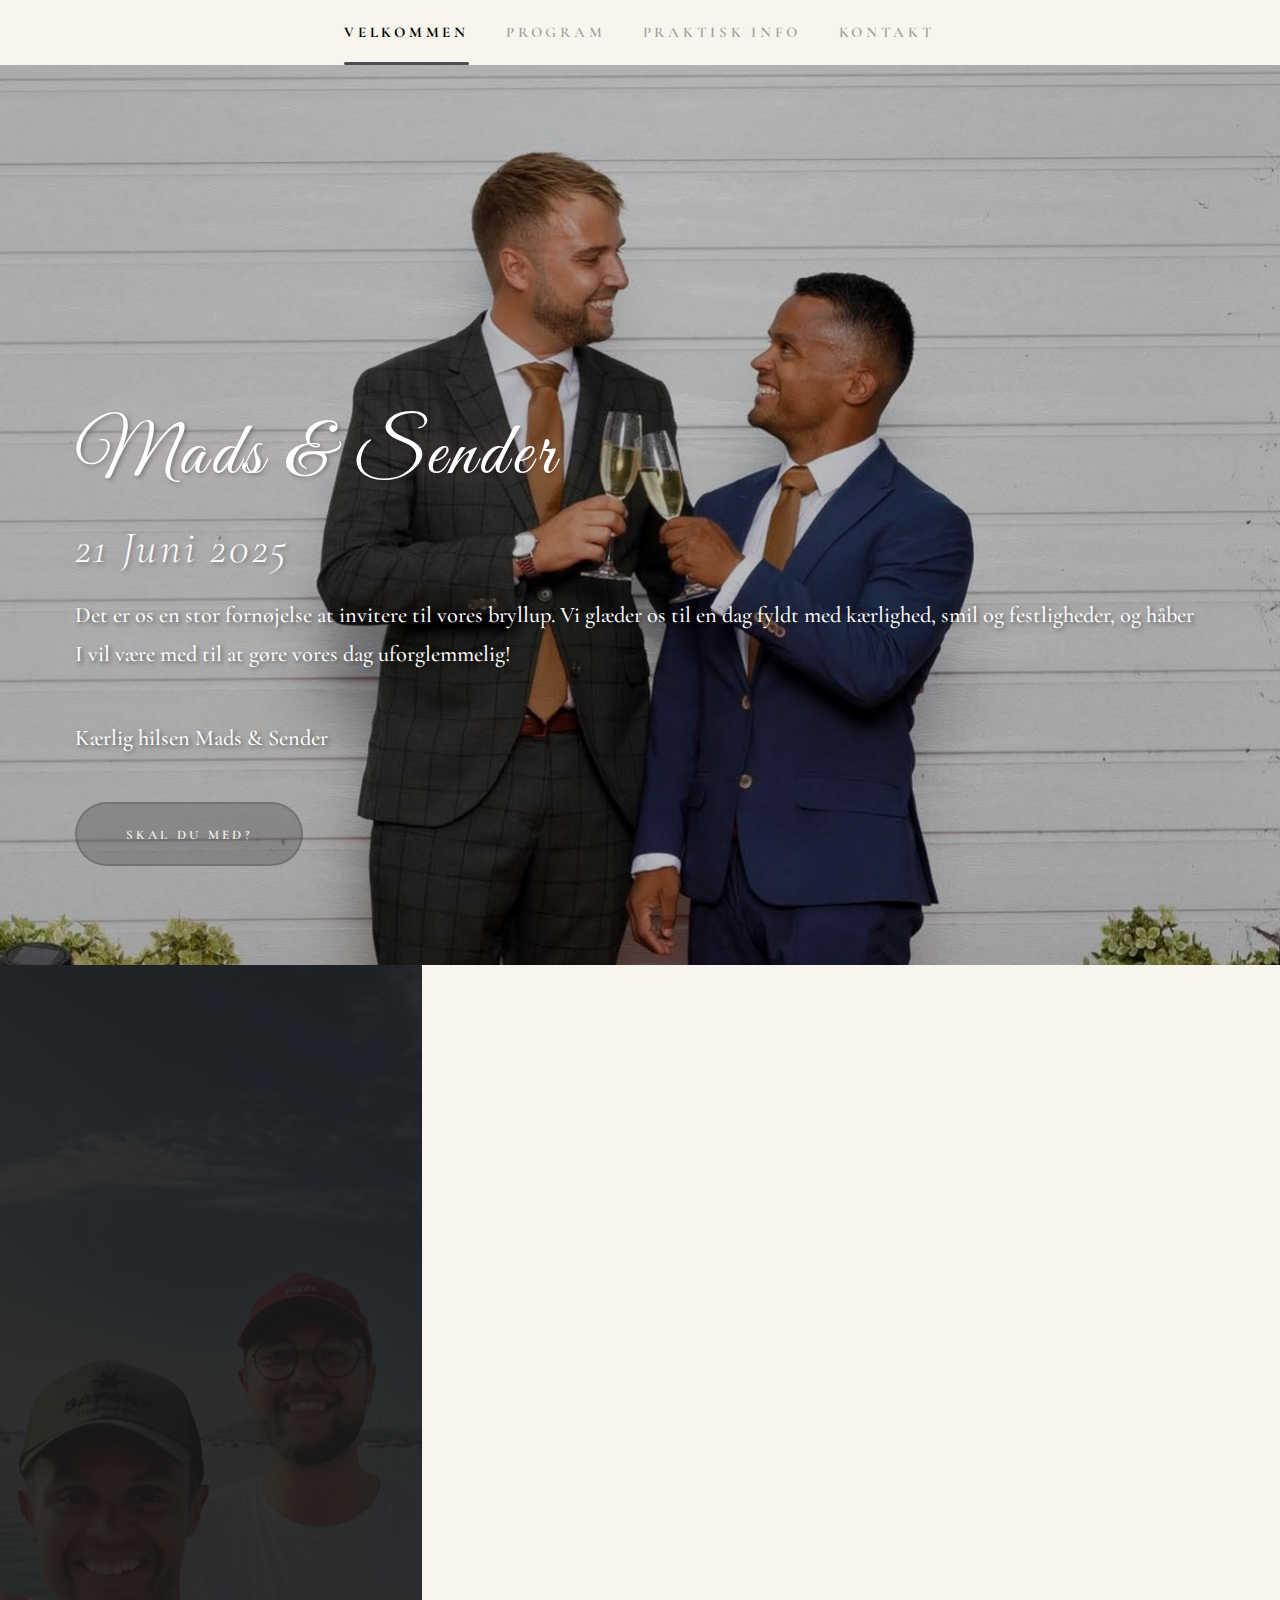
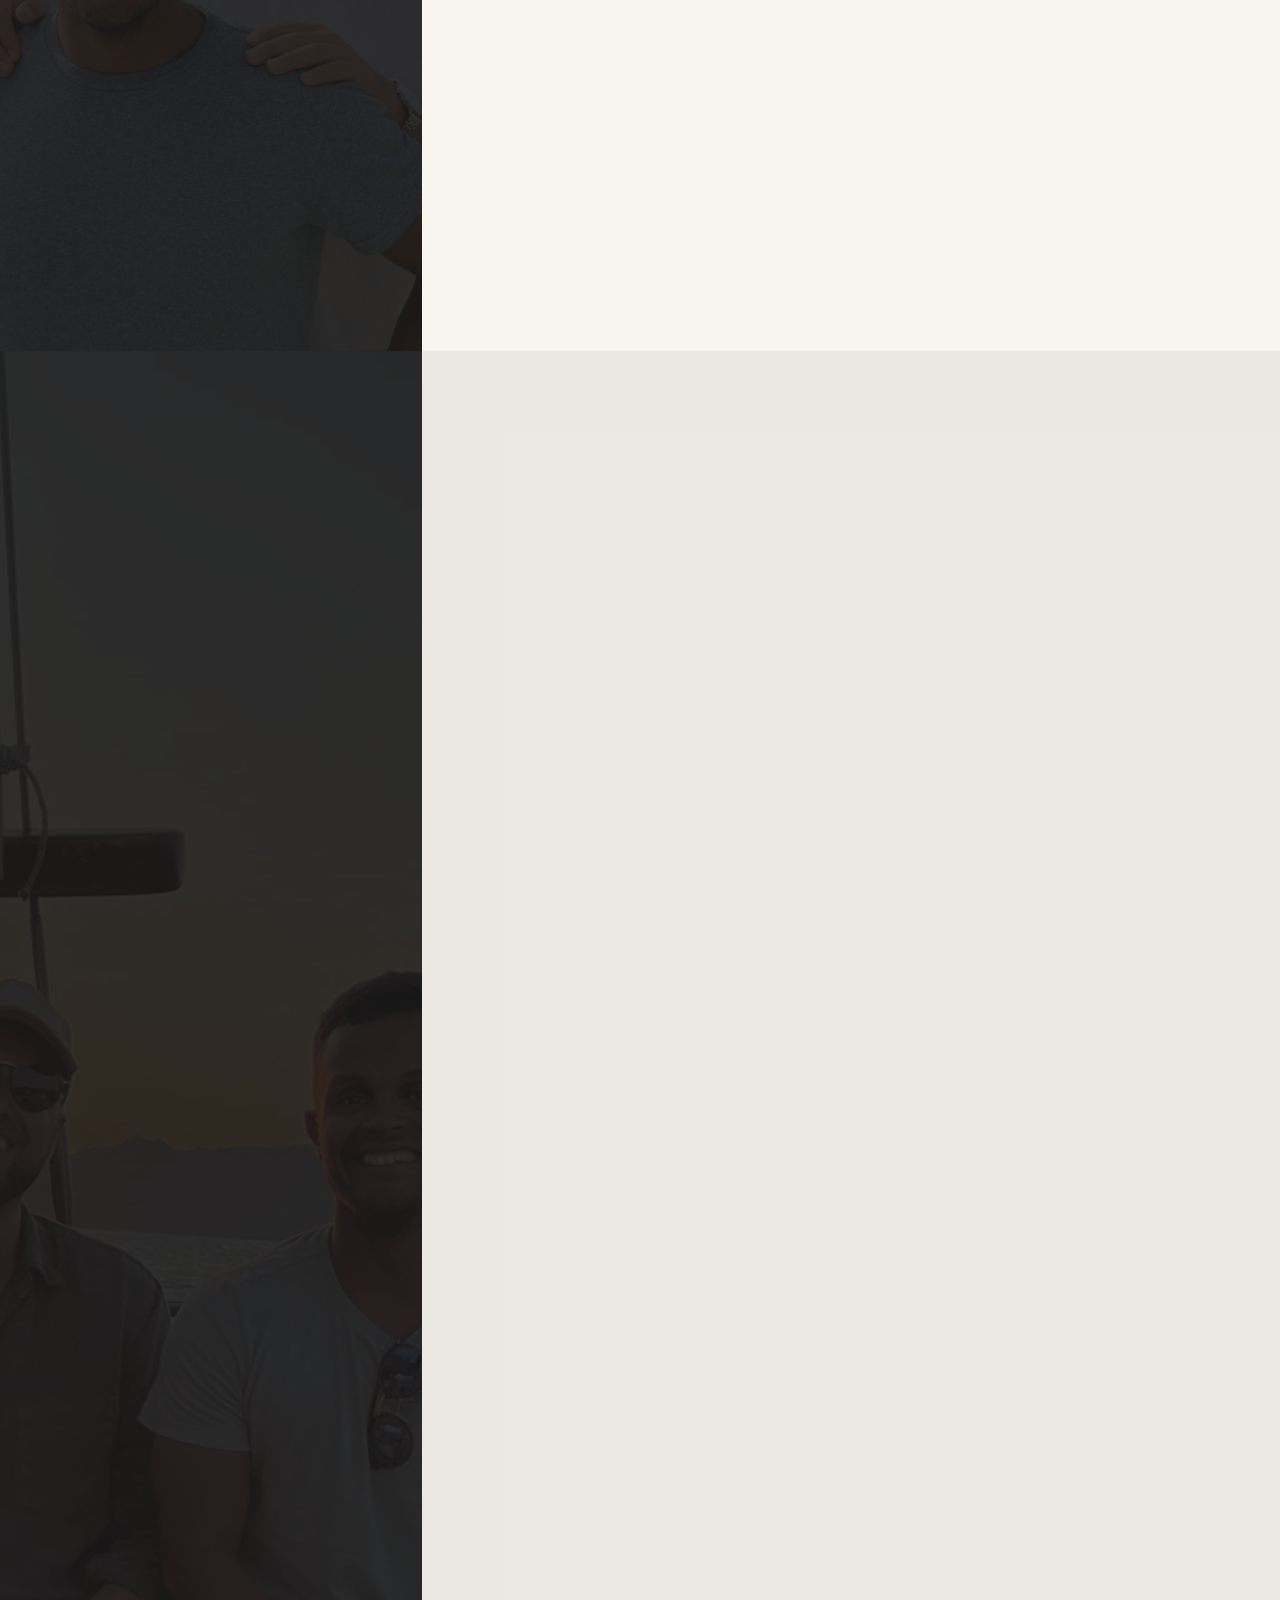
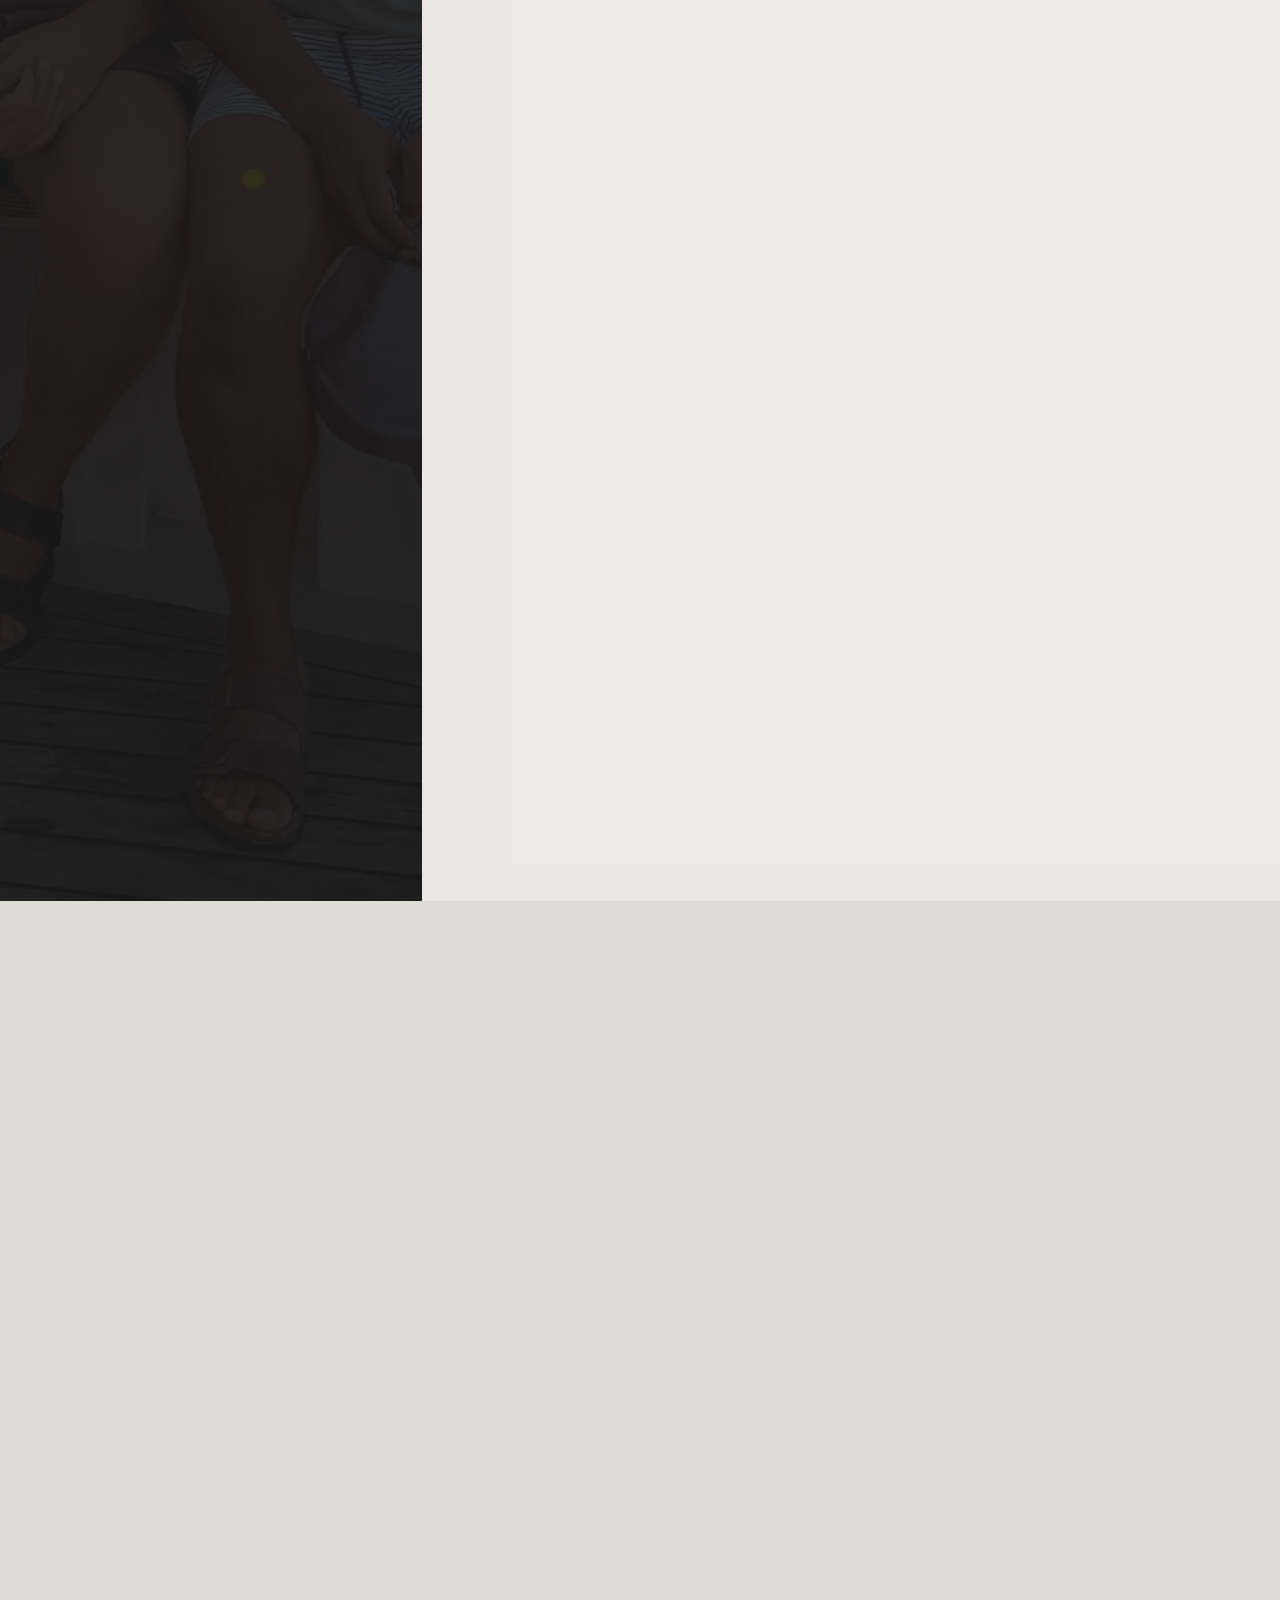
<file: src/index.html>
<!DOCTYPE HTML>
<!--
	Hyperspace by HTML5 UP
	html5up.net | @ajlkn
	Free for personal and commercial use under the CCA 3.0 license (html5up.net/license)
-->
<html>
	<head>
		<title>Mads & Senders bryllup</title>
		<meta charset="utf-8" />
		<meta name="viewport" content="width=device-width, initial-scale=1, user-scalable=no" />
		<link rel="stylesheet" href="assets/css/main.css" />
		<link href="https://fonts.googleapis.com/css2?family=Great+Vibes&family=Italianno&display=swap" rel="stylesheet">
		<noscript><link rel="stylesheet" href="assets/css/noscript.css" /></noscript>
	</head>
	<body class="is-preload">

		<!-- Sidebar -->
			<section id="sidebar">
				<div class="inner">
					<nav>
						<ul>
							<li><a href="#intro">Velkommen</a></li>
							<li><a href="#one">Program</a></li>
							<li><a href="#one_2">Praktisk Info</a></li>
							<li><a href="#two">Kontakt</a></li>
						</ul>
					</nav>
				</div>
			</section>

		<!-- Wrapper -->
			<div id="wrapper">

				<!-- Intro -->
					<section id="intro" class="wrapper style1 fullscreen fade-up">
						<div class="inner">
							<h1>
								Mads & Sender<br>
								<span>21 Juni 2025</span>
							</h1>
							<p>Det er os en stor fornøjelse at invitere til vores bryllup.
								Vi glæder os til en dag fyldt med kærlighed, smil og festligheder, og håber I vil være med til at gøre vores dag uforglemmelig!</p>
							<p>Kærlig hilsen Mads & Sender</p>
							<ul class="actions">
								<li><a href="https://docs.google.com/forms/d/e/1FAIpQLSdy26sPrDPKFZUxyDds_EEV8B8xeu7ukb31BWJaUxtH8aSjfA/viewform" class="button primary icon solid">Skal du med?</a></li>
							</ul>
						</div> 
					</section>

				<!-- One -->
					<section id="one" class="wrapper style2 spotlights">
						<section>
							<a href="#" class="image"><img src="images/pic02.jpg" alt="" data-position="center" /></a>
							<div class="content">
								<div class="inner">	
									<h2>Program</h2>
									<ul style="list-style-type: disc; line-height: 1.6;">
											<img src="images/program.jpg" alt="Ankomst" style="width:100%; height:auto;" />
									</ul>
									<ul class="actions">
										<li><a href="#one_2" class="button scrolly">Praktisk Information</a></li>
									</ul>
								</div>
							</div>
						</section>
						<section id="one_2" class="wrapper style2 spotlights">
							<a href="#" class="image"><img src="images/pic04.jpg" alt="" data-position="center center" /></a>
							<div class="content">
								<div class="inner">
									<h1>Praktisk Information</h1>
									<h2>Overnatning</h2>
									<p><strong>Scandic Spectrum</strong><br>
									Kalvebod Brygge 10<br>
									1560 København V</p>
								
									<p>Parret overnatter på Scandic Spectrum og spiser gerne morgenmad med andre overnattende gæster dagen efter. Har du/I brug for overnatning, kan der bookes værelse til særpris på Scandic Spectrum, så længe der er værelser nok.</p>
									<div class="border rounded-lg p-6 bg-gray-50">
										<h3 class="text-xl font-bold mb-4">Booking Information</h3>
										<ul class="space-y-3">
											<li><strong>Bookingkode:</strong> BRYL210625</li>
											<li><strong>Booking:</strong> Senest d. 6. juni 2025</li>
											<li><strong>Priser for 20/6 – 22/6 2025:</strong>
												<ul class="ml-6 mt-2">
													<li>Standard enkeltværelse: 1300 DKK pr. nat</li>
													<li>Standard dobbeltværelse: 1500 DKK pr. nat</li>
												</ul>
											</li>
										</ul>
										<div class="mt-6">
											<p><strong>Sådan booker du:</strong></p>
											<ol class="ml-6 mt-2 space-y-2">
												<li>Gå til <a href="https://www.scandichotels.com/spectrum" class="text-blue-600 hover:underline">Scandic Spectrum's hjemmeside -  klik her</a></li>
												<li>Vælg dine datoer</li>
												<li>Klik på "Bookingkode, Bonus Cheques eller Bonusnat"</li>
												<li>Indtast koden: BRYL210625</li>
											</ol>
										</div>
									</div>

									<h2>Dresscode</h2>
									<p><b>Tema:</b> Festligt/Uformel - Sommer</p>
									<p><b>Mand/Maskulin:</b> Jakke & Bukser evt. Slips/Butterfly</p>
									<p><b>Kvinde/Feminim:</b> Lang eller knælang kjole</p>
									<h2>Transport</h2>
									<p>Vi anbefaler at bruge offentlig transport, da dagens aktiviteter er flere forskellige steder og P-plads ikke kan garanteres. Benyt evt. rejseplanen.dk</p>
								
									<h3>Til kirken</h3>
									<p>Kirken ligger få minutters gang fra Christians Havns Metrostation</p>
								
									<h3>Til receptionen</h3>
									<p>Fra Kirken og til Scandic Spectrum tager det 15-20 minutter at gå. Alternativt kan bus 2A fra Knippels Bro (Torvegade) benyttes. Tag bussen fire stop og stå af ved Glyptoteket. Herfra er der 5 minutters gang til Scandic Spectrum. Receptionen afholdes på hotellets øverste etage i Restaurant Ansvar</p>
								
									<h3>Til festen</h3>
									<p>Fra Reception og til festlokationen er der arrangeret fælles transport. Afgang fra Kalvebod Bølge (ved vandet foran hotellet)</p>
								
									<h3>Hjem</h3>
									<p>Taxa eller bus 2A fra Refshaleøen.</p>
									<ul class="actions">	
										<li><a href="#two" class="button scrolly">Kontaktoplysninger</a></li>
									</ul>
								</div>
							</div>
						</section>

				<!-- Two -->
					<section id="two" class="wrapper style3 fade-up">
						<div class="inner">
							<h2>Kontaktoplysninger</h2>
							<div class="features">
								<section>
									<span class="icon solid major fa-microphone"></span>
									<h3>Toastmaster</h3>
									<p>Mads Tiedemann <br>
									Mail: madsvtiedemann@gmail.com <br>
									<i>Indslag/taler meldes til toastmaster senest 14 dage før festen. </i></p>
									
								</section>
								<section>
									<span class="icon solid major fa-church"></span>
									<h3>Vielse</h3>
									<p>Christians Kirke<br>
										Strandgade 1<br>
										1401 København K<br>
										<a href="https://www.christianskirke.dk/">Hjemmeside: Klik her</a></p>
								</section>
								<section>
									<span class="icon solid major fa-bed"></span>
									<h3>Reception og overnatning</h3>
									<p>Scandic Spectrum<br>
										Kalvebod Brygge 10<br>
										1560 København V<br>
										<a href="https://www.scandichotels.com/spectrum">Hjemmeside: Klik her</a></p>
	
								</section>
								<section>
									<span class="icon solid major fa-music"></span>
									<h3>Fest</h3>
									<p>Afkrog<br>
										Refshalevej 169g<br>
										1432 København K<br>
										<a href="https://afkrog-reffen.dk/">Hjemmside: Klik her</a></p>
								</section>
								<section>
									<span class="icon solid major fa-gift"></span>
									<h3>Ønskeliste</h3>
									<a href="https://onskeskyen.dk/s/dwethh">Hjemmeside: Klik her</a></p>
								</section>
							</div>
						</div>
					</section>


		<!-- Scripts -->
			<script src="assets/js/jquery.min.js"></script>
			<script src="assets/js/jquery.scrollex.min.js"></script>
			<script src="assets/js/jquery.scrolly.min.js"></script>
			<script src="assets/js/browser.min.js"></script>
			<script src="assets/js/breakpoints.min.js"></script>
			<script src="assets/js/util.js"></script>
			<script src="assets/js/main.js"></script>

	</body>
</html>
</file>
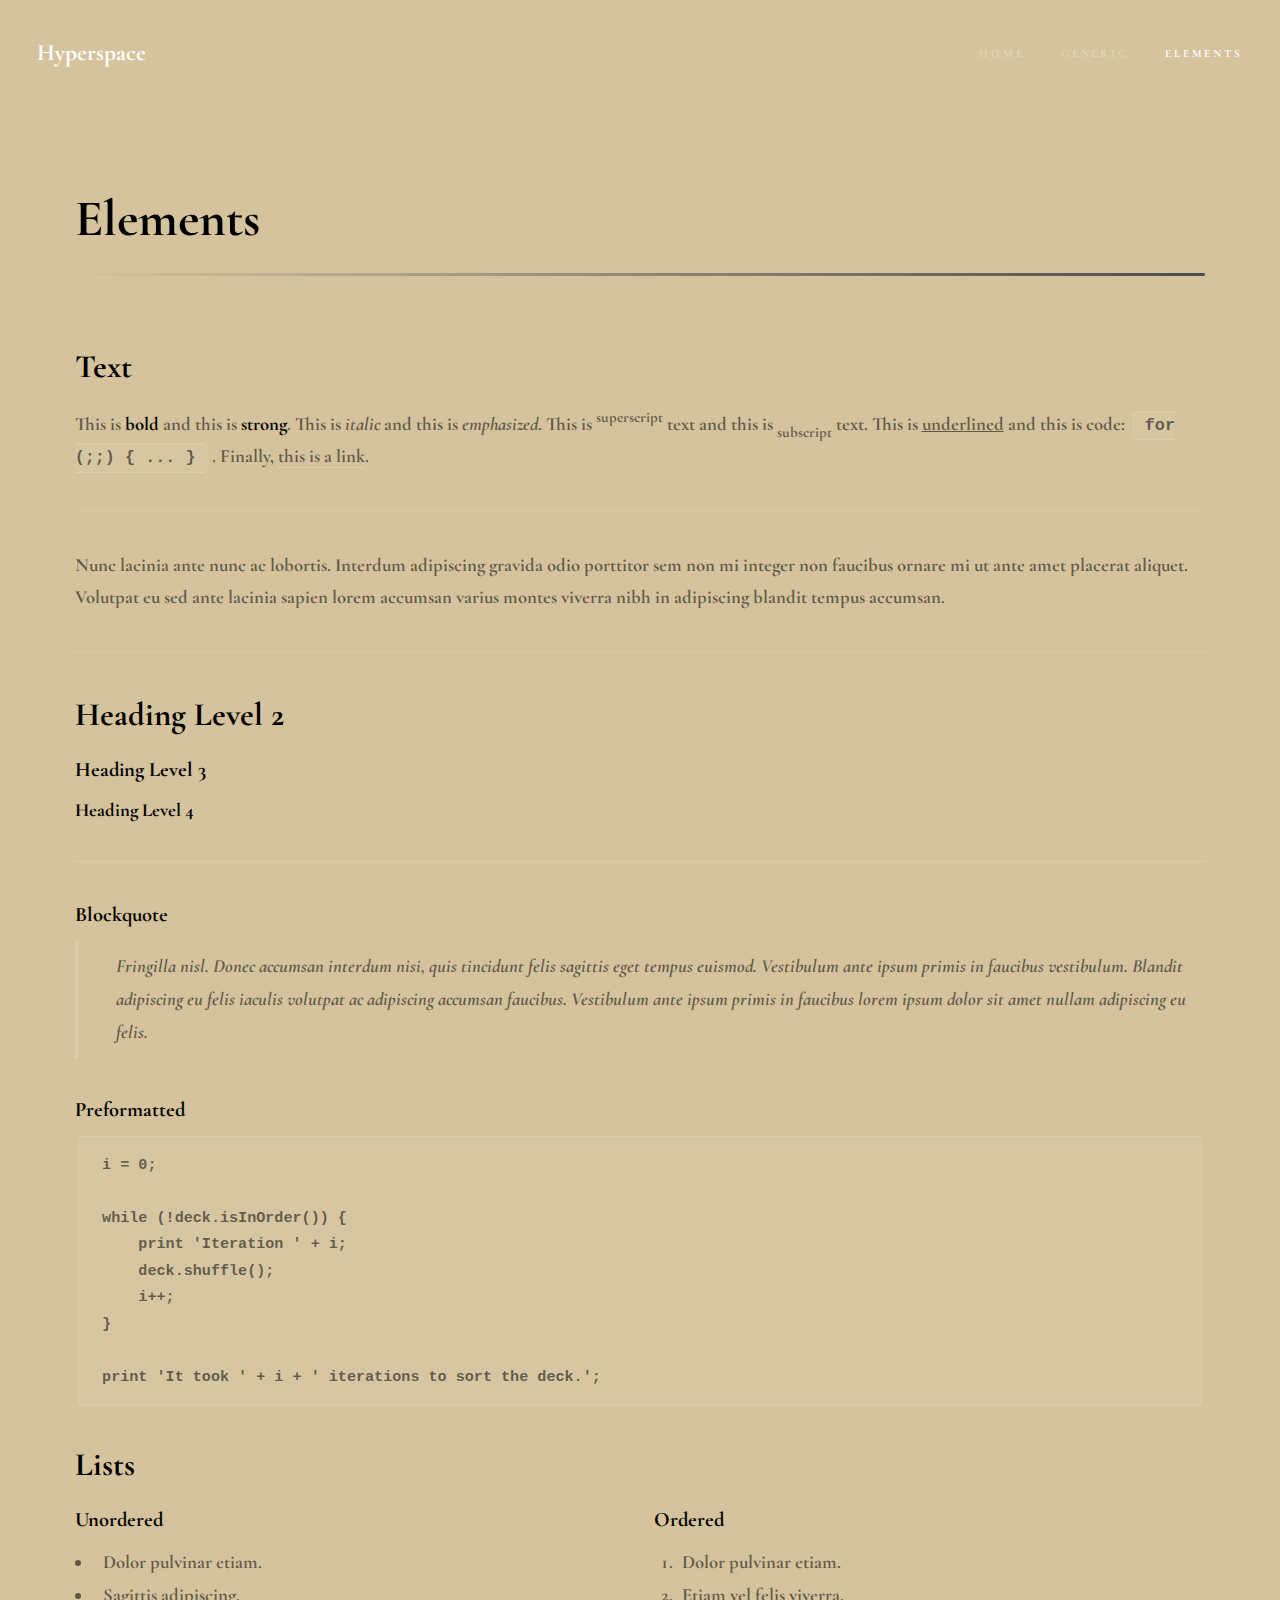
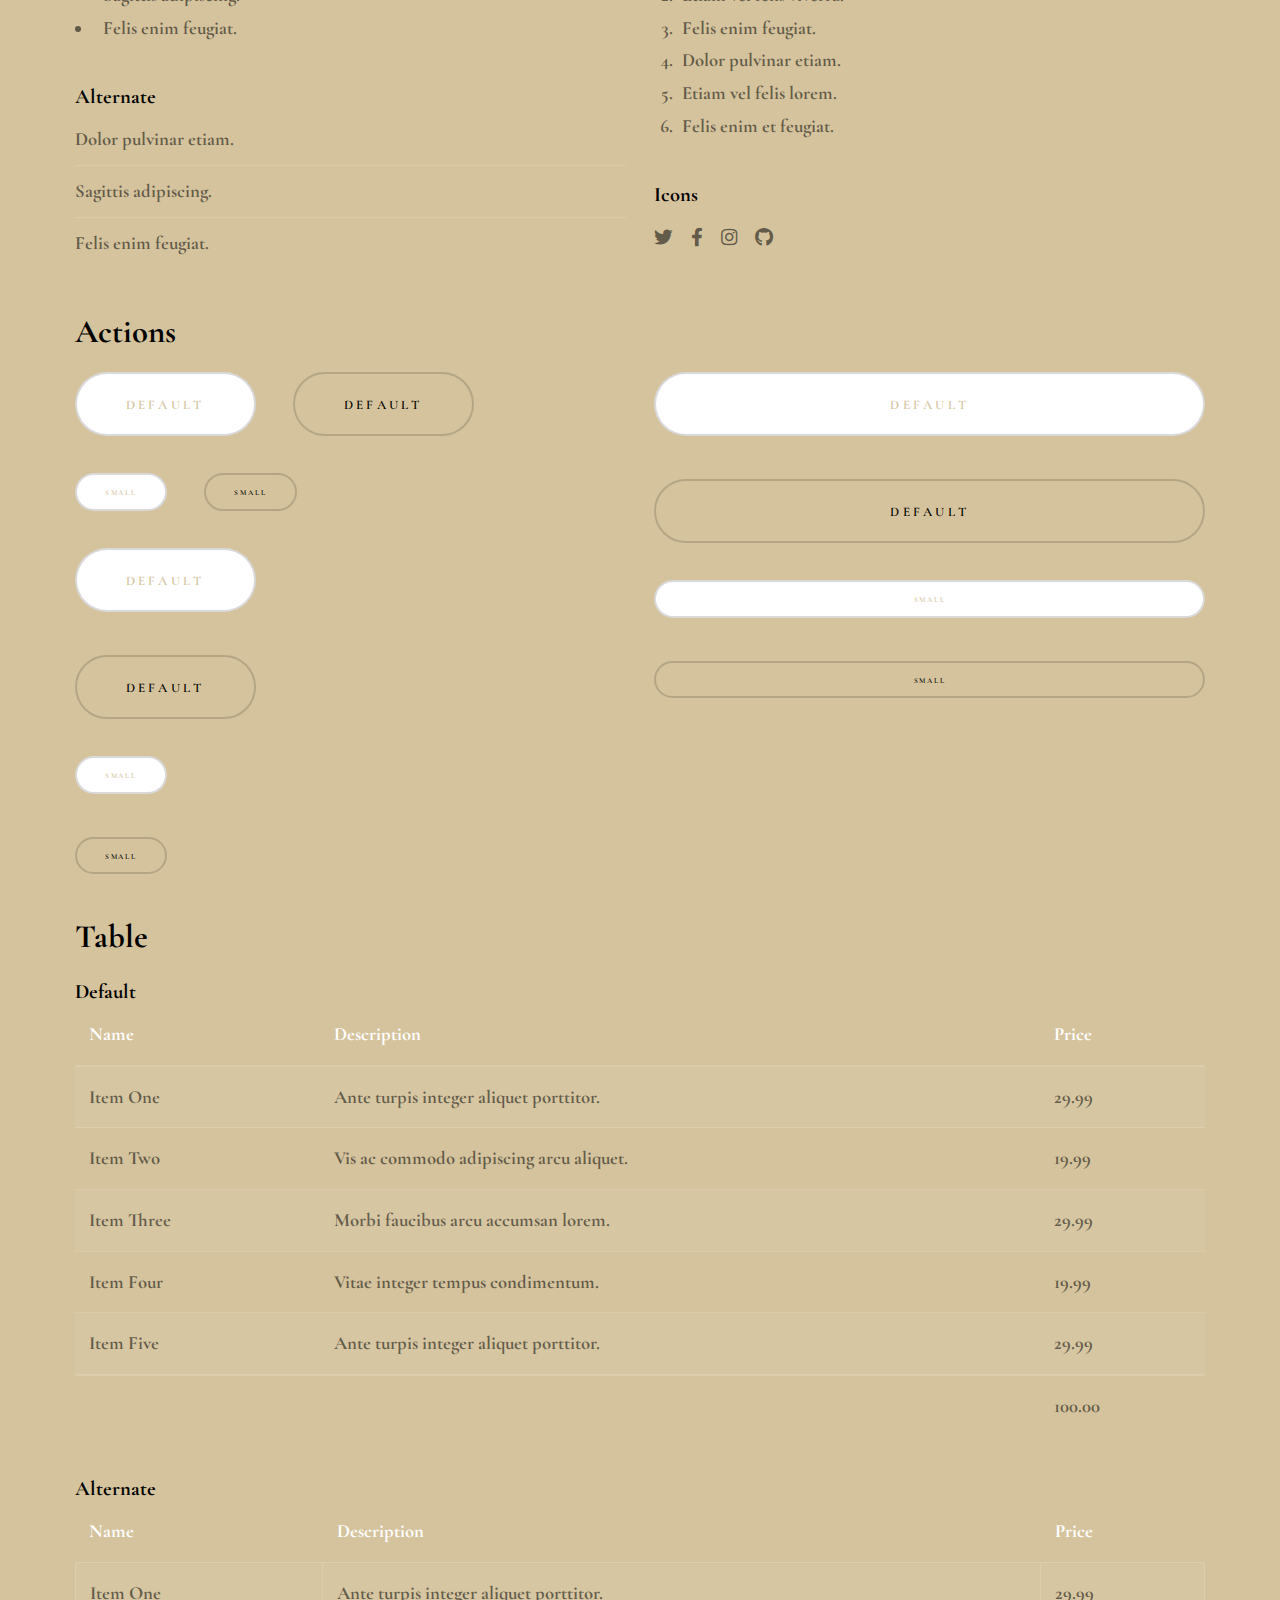
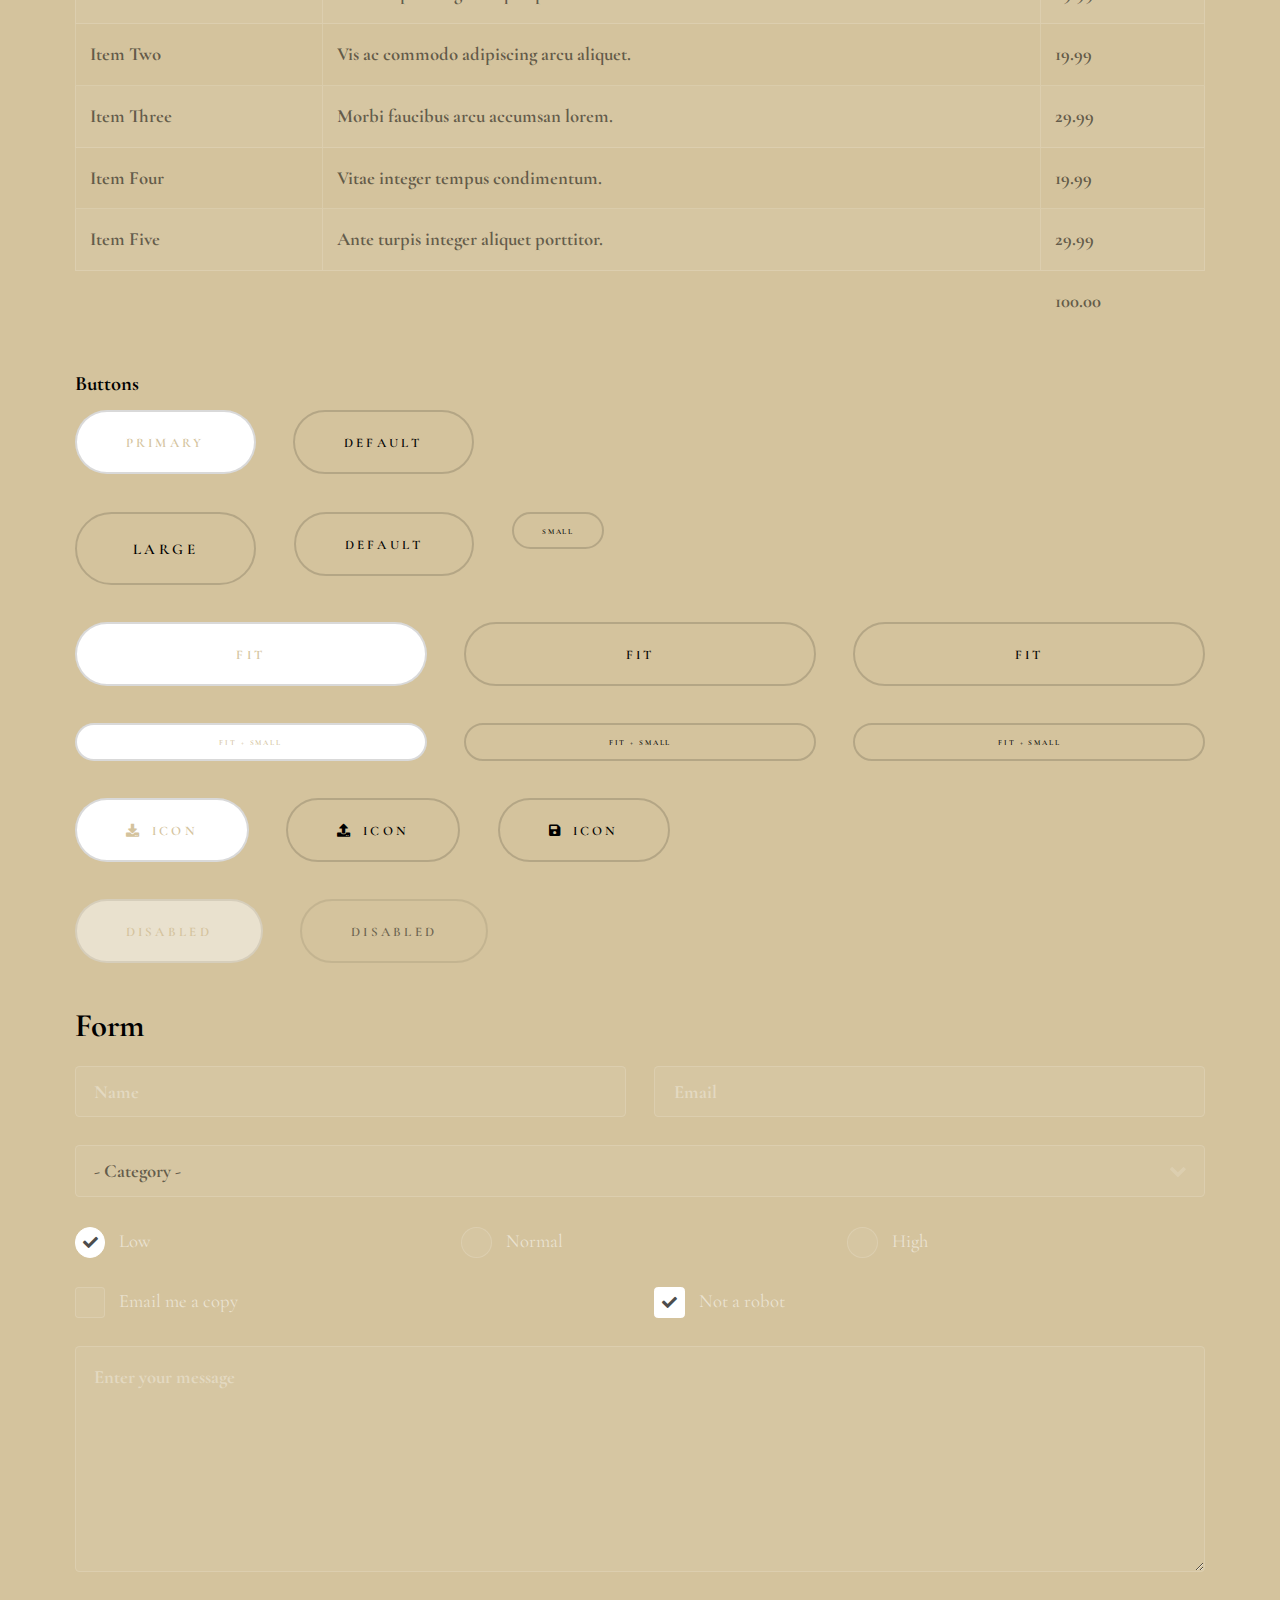
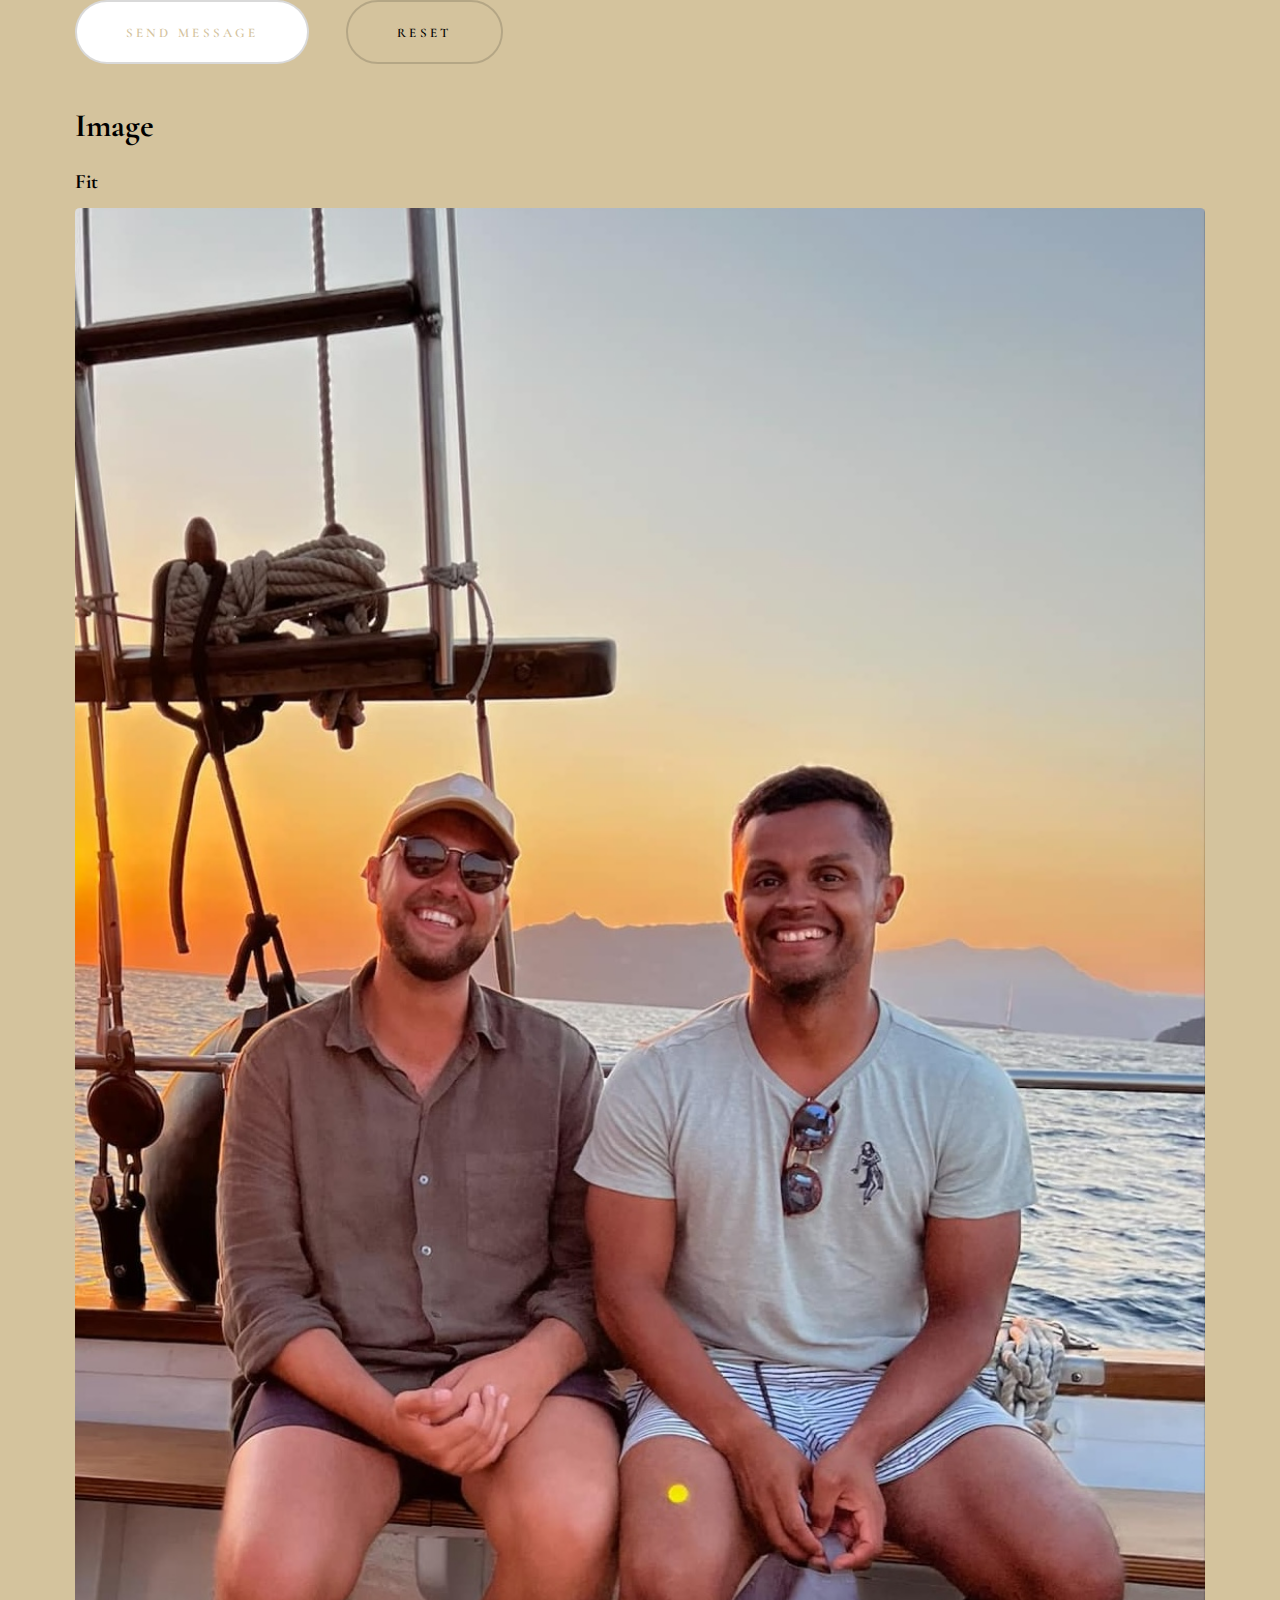
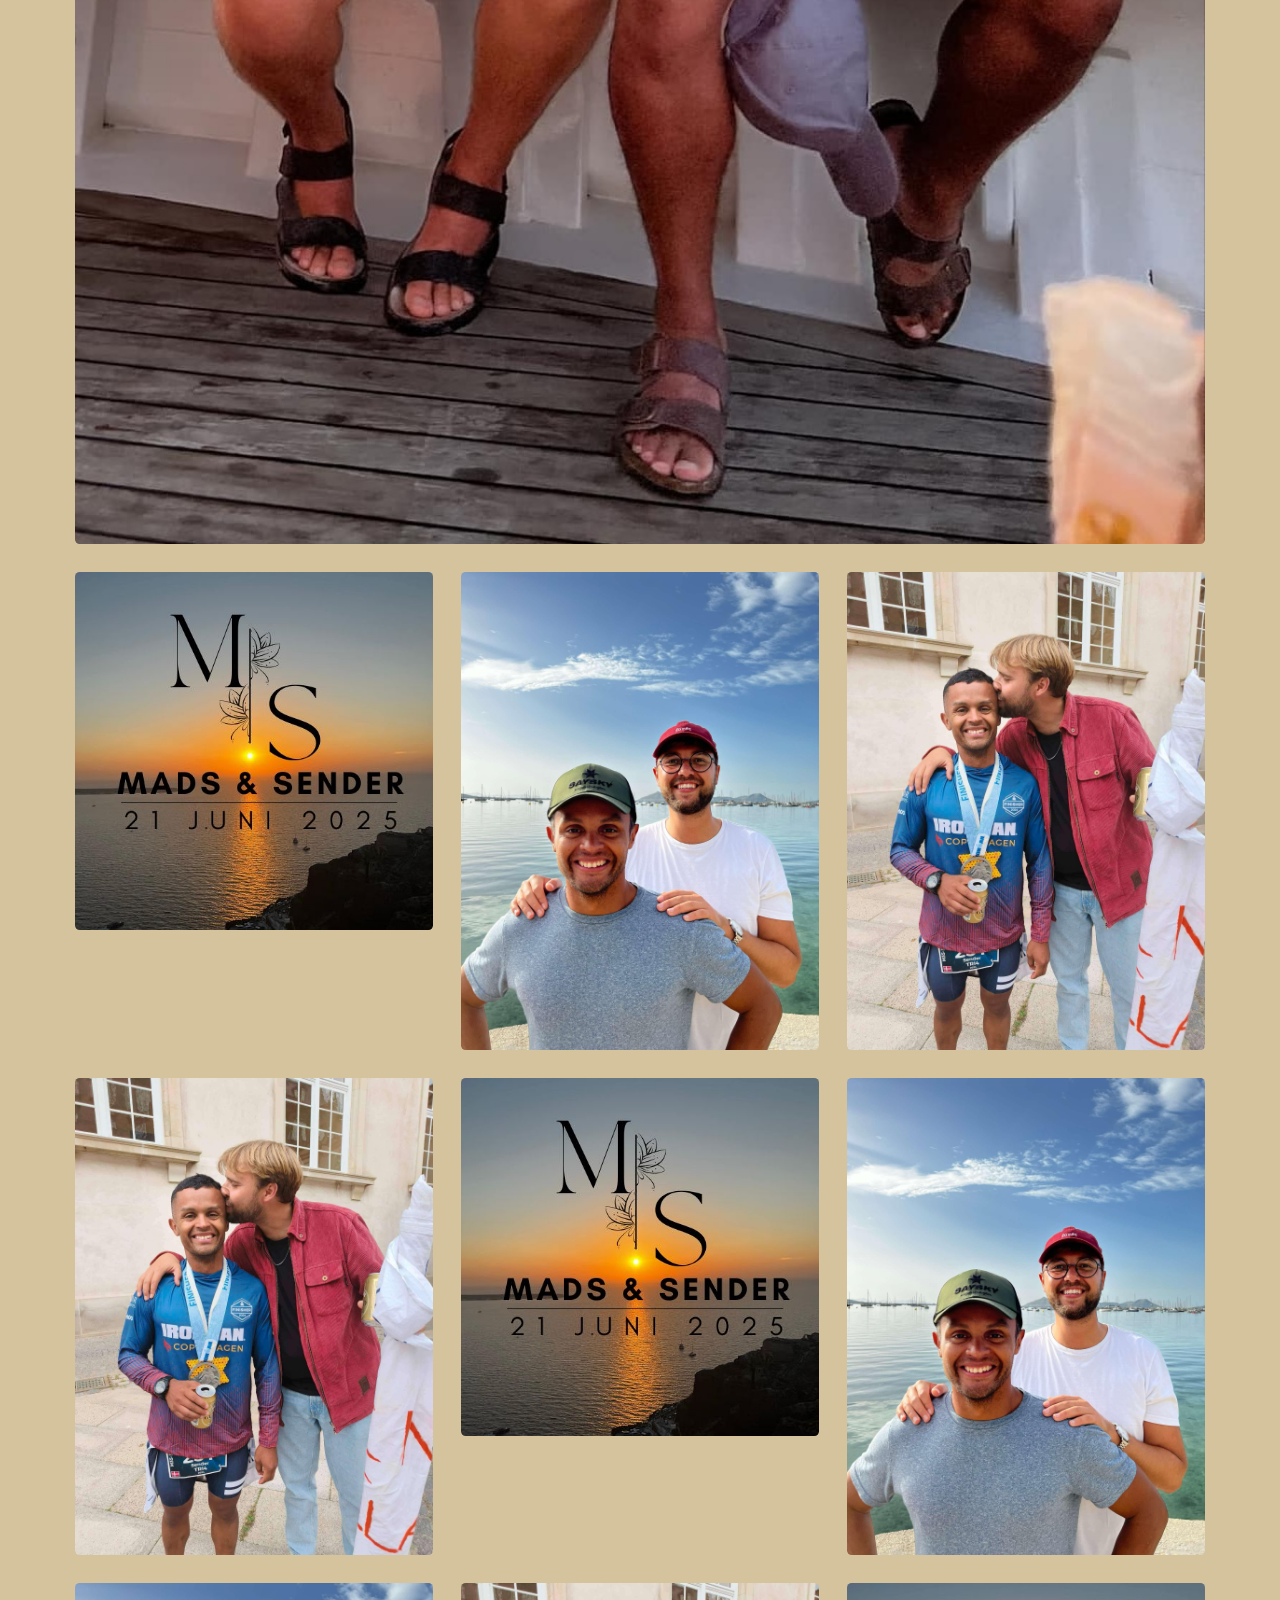
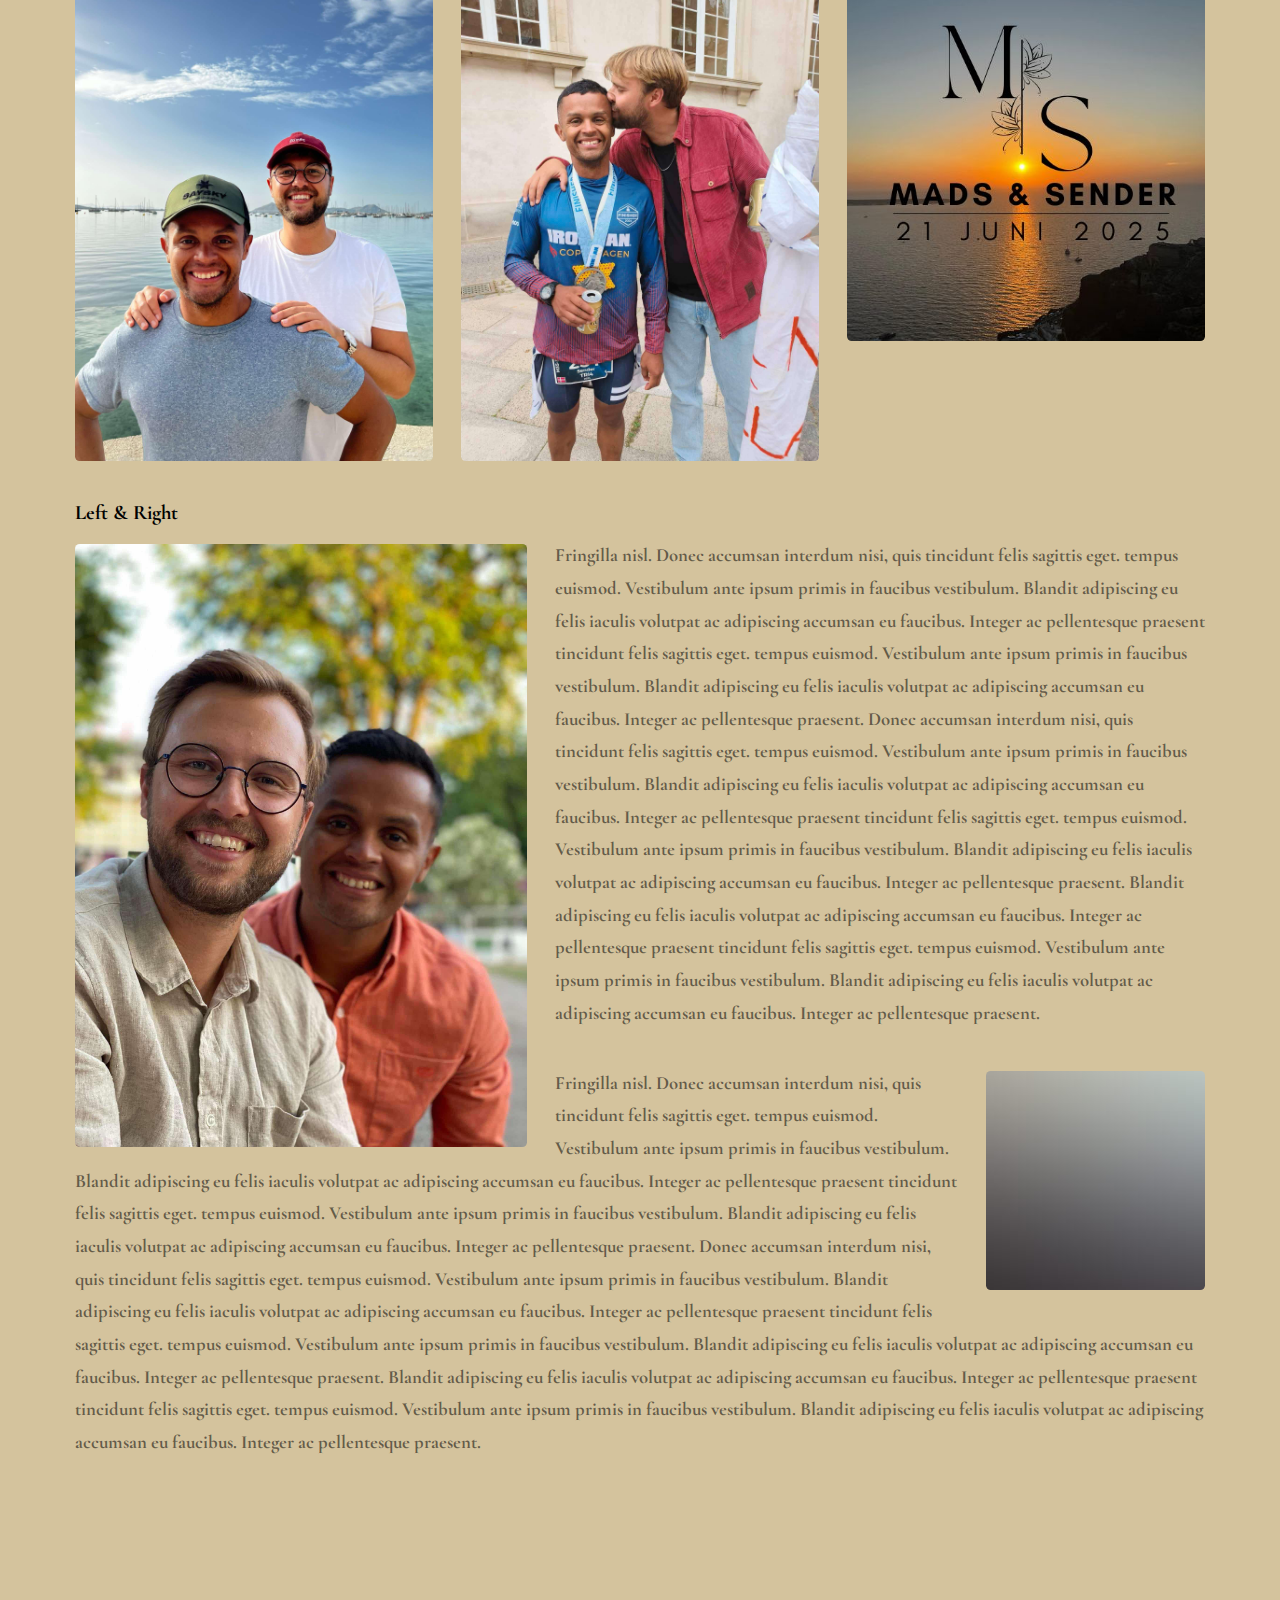
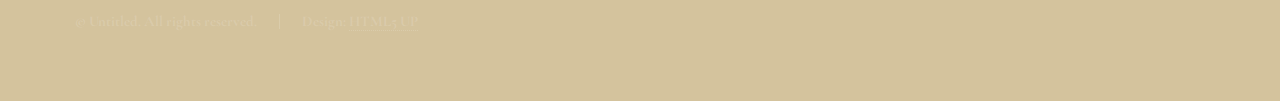
<file: elements.html>
<!DOCTYPE HTML>
<!--
	Hyperspace by HTML5 UP
	html5up.net | @ajlkn
	Free for personal and commercial use under the CCA 3.0 license (html5up.net/license)
-->
<html>
	<head>
		<title>Elements - Hyperspace by HTML5 UP</title>
		<meta charset="utf-8" />
		<meta name="viewport" content="width=device-width, initial-scale=1, user-scalable=no" />
		<link rel="stylesheet" href="assets/css/main.css" />
		<noscript><link rel="stylesheet" href="assets/css/noscript.css" /></noscript>
	</head>
	<body class="is-preload">

		<!-- Header -->
			<header id="header">
				<a href="index.html" class="title">Hyperspace</a>
				<nav>
					<ul>
						<li><a href="index.html">Home</a></li>
						<li><a href="generic.html">Generic</a></li>
						<li><a href="elements.html"  class="active">Elements</a></li>
					</ul>
				</nav>
			</header>

		<!-- Wrapper -->
			<div id="wrapper">

				<!-- Main -->
					<section id="main" class="wrapper">
						<div class="inner">
							<h1 class="major">Elements</h1>

							<!-- Text -->
								<section>
									<h2>Text</h2>
									<p>This is <b>bold</b> and this is <strong>strong</strong>. This is <i>italic</i> and this is <em>emphasized</em>.
									This is <sup>superscript</sup> text and this is <sub>subscript</sub> text.
									This is <u>underlined</u> and this is code: <code>for (;;) { ... }</code>. Finally, <a href="#">this is a link</a>.</p>
									<hr />
									<p>Nunc lacinia ante nunc ac lobortis. Interdum adipiscing gravida odio porttitor sem non mi integer non faucibus ornare mi ut ante amet placerat aliquet. Volutpat eu sed ante lacinia sapien lorem accumsan varius montes viverra nibh in adipiscing blandit tempus accumsan.</p>
									<hr />
									<h2>Heading Level 2</h2>
									<h3>Heading Level 3</h3>
									<h4>Heading Level 4</h4>
									<hr />
									<h3>Blockquote</h3>
									<blockquote>Fringilla nisl. Donec accumsan interdum nisi, quis tincidunt felis sagittis eget tempus euismod. Vestibulum ante ipsum primis in faucibus vestibulum. Blandit adipiscing eu felis iaculis volutpat ac adipiscing accumsan faucibus. Vestibulum ante ipsum primis in faucibus lorem ipsum dolor sit amet nullam adipiscing eu felis.</blockquote>
									<h3>Preformatted</h3>
									<pre><code>i = 0;

while (!deck.isInOrder()) {
    print 'Iteration ' + i;
    deck.shuffle();
    i++;
}

print 'It took ' + i + ' iterations to sort the deck.';</code></pre>
								</section>

							<!-- Lists -->
								<section>
									<h2>Lists</h2>
									<div class="row">
										<div class="col-6 col-12-medium">
											<h3>Unordered</h3>
											<ul>
												<li>Dolor pulvinar etiam.</li>
												<li>Sagittis adipiscing.</li>
												<li>Felis enim feugiat.</li>
											</ul>
											<h3>Alternate</h3>
											<ul class="alt">
												<li>Dolor pulvinar etiam.</li>
												<li>Sagittis adipiscing.</li>
												<li>Felis enim feugiat.</li>
											</ul>
										</div>
										<div class="col-6 col-12-medium">
											<h3>Ordered</h3>
											<ol>
												<li>Dolor pulvinar etiam.</li>
												<li>Etiam vel felis viverra.</li>
												<li>Felis enim feugiat.</li>
												<li>Dolor pulvinar etiam.</li>
												<li>Etiam vel felis lorem.</li>
												<li>Felis enim et feugiat.</li>
											</ol>
											<h3>Icons</h3>
											<ul class="icons">
												<li><a href="#" class="icon brands fa-twitter"><span class="label">Twitter</span></a></li>
												<li><a href="#" class="icon brands fa-facebook-f"><span class="label">Facebook</span></a></li>
												<li><a href="#" class="icon brands fa-instagram"><span class="label">Instagram</span></a></li>
												<li><a href="#" class="icon brands fa-github"><span class="label">Github</span></a></li>
											</ul>
										</div>
									</div>
									<h2>Actions</h2>
									<div class="row">
										<div class="col-6 col-12-medium">
											<ul class="actions">
												<li><a href="#" class="button primary">Default</a></li>
												<li><a href="#" class="button">Default</a></li>
											</ul>
											<ul class="actions small">
												<li><a href="#" class="button primary small">Small</a></li>
												<li><a href="#" class="button small">Small</a></li>
											</ul>
											<ul class="actions stacked">
												<li><a href="#" class="button primary">Default</a></li>
												<li><a href="#" class="button">Default</a></li>
											</ul>
											<ul class="actions stacked">
												<li><a href="#" class="button primary small">Small</a></li>
												<li><a href="#" class="button small">Small</a></li>
											</ul>
										</div>
										<div class="col-6 col-12-medium">
											<ul class="actions stacked">
												<li><a href="#" class="button primary fit">Default</a></li>
												<li><a href="#" class="button fit">Default</a></li>
											</ul>
											<ul class="actions stacked">
												<li><a href="#" class="button primary small fit">Small</a></li>
												<li><a href="#" class="button small fit">Small</a></li>
											</ul>
										</div>
									</div>
								</section>

							<!-- Table -->
								<section>
									<h2>Table</h2>
									<h3>Default</h3>
									<div class="table-wrapper">
										<table>
											<thead>
												<tr>
													<th>Name</th>
													<th>Description</th>
													<th>Price</th>
												</tr>
											</thead>
											<tbody>
												<tr>
													<td>Item One</td>
													<td>Ante turpis integer aliquet porttitor.</td>
													<td>29.99</td>
												</tr>
												<tr>
													<td>Item Two</td>
													<td>Vis ac commodo adipiscing arcu aliquet.</td>
													<td>19.99</td>
												</tr>
												<tr>
													<td>Item Three</td>
													<td> Morbi faucibus arcu accumsan lorem.</td>
													<td>29.99</td>
												</tr>
												<tr>
													<td>Item Four</td>
													<td>Vitae integer tempus condimentum.</td>
													<td>19.99</td>
												</tr>
												<tr>
													<td>Item Five</td>
													<td>Ante turpis integer aliquet porttitor.</td>
													<td>29.99</td>
												</tr>
											</tbody>
											<tfoot>
												<tr>
													<td colspan="2"></td>
													<td>100.00</td>
												</tr>
											</tfoot>
										</table>
									</div>

									<h3>Alternate</h3>
									<div class="table-wrapper">
										<table class="alt">
											<thead>
												<tr>
													<th>Name</th>
													<th>Description</th>
													<th>Price</th>
												</tr>
											</thead>
											<tbody>
												<tr>
													<td>Item One</td>
													<td>Ante turpis integer aliquet porttitor.</td>
													<td>29.99</td>
												</tr>
												<tr>
													<td>Item Two</td>
													<td>Vis ac commodo adipiscing arcu aliquet.</td>
													<td>19.99</td>
												</tr>
												<tr>
													<td>Item Three</td>
													<td> Morbi faucibus arcu accumsan lorem.</td>
													<td>29.99</td>
												</tr>
												<tr>
													<td>Item Four</td>
													<td>Vitae integer tempus condimentum.</td>
													<td>19.99</td>
												</tr>
												<tr>
													<td>Item Five</td>
													<td>Ante turpis integer aliquet porttitor.</td>
													<td>29.99</td>
												</tr>
											</tbody>
											<tfoot>
												<tr>
													<td colspan="2"></td>
													<td>100.00</td>
												</tr>
											</tfoot>
										</table>
									</div>
								</section>

							<!-- Buttons -->
								<section>
									<h3>Buttons</h3>
									<ul class="actions">
										<li><a href="#" class="button primary">Primary</a></li>
										<li><a href="#" class="button">Default</a></li>
									</ul>
									<ul class="actions">
										<li><a href="#" class="button large">Large</a></li>
										<li><a href="#" class="button">Default</a></li>
										<li><a href="#" class="button small">Small</a></li>
									</ul>
									<ul class="actions fit">
										<li><a href="#" class="button primary fit">Fit</a></li>
										<li><a href="#" class="button fit">Fit</a></li>
										<li><a href="#" class="button fit">Fit</a></li>
									</ul>
									<ul class="actions fit small">
										<li><a href="#" class="button primary fit small">Fit + Small</a></li>
										<li><a href="#" class="button fit small">Fit + Small</a></li>
										<li><a href="#" class="button fit small">Fit + Small</a></li>
									</ul>
									<ul class="actions">
										<li><a href="#" class="button primary icon solid fa-download">Icon</a></li>
										<li><a href="#" class="button icon solid fa-upload">Icon</a></li>
										<li><a href="#" class="button icon solid fa-save">Icon</a></li>
									</ul>
									<ul class="actions">
										<li><span class="button primary disabled">Disabled</span></li>
										<li><span class="button disabled">Disabled</span></li>
									</ul>
								</section>

							<!-- Form -->
								<section>
									<h2>Form</h2>
									<form method="post" action="#">
										<div class="row gtr-uniform">
											<div class="col-6 col-12-xsmall">
												<input type="text" name="demo-name" id="demo-name" value="" placeholder="Name" />
											</div>
											<div class="col-6 col-12-xsmall">
												<input type="email" name="demo-email" id="demo-email" value="" placeholder="Email" />
											</div>
											<div class="col-12">
												<select name="demo-category" id="demo-category">
													<option value="">- Category -</option>
													<option value="1">Manufacturing</option>
													<option value="1">Shipping</option>
													<option value="1">Administration</option>
													<option value="1">Human Resources</option>
												</select>
											</div>
											<div class="col-4 col-12-small">
												<input type="radio" id="demo-priority-low" name="demo-priority" checked>
												<label for="demo-priority-low">Low</label>
											</div>
											<div class="col-4 col-12-small">
												<input type="radio" id="demo-priority-normal" name="demo-priority">
												<label for="demo-priority-normal">Normal</label>
											</div>
											<div class="col-4 col-12-small">
												<input type="radio" id="demo-priority-high" name="demo-priority">
												<label for="demo-priority-high">High</label>
											</div>
											<div class="col-6 col-12-small">
												<input type="checkbox" id="demo-copy" name="demo-copy">
												<label for="demo-copy">Email me a copy</label>
											</div>
											<div class="col-6 col-12-small">
												<input type="checkbox" id="demo-human" name="demo-human" checked>
												<label for="demo-human">Not a robot</label>
											</div>
											<div class="col-12">
												<textarea name="demo-message" id="demo-message" placeholder="Enter your message" rows="6"></textarea>
											</div>
											<div class="col-12">
												<ul class="actions">
													<li><input type="submit" value="Send Message" class="primary" /></li>
													<li><input type="reset" value="Reset" /></li>
												</ul>
											</div>
										</div>
									</form>
								</section>

							<!-- Image -->
								<section>
									<h2>Image</h2>
									<h3>Fit</h3>
									<div class="box alt">
										<div class="row gtr-uniform">
											<div class="col-12"><span class="image fit"><img src="images/pic04.jpg" alt="" /></span></div>
											<div class="col-4"><span class="image fit"><img src="images/pic01.jpg" alt="" /></span></div>
											<div class="col-4"><span class="image fit"><img src="images/pic02.jpg" alt="" /></span></div>
											<div class="col-4"><span class="image fit"><img src="images/pic03.jpg" alt="" /></span></div>
											<div class="col-4"><span class="image fit"><img src="images/pic03.jpg" alt="" /></span></div>
											<div class="col-4"><span class="image fit"><img src="images/pic01.jpg" alt="" /></span></div>
											<div class="col-4"><span class="image fit"><img src="images/pic02.jpg" alt="" /></span></div>
											<div class="col-4"><span class="image fit"><img src="images/pic02.jpg" alt="" /></span></div>
											<div class="col-4"><span class="image fit"><img src="images/pic03.jpg" alt="" /></span></div>
											<div class="col-4"><span class="image fit"><img src="images/pic01.jpg" alt="" /></span></div>
										</div>
									</div>
									<h3>Left &amp; Right</h3>
									<p><span class="image left"><img src="images/pic05.jpg" alt="" /></span>Fringilla nisl. Donec accumsan interdum nisi, quis tincidunt felis sagittis eget. tempus euismod. Vestibulum ante ipsum primis in faucibus vestibulum. Blandit adipiscing eu felis iaculis volutpat ac adipiscing accumsan eu faucibus. Integer ac pellentesque praesent tincidunt felis sagittis eget. tempus euismod. Vestibulum ante ipsum primis in faucibus vestibulum. Blandit adipiscing eu felis iaculis volutpat ac adipiscing accumsan eu faucibus. Integer ac pellentesque praesent. Donec accumsan interdum nisi, quis tincidunt felis sagittis eget. tempus euismod. Vestibulum ante ipsum primis in faucibus vestibulum. Blandit adipiscing eu felis iaculis volutpat ac adipiscing accumsan eu faucibus. Integer ac pellentesque praesent tincidunt felis sagittis eget. tempus euismod. Vestibulum ante ipsum primis in faucibus vestibulum. Blandit adipiscing eu felis iaculis volutpat ac adipiscing accumsan eu faucibus. Integer ac pellentesque praesent. Blandit adipiscing eu felis iaculis volutpat ac adipiscing accumsan eu faucibus. Integer ac pellentesque praesent tincidunt felis sagittis eget. tempus euismod. Vestibulum ante ipsum primis in faucibus vestibulum. Blandit adipiscing eu felis iaculis volutpat ac adipiscing accumsan eu faucibus. Integer ac pellentesque praesent.</p>
									<p><span class="image right"><img src="images/pic06.jpg" alt="" /></span>Fringilla nisl. Donec accumsan interdum nisi, quis tincidunt felis sagittis eget. tempus euismod. Vestibulum ante ipsum primis in faucibus vestibulum. Blandit adipiscing eu felis iaculis volutpat ac adipiscing accumsan eu faucibus. Integer ac pellentesque praesent tincidunt felis sagittis eget. tempus euismod. Vestibulum ante ipsum primis in faucibus vestibulum. Blandit adipiscing eu felis iaculis volutpat ac adipiscing accumsan eu faucibus. Integer ac pellentesque praesent. Donec accumsan interdum nisi, quis tincidunt felis sagittis eget. tempus euismod. Vestibulum ante ipsum primis in faucibus vestibulum. Blandit adipiscing eu felis iaculis volutpat ac adipiscing accumsan eu faucibus. Integer ac pellentesque praesent tincidunt felis sagittis eget. tempus euismod. Vestibulum ante ipsum primis in faucibus vestibulum. Blandit adipiscing eu felis iaculis volutpat ac adipiscing accumsan eu faucibus. Integer ac pellentesque praesent. Blandit adipiscing eu felis iaculis volutpat ac adipiscing accumsan eu faucibus. Integer ac pellentesque praesent tincidunt felis sagittis eget. tempus euismod. Vestibulum ante ipsum primis in faucibus vestibulum. Blandit adipiscing eu felis iaculis volutpat ac adipiscing accumsan eu faucibus. Integer ac pellentesque praesent.</p>
								</section>

						</div>
					</section>

			</div>

		<!-- Footer -->
			<footer id="footer" class="wrapper alt">
				<div class="inner">
					<ul class="menu">
						<li>&copy; Untitled. All rights reserved.</li><li>Design: <a href="http://html5up.net">HTML5 UP</a></li>
					</ul>
				</div>
			</footer>

		<!-- Scripts -->
			<script src="assets/js/jquery.min.js"></script>
			<script src="assets/js/jquery.scrollex.min.js"></script>
			<script src="assets/js/jquery.scrolly.min.js"></script>
			<script src="assets/js/browser.min.js"></script>
			<script src="assets/js/breakpoints.min.js"></script>
			<script src="assets/js/util.js"></script>
			<script src="assets/js/main.js"></script>

	</body>
</html>
</file>
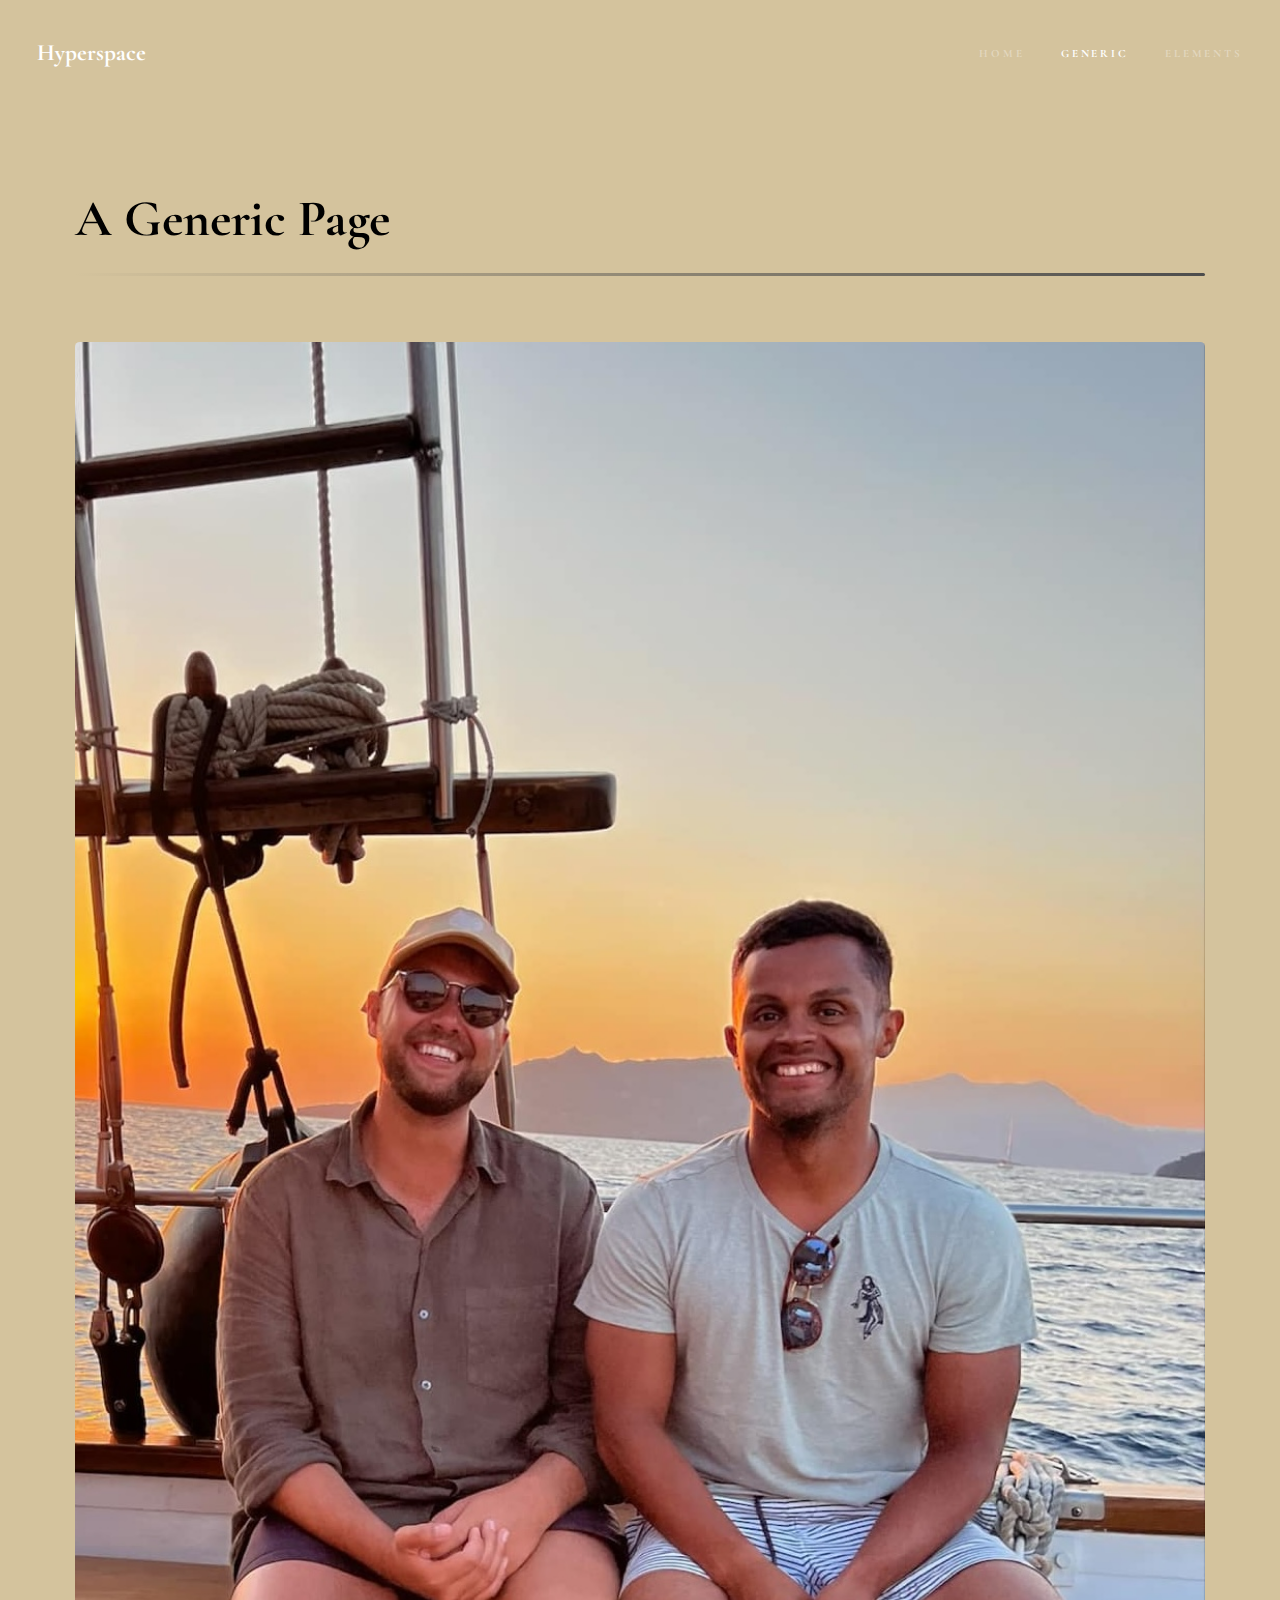
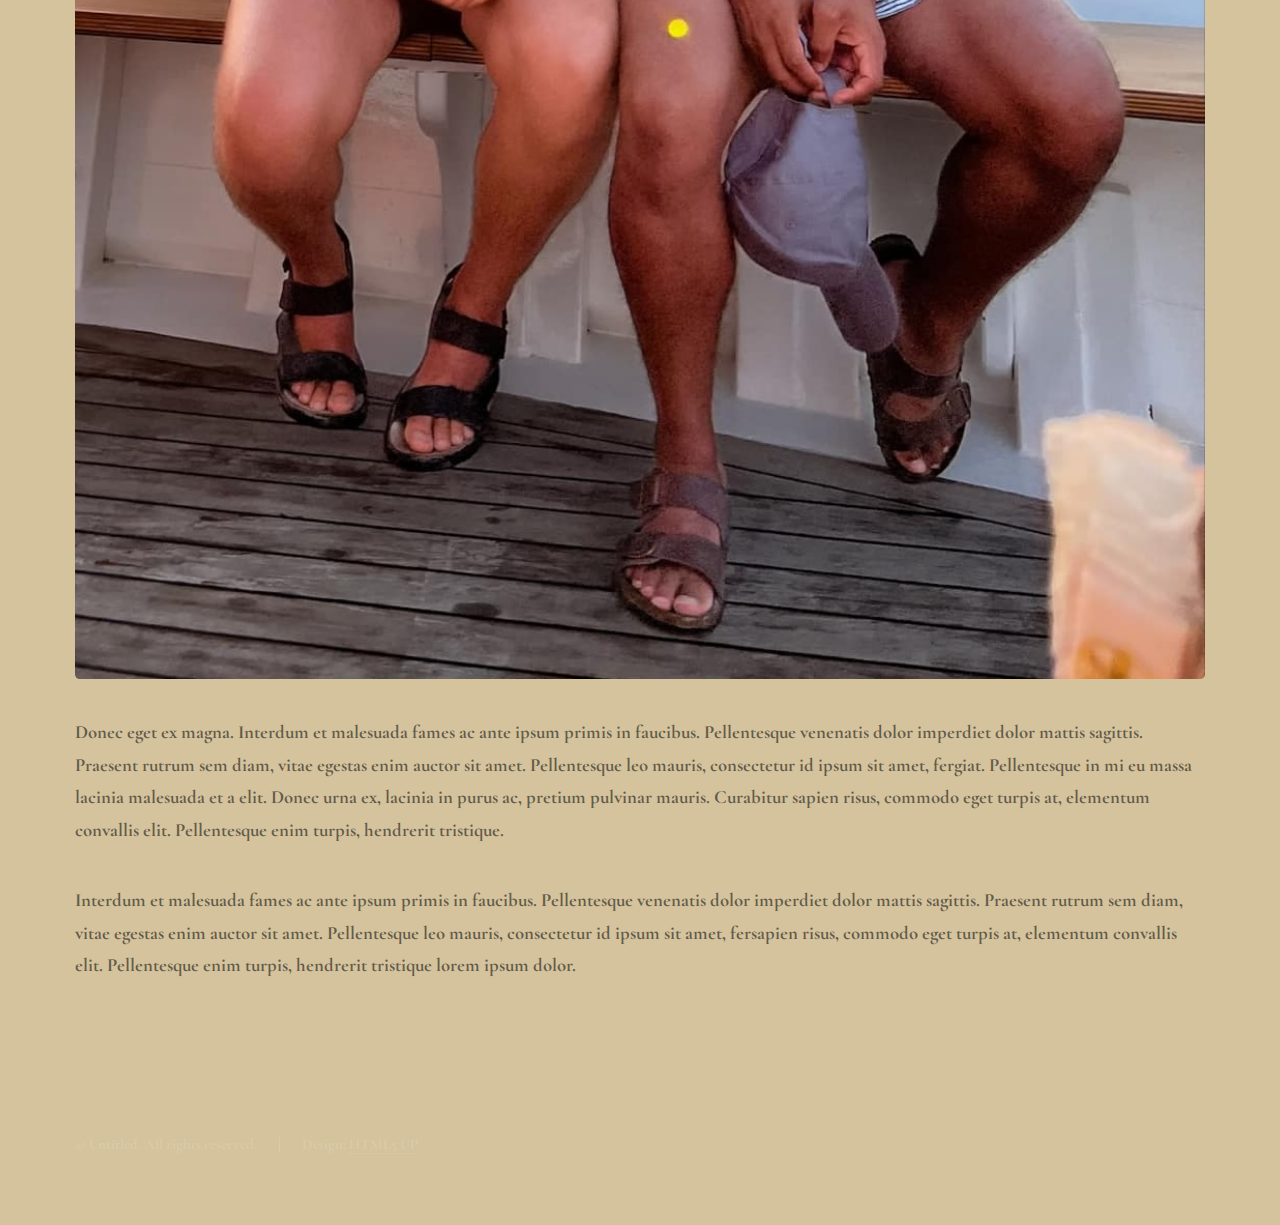
<file: generic.html>
<!DOCTYPE HTML>
<!--
	Hyperspace by HTML5 UP
	html5up.net | @ajlkn
	Free for personal and commercial use under the CCA 3.0 license (html5up.net/license)
-->
<html>
	<head>
		<title>Generic - Hyperspace by HTML5 UP</title>
		<meta charset="utf-8" />
		<meta name="viewport" content="width=device-width, initial-scale=1, user-scalable=no" />
		<link rel="stylesheet" href="assets/css/main.css" />
		<noscript><link rel="stylesheet" href="assets/css/noscript.css" /></noscript>
	</head>
	<body class="is-preload">

		<!-- Header -->
			<header id="header">
				<a href="index.html" class="title">Hyperspace</a>
				<nav>
					<ul>
						<li><a href="index.html">Home</a></li>
						<li><a href="generic.html" class="active">Generic</a></li>
						<li><a href="elements.html">Elements</a></li>
					</ul>
				</nav>
			</header>

		<!-- Wrapper -->
			<div id="wrapper">

				<!-- Main -->
					<section id="main" class="wrapper">
						<div class="inner">
							<h1 class="major">A Generic Page</h1>
							<span class="image fit"><img src="images/pic04.jpg" alt="" /></span>
							<p>Donec eget ex magna. Interdum et malesuada fames ac ante ipsum primis in faucibus. Pellentesque venenatis dolor imperdiet dolor mattis sagittis. Praesent rutrum sem diam, vitae egestas enim auctor sit amet. Pellentesque leo mauris, consectetur id ipsum sit amet, fergiat. Pellentesque in mi eu massa lacinia malesuada et a elit. Donec urna ex, lacinia in purus ac, pretium pulvinar mauris. Curabitur sapien risus, commodo eget turpis at, elementum convallis elit. Pellentesque enim turpis, hendrerit tristique.</p>
							<p>Interdum et malesuada fames ac ante ipsum primis in faucibus. Pellentesque venenatis dolor imperdiet dolor mattis sagittis. Praesent rutrum sem diam, vitae egestas enim auctor sit amet. Pellentesque leo mauris, consectetur id ipsum sit amet, fersapien risus, commodo eget turpis at, elementum convallis elit. Pellentesque enim turpis, hendrerit tristique lorem ipsum dolor.</p>
						</div>
					</section>

			</div>

		<!-- Footer -->
			<footer id="footer" class="wrapper alt">
				<div class="inner">
					<ul class="menu">
						<li>&copy; Untitled. All rights reserved.</li><li>Design: <a href="http://html5up.net">HTML5 UP</a></li>
					</ul>
				</div>
			</footer>

		<!-- Scripts -->
			<script src="assets/js/jquery.min.js"></script>
			<script src="assets/js/jquery.scrollex.min.js"></script>
			<script src="assets/js/jquery.scrolly.min.js"></script>
			<script src="assets/js/browser.min.js"></script>
			<script src="assets/js/breakpoints.min.js"></script>
			<script src="assets/js/util.js"></script>
			<script src="assets/js/main.js"></script>

	</body>
</html>
</file>
<file: src/assets/css/noscript.css>
/*
	Hyperspace by HTML5 UP
	html5up.net | @ajlkn
	Free for personal and commercial use under the CCA 3.0 license (html5up.net/license)
*/

/* Spotlights */

	.spotlights > section > .image:before {
		opacity: 0 !important;
	}

	.spotlights > section > .content > .inner {
		-moz-transform: none !important;
		-webkit-transform: none !important;
		-ms-transform: none !important;
		transform: none !important;
		opacity: 1 !important;
	}

/* Wrapper */

	.wrapper > .inner {
		opacity: 1 !important;
		-moz-transform: none !important;
		-webkit-transform: none !important;
		-ms-transform: none !important;
		transform: none !important;
	}

/* Sidebar */

	#sidebar > .inner {
		opacity: 1 !important;
	}

	#sidebar nav > ul > li {
		-moz-transform: none !important;
		-webkit-transform: none !important;
		-ms-transform: none !important;
		transform: none !important;
		opacity: 1 !important;
	}
</file>
<file: assets/css/noscript.css>
/*
	Hyperspace by HTML5 UP
	html5up.net | @ajlkn
	Free for personal and commercial use under the CCA 3.0 license (html5up.net/license)
*/

/* Spotlights */

	.spotlights > section > .image:before {
		opacity: 0 !important;
	}

	.spotlights > section > .content > .inner {
		-moz-transform: none !important;
		-webkit-transform: none !important;
		-ms-transform: none !important;
		transform: none !important;
		opacity: 1 !important;
	}

/* Wrapper */

	.wrapper > .inner {
		opacity: 1 !important;
		-moz-transform: none !important;
		-webkit-transform: none !important;
		-ms-transform: none !important;
		transform: none !important;
	}

/* Sidebar */

	#sidebar > .inner {
		opacity: 1 !important;
	}

	#sidebar nav > ul > li {
		-moz-transform: none !important;
		-webkit-transform: none !important;
		-ms-transform: none !important;
		transform: none !important;
		opacity: 1 !important;
	}
</file>
<file: src/assets/css/main.css>
@import url(fontawesome-all.min.css);
@import url('https://fonts.googleapis.com/css2?family=Cormorant+Garamond:wght@300;400;500;600;700&family=Great+Vibes&display=swap');



/*
	Hyperspace by HTML5 UP
	html5up.net | @ajlkn
	Free for personal and commercial use under the CCA 3.0 license (html5up.net/license)
*/

html, body, div, span, applet, object,
iframe, h1, h2, h3, h4, h5, h6, p, blockquote,
pre, a, abbr, acronym, address, big, cite,
code, del, dfn, em, img, ins, kbd, q, s, samp,
small, strike, strong, sub, sup, tt, var, b,
u, i, center, dl, dt, dd, ol, ul, li, fieldset,
form, label, legend, table, caption, tbody,
tfoot, thead, tr, th, td, article, aside,
canvas, details, embed, figure, figcaption,
footer, header, hgroup, menu, nav, output, ruby,
section, summary, time, mark, audio, video {
	margin: 0;
	padding: 0;
	border: 0;
	font-size: 100%;
	font: inherit;
	vertical-align: baseline;}

article, aside, details, figcaption, figure,
footer, header, hgroup, menu, nav, section {
	display: block;}

body {
	line-height: 1;
}

ol, ul {
	list-style: none;
}

blockquote, q {
	quotes: none;
}

	blockquote:before, blockquote:after, q:before, q:after {
		content: '';
		content: none;
	}

table {
	border-collapse: collapse;
	border-spacing: 0;
}

body {
	-webkit-text-size-adjust: none;
}

mark {
	background-color: transparent;
	color: inherit;
}

input::-moz-focus-inner {
	border: 0;
	padding: 0;
}

input, select, textarea {
	-moz-appearance: none;
	-webkit-appearance: none;
	-ms-appearance: none;
	appearance: none;
}

/* Basic */

	@-ms-viewport {
		width: device-width;
	}

	body {
		-ms-overflow-style: scrollbar;
	}

	@media screen and (max-width: 480px) {

		html, body {
			min-width: 320px;
		}

	}

	html {
		box-sizing: border-box;
	}

	*, *:before, *:after {
		box-sizing: inherit;
	}

	body {
		background: #F8F5EF;
	}

		body.is-preload *, body.is-preload *:before, body.is-preload *:after {
			-moz-animation: none !important;
			-webkit-animation: none !important;
			-ms-animation: none !important;
			animation: none !important;
			-moz-transition: none !important;
			-webkit-transition: none !important;
			-ms-transition: none !important;
			transition: none !important;
		}

/* Type */

	body, input, select, textarea {
		color: rgba(0, 0, 0, 0.55);
		font-family: "Cormorant Garamond", Georgia, serif;
		font-size: 14pt;
		font-weight: bold;
		line-height: 1.75;
	}

		@media screen and (max-width: 1680px) {

			body, input, select, textarea {
				font-size: 14pt;
			}

		}

		@media screen and (max-width: 1280px) {

			body, input, select, textarea {
				font-size: 14pt;
				font-weight: bolder;
			}

		}

		@media screen and (max-width: 360px) {

			body, input, select, textarea {
				font-size: 13pt;
			}

		}

	a {
		-moz-transition: color 0.2s ease, border-bottom-color 0.2s ease;
		-webkit-transition: color 0.2s ease, border-bottom-color 0.2s ease;
		-ms-transition: color 0.2s ease, border-bottom-color 0.2s ease;
		transition: color 0.2s ease, border-bottom-color 0.2s ease;
		border-bottom: dotted 1px rgba(255, 255, 255, 0.35);
		color: inherit;
		text-decoration: none;
	}

		a:hover {
			border-bottom-color: transparent;
			color: #ffffff;
		}

	strong, b {
		color: #000000;
		font-weight: bold;
	}

	em, i {
		font-style: italic;
	}

	p {
		margin: 0 0 2em 0;
	}

	h1, h2, h3, h4, h5, h6 {
		color: #000000;
		font-weight: bold;
		line-height: 1.5;
		margin: 0 0 0.5em 0;
	}

		h1 a, h2 a, h3 a, h4 a, h5 a, h6 a {
			color: inherit;
			text-decoration: none;
		}

	h1 {
		font-size: 2.75em;
	}

		h1.major {
			margin: 0 0 1.3em 0;
			position: relative;
			padding-bottom: 0.35em;
		}

			h1.major:after {
				background-image: -moz-linear-gradient(to right, #F8F5EF, #4d4d4d);
				background-image: -webkit-linear-gradient(to right, #F8F5EF, #4d4d4d);
				background-image: -ms-linear-gradient(to right, #F8F5EF, #4d4d4d);
				background-image: linear-gradient(to right, #F8F5EF, #4d4d4d);
				-moz-transition: max-width 0.2s ease;
				-webkit-transition: max-width 0.2s ease;
				-ms-transition: max-width 0.2s ease;
				transition: max-width 0.2s ease;
				border-radius: 0.2em;
				bottom: 0;
				content: '';
				height: 0.05em;
				position: absolute;
				right: 0;
				width: 100%;
			}

	h2 {
		font-size: 1.75em;
	}

	h3 {
		font-size: 1.1em;
	}

	h4 {
		font-size: 1em;
	}

	h5 {
		font-size: 0.8em;
	}

	h6 {
		font-size: 0.6em;
	}

	@media screen and (max-width: 736px) {

		h1 {
			font-size: 2em;
		}

		h2 {
			font-size: 1.25em;
		}

		h3 {
			font-size: 1em;
		}

		h4 {
			font-size: 0.8em;
		}

		h5 {
			font-size: 0.6em;
		}

		h6 {
			font-size: 0.6em;
		}

	}

	sub {
		font-size: 0.8em;
		position: relative;
		top: 0.5em;
	}

	sup {
		font-size: 0.8em;
		position: relative;
		top: -0.5em;
	}

	blockquote {
		border-left: solid 4px rgba(255, 255, 255, 0.15);
		font-style: italic;
		margin: 0 0 2em 0;
		padding: 0.5em 0 0.5em 2em;
	}

	code {
		background: rgba(255, 255, 255, 0.05);
		border-radius: 0.25em;
		border: solid 1px rgba(255, 255, 255, 0.15);
		font-family: "Courier New", monospace;
		font-size: 0.9em;
		margin: 0 0.25em;
		padding: 0.25em 0.65em;
	}

	pre {
		-webkit-overflow-scrolling: touch;
		font-family: "Courier New", monospace;
		font-size: 0.9em;
		margin: 0 0 2em 0;
	}

		pre code {
			display: block;
			line-height: 1.75em;
			padding: 1em 1.5em;
			overflow-x: auto;
		}

	hr {
		border: 0;
		border-bottom: solid 1px rgba(255, 255, 255, 0.15);
		margin: 2em 0;
	}

		hr.major {
			margin: 3em 0;
		}

	.align-left {
		text-align: left;
	}

	.align-center {
		text-align: center;
	}

	.align-right {
		text-align: right;
	}

/* Row */

	.row {
		display: flex;
		flex-wrap: wrap;
		box-sizing: border-box;
		align-items: stretch;
	}

		.row > * {
			box-sizing: border-box;
		}

		.row.gtr-uniform > * > :last-child {
			margin-bottom: 0;
		}

		.row.aln-left {
			justify-content: flex-start;
		}

		.row.aln-center {
			justify-content: center;
		}

		.row.aln-right {
			justify-content: flex-end;
		}

		.row.aln-top {
			align-items: flex-start;
		}

		.row.aln-middle {
			align-items: center;
		}

		.row.aln-bottom {
			align-items: flex-end;
		}

		.row > .imp {
			order: -1;
		}

		.row > .col-1 {
			width: 8.33333%;
		}

		.row > .off-1 {
			margin-left: 8.33333%;
		}

		.row > .col-2 {
			width: 16.66667%;
		}

		.row > .off-2 {
			margin-left: 16.66667%;
		}

		.row > .col-3 {
			width: 25%;
		}

		.row > .off-3 {
			margin-left: 25%;
		}

		.row > .col-4 {
			width: 33.33333%;
		}

		.row > .off-4 {
			margin-left: 33.33333%;
		}

		.row > .col-5 {
			width: 41.66667%;
		}

		.row > .off-5 {
			margin-left: 41.66667%;
		}

		.row > .col-6 {
			width: 50%;
		}

		.row > .off-6 {
			margin-left: 50%;
		}

		.row > .col-7 {
			width: 58.33333%;
		}

		.row > .off-7 {
			margin-left: 58.33333%;
		}

		.row > .col-8 {
			width: 66.66667%;
		}

		.row > .off-8 {
			margin-left: 66.66667%;
		}

		.row > .col-9 {
			width: 75%;
		}

		.row > .off-9 {
			margin-left: 75%;
		}

		.row > .col-10 {
			width: 83.33333%;
		}

		.row > .off-10 {
			margin-left: 83.33333%;
		}

		.row > .col-11 {
			width: 91.66667%;
		}

		.row > .off-11 {
			margin-left: 91.66667%;
		}

		.row > .col-12 {
			width: 100%;
		}

		.row > .off-12 {
			margin-left: 100%;
		}

		.row.gtr-0 {
			margin-top: 0;
			margin-left: 0em;
		}

			.row.gtr-0 > * {
				padding: 0 0 0 0em;
			}

			.row.gtr-0.gtr-uniform {
				margin-top: 0em;
			}

				.row.gtr-0.gtr-uniform > * {
					padding-top: 0em;
				}

		.row.gtr-25 {
			margin-top: 0;
			margin-left: -0.375em;
		}

			.row.gtr-25 > * {
				padding: 0 0 0 0.375em;
			}

			.row.gtr-25.gtr-uniform {
				margin-top: -0.375em;
			}

				.row.gtr-25.gtr-uniform > * {
					padding-top: 0.375em;
				}

		.row.gtr-50 {
			margin-top: 0;
			margin-left: -0.75em;
		}

			.row.gtr-50 > * {
				padding: 0 0 0 0.75em;
			}

			.row.gtr-50.gtr-uniform {
				margin-top: -0.75em;
			}

				.row.gtr-50.gtr-uniform > * {
					padding-top: 0.75em;
				}

		.row {
			margin-top: 0;
			margin-left: -1.5em;
		}

			.row > * {
				padding: 0 0 0 1.5em;
			}

			.row.gtr-uniform {
				margin-top: -1.5em;
			}

				.row.gtr-uniform > * {
					padding-top: 1.5em;
				}

		.row.gtr-150 {
			margin-top: 0;
			margin-left: -2.25em;
		}

			.row.gtr-150 > * {
				padding: 0 0 0 2.25em;
			}

			.row.gtr-150.gtr-uniform {
				margin-top: -2.25em;
			}

				.row.gtr-150.gtr-uniform > * {
					padding-top: 2.25em;
				}

		.row.gtr-200 {
			margin-top: 0;
			margin-left: -3em;
		}

			.row.gtr-200 > * {
				padding: 0 0 0 3em;
			}

			.row.gtr-200.gtr-uniform {
				margin-top: -3em;
			}

				.row.gtr-200.gtr-uniform > * {
					padding-top: 3em;
				}

		@media screen and (max-width: 1680px) {

			.row {
				display: flex;
				flex-wrap: wrap;
				box-sizing: border-box;
				align-items: stretch;
			}

				.row > * {
					box-sizing: border-box;
				}

				.row.gtr-uniform > * > :last-child {
					margin-bottom: 0;
				}

				.row.aln-left {
					justify-content: flex-start;
				}

				.row.aln-center {
					justify-content: center;
				}

				.row.aln-right {
					justify-content: flex-end;
				}

				.row.aln-top {
					align-items: flex-start;
				}

				.row.aln-middle {
					align-items: center;
				}

				.row.aln-bottom {
					align-items: flex-end;
				}

				.row > .imp-xlarge {
					order: -1;
				}

				.row > .col-1-xlarge {
					width: 8.33333%;
				}

				.row > .off-1-xlarge {
					margin-left: 8.33333%;
				}

				.row > .col-2-xlarge {
					width: 16.66667%;
				}

				.row > .off-2-xlarge {
					margin-left: 16.66667%;
				}

				.row > .col-3-xlarge {
					width: 25%;
				}

				.row > .off-3-xlarge {
					margin-left: 25%;
				}

				.row > .col-4-xlarge {
					width: 33.33333%;
				}

				.row > .off-4-xlarge {
					margin-left: 33.33333%;
				}

				.row > .col-5-xlarge {
					width: 41.66667%;
				}

				.row > .off-5-xlarge {
					margin-left: 41.66667%;
				}

				.row > .col-6-xlarge {
					width: 50%;
				}

				.row > .off-6-xlarge {
					margin-left: 50%;
				}

				.row > .col-7-xlarge {
					width: 58.33333%;
				}

				.row > .off-7-xlarge {
					margin-left: 58.33333%;
				}

				.row > .col-8-xlarge {
					width: 66.66667%;
				}

				.row > .off-8-xlarge {
					margin-left: 66.66667%;
				}

				.row > .col-9-xlarge {
					width: 75%;
				}

				.row > .off-9-xlarge {
					margin-left: 75%;
				}

				.row > .col-10-xlarge {
					width: 83.33333%;
				}

				.row > .off-10-xlarge {
					margin-left: 83.33333%;
				}

				.row > .col-11-xlarge {
					width: 91.66667%;
				}

				.row > .off-11-xlarge {
					margin-left: 91.66667%;
				}

				.row > .col-12-xlarge {
					width: 100%;
				}

				.row > .off-12-xlarge {
					margin-left: 100%;
				}

				.row.gtr-0 {
					margin-top: 0;
					margin-left: 0em;
				}

					.row.gtr-0 > * {
						padding: 0 0 0 0em;
					}

					.row.gtr-0.gtr-uniform {
						margin-top: 0em;
					}

						.row.gtr-0.gtr-uniform > * {
							padding-top: 0em;
						}

				.row.gtr-25 {
					margin-top: 0;
					margin-left: -0.375em;
				}

					.row.gtr-25 > * {
						padding: 0 0 0 0.375em;
					}

					.row.gtr-25.gtr-uniform {
						margin-top: -0.375em;
					}

						.row.gtr-25.gtr-uniform > * {
							padding-top: 0.375em;
						}

				.row.gtr-50 {
					margin-top: 0;
					margin-left: -0.75em;
				}

					.row.gtr-50 > * {
						padding: 0 0 0 0.75em;
					}

					.row.gtr-50.gtr-uniform {
						margin-top: -0.75em;
					}

						.row.gtr-50.gtr-uniform > * {
							padding-top: 0.75em;
						}

				.row {
					margin-top: 0;
					margin-left: -1.5em;
				}

					.row > * {
						padding: 0 0 0 1.5em;
					}

					.row.gtr-uniform {
						margin-top: -1.5em;
					}

						.row.gtr-uniform > * {
							padding-top: 1.5em;
						}

				.row.gtr-150 {
					margin-top: 0;
					margin-left: -2.25em;
				}

					.row.gtr-150 > * {
						padding: 0 0 0 2.25em;
					}

					.row.gtr-150.gtr-uniform {
						margin-top: -2.25em;
					}

						.row.gtr-150.gtr-uniform > * {
							padding-top: 2.25em;
						}

				.row.gtr-200 {
					margin-top: 0;
					margin-left: -3em;
				}

					.row.gtr-200 > * {
						padding: 0 0 0 3em;
					}

					.row.gtr-200.gtr-uniform {
						margin-top: -3em;
					}

						.row.gtr-200.gtr-uniform > * {
							padding-top: 3em;
						}

		}

		@media screen and (max-width: 1280px) {

			.row {
				display: flex;
				flex-wrap: wrap;
				box-sizing: border-box;
				align-items: stretch;
			}

				.row > * {
					box-sizing: border-box;
				}

				.row.gtr-uniform > * > :last-child {
					margin-bottom: 0;
				}

				.row.aln-left {
					justify-content: flex-start;
				}

				.row.aln-center {
					justify-content: center;
				}

				.row.aln-right {
					justify-content: flex-end;
				}

				.row.aln-top {
					align-items: flex-start;
				}

				.row.aln-middle {
					align-items: center;
				}

				.row.aln-bottom {
					align-items: flex-end;
				}

				.row > .imp-large {
					order: -1;
				}

				.row > .col-1-large {
					width: 8.33333%;
				}

				.row > .off-1-large {
					margin-left: 8.33333%;
				}

				.row > .col-2-large {
					width: 16.66667%;
				}

				.row > .off-2-large {
					margin-left: 16.66667%;
				}

				.row > .col-3-large {
					width: 25%;
				}

				.row > .off-3-large {
					margin-left: 25%;
				}

				.row > .col-4-large {
					width: 33.33333%;
				}

				.row > .off-4-large {
					margin-left: 33.33333%;
				}

				.row > .col-5-large {
					width: 41.66667%;
				}

				.row > .off-5-large {
					margin-left: 41.66667%;
				}

				.row > .col-6-large {
					width: 50%;
				}

				.row > .off-6-large {
					margin-left: 50%;
				}

				.row > .col-7-large {
					width: 58.33333%;
				}

				.row > .off-7-large {
					margin-left: 58.33333%;
				}

				.row > .col-8-large {
					width: 66.66667%;
				}

				.row > .off-8-large {
					margin-left: 66.66667%;
				}

				.row > .col-9-large {
					width: 75%;
				}

				.row > .off-9-large {
					margin-left: 75%;
				}

				.row > .col-10-large {
					width: 83.33333%;
				}

				.row > .off-10-large {
					margin-left: 83.33333%;
				}

				.row > .col-11-large {
					width: 91.66667%;
				}

				.row > .off-11-large {
					margin-left: 91.66667%;
				}

				.row > .col-12-large {
					width: 100%;
				}

				.row > .off-12-large {
					margin-left: 100%;
				}

				.row.gtr-0 {
					margin-top: 0;
					margin-left: 0em;
				}

					.row.gtr-0 > * {
						padding: 0 0 0 0em;
					}

					.row.gtr-0.gtr-uniform {
						margin-top: 0em;
					}

						.row.gtr-0.gtr-uniform > * {
							padding-top: 0em;
						}

				.row.gtr-25 {
					margin-top: 0;
					margin-left: -0.375em;
				}

					.row.gtr-25 > * {
						padding: 0 0 0 0.375em;
					}

					.row.gtr-25.gtr-uniform {
						margin-top: -0.375em;
					}

						.row.gtr-25.gtr-uniform > * {
							padding-top: 0.375em;
						}

				.row.gtr-50 {
					margin-top: 0;
					margin-left: -0.75em;
				}

					.row.gtr-50 > * {
						padding: 0 0 0 0.75em;
					}

					.row.gtr-50.gtr-uniform {
						margin-top: -0.75em;
					}

						.row.gtr-50.gtr-uniform > * {
							padding-top: 0.75em;
						}

				.row {
					margin-top: 0;
					margin-left: -1.5em;
				}

					.row > * {
						padding: 0 0 0 1.5em;
					}

					.row.gtr-uniform {
						margin-top: -1.5em;
					}

						.row.gtr-uniform > * {
							padding-top: 1.5em;
						}

				.row.gtr-150 {
					margin-top: 0;
					margin-left: -2.25em;
				}

					.row.gtr-150 > * {
						padding: 0 0 0 2.25em;
					}

					.row.gtr-150.gtr-uniform {
						margin-top: -2.25em;
					}

						.row.gtr-150.gtr-uniform > * {
							padding-top: 2.25em;
						}

				.row.gtr-200 {
					margin-top: 0;
					margin-left: -3em;
				}

					.row.gtr-200 > * {
						padding: 0 0 0 3em;
					}

					.row.gtr-200.gtr-uniform {
						margin-top: -3em;
					}

						.row.gtr-200.gtr-uniform > * {
							padding-top: 3em;
						}

		}

		@media screen and (max-width: 980px) {

			.row {
				display: flex;
				flex-wrap: wrap;
				box-sizing: border-box;
				align-items: stretch;
			}

				.row > * {
					box-sizing: border-box;
				}

				.row.gtr-uniform > * > :last-child {
					margin-bottom: 0;
				}

				.row.aln-left {
					justify-content: flex-start;
				}

				.row.aln-center {
					justify-content: center;
				}

				.row.aln-right {
					justify-content: flex-end;
				}

				.row.aln-top {
					align-items: flex-start;
				}

				.row.aln-middle {
					align-items: center;
				}

				.row.aln-bottom {
					align-items: flex-end;
				}

				.row > .imp-medium {
					order: -1;
				}

				.row > .col-1-medium {
					width: 8.33333%;
				}

				.row > .off-1-medium {
					margin-left: 8.33333%;
				}

				.row > .col-2-medium {
					width: 16.66667%;
				}

				.row > .off-2-medium {
					margin-left: 16.66667%;
				}

				.row > .col-3-medium {
					width: 25%;
				}

				.row > .off-3-medium {
					margin-left: 25%;
				}

				.row > .col-4-medium {
					width: 33.33333%;
				}

				.row > .off-4-medium {
					margin-left: 33.33333%;
				}

				.row > .col-5-medium {
					width: 41.66667%;
				}

				.row > .off-5-medium {
					margin-left: 41.66667%;
				}

				.row > .col-6-medium {
					width: 50%;
				}

				.row > .off-6-medium {
					margin-left: 50%;
				}

				.row > .col-7-medium {
					width: 58.33333%;
				}

				.row > .off-7-medium {
					margin-left: 58.33333%;
				}

				.row > .col-8-medium {
					width: 66.66667%;
				}

				.row > .off-8-medium {
					margin-left: 66.66667%;
				}

				.row > .col-9-medium {
					width: 75%;
				}

				.row > .off-9-medium {
					margin-left: 75%;
				}

				.row > .col-10-medium {
					width: 83.33333%;
				}

				.row > .off-10-medium {
					margin-left: 83.33333%;
				}

				.row > .col-11-medium {
					width: 91.66667%;
				}

				.row > .off-11-medium {
					margin-left: 91.66667%;
				}

				.row > .col-12-medium {
					width: 100%;
				}

				.row > .off-12-medium {
					margin-left: 100%;
				}

				.row.gtr-0 {
					margin-top: 0;
					margin-left: 0em;
				}

					.row.gtr-0 > * {
						padding: 0 0 0 0em;
					}

					.row.gtr-0.gtr-uniform {
						margin-top: 0em;
					}

						.row.gtr-0.gtr-uniform > * {
							padding-top: 0em;
						}

				.row.gtr-25 {
					margin-top: 0;
					margin-left: -0.375em;
				}

					.row.gtr-25 > * {
						padding: 0 0 0 0.375em;
					}

					.row.gtr-25.gtr-uniform {
						margin-top: -0.375em;
					}

						.row.gtr-25.gtr-uniform > * {
							padding-top: 0.375em;
						}

				.row.gtr-50 {
					margin-top: 0;
					margin-left: -0.75em;
				}

					.row.gtr-50 > * {
						padding: 0 0 0 0.75em;
					}

					.row.gtr-50.gtr-uniform {
						margin-top: -0.75em;
					}

						.row.gtr-50.gtr-uniform > * {
							padding-top: 0.75em;
						}

				.row {
					margin-top: 0;
					margin-left: -1.5em;
				}

					.row > * {
						padding: 0 0 0 1.5em;
					}

					.row.gtr-uniform {
						margin-top: -1.5em;
					}

						.row.gtr-uniform > * {
							padding-top: 1.5em;
						}

				.row.gtr-150 {
					margin-top: 0;
					margin-left: -2.25em;
				}

					.row.gtr-150 > * {
						padding: 0 0 0 2.25em;
					}

					.row.gtr-150.gtr-uniform {
						margin-top: -2.25em;
					}

						.row.gtr-150.gtr-uniform > * {
							padding-top: 2.25em;
						}

				.row.gtr-200 {
					margin-top: 0;
					margin-left: -3em;
				}

					.row.gtr-200 > * {
						padding: 0 0 0 3em;
					}

					.row.gtr-200.gtr-uniform {
						margin-top: -3em;
					}

						.row.gtr-200.gtr-uniform > * {
							padding-top: 3em;
						}

		}

		@media screen and (max-width: 736px) {

			.row {
				display: flex;
				flex-wrap: wrap;
				box-sizing: border-box;
				align-items: stretch;
			}

				.row > * {
					box-sizing: border-box;
				}

				.row.gtr-uniform > * > :last-child {
					margin-bottom: 0;
				}

				.row.aln-left {
					justify-content: flex-start;
				}

				.row.aln-center {
					justify-content: center;
				}

				.row.aln-right {
					justify-content: flex-end;
				}

				.row.aln-top {
					align-items: flex-start;
				}

				.row.aln-middle {
					align-items: center;
				}

				.row.aln-bottom {
					align-items: flex-end;
				}

				.row > .imp-small {
					order: -1;
				}

				.row > .col-1-small {
					width: 8.33333%;
				}

				.row > .off-1-small {
					margin-left: 8.33333%;
				}

				.row > .col-2-small {
					width: 16.66667%;
				}

				.row > .off-2-small {
					margin-left: 16.66667%;
				}

				.row > .col-3-small {
					width: 25%;
				}

				.row > .off-3-small {
					margin-left: 25%;
				}

				.row > .col-4-small {
					width: 33.33333%;
				}

				.row > .off-4-small {
					margin-left: 33.33333%;
				}

				.row > .col-5-small {
					width: 41.66667%;
				}

				.row > .off-5-small {
					margin-left: 41.66667%;
				}

				.row > .col-6-small {
					width: 50%;
				}

				.row > .off-6-small {
					margin-left: 50%;
				}

				.row > .col-7-small {
					width: 58.33333%;
				}

				.row > .off-7-small {
					margin-left: 58.33333%;
				}

				.row > .col-8-small {
					width: 66.66667%;
				}

				.row > .off-8-small {
					margin-left: 66.66667%;
				}

				.row > .col-9-small {
					width: 75%;
				}

				.row > .off-9-small {
					margin-left: 75%;
				}

				.row > .col-10-small {
					width: 83.33333%;
				}

				.row > .off-10-small {
					margin-left: 83.33333%;
				}

				.row > .col-11-small {
					width: 91.66667%;
				}

				.row > .off-11-small {
					margin-left: 91.66667%;
				}

				.row > .col-12-small {
					width: 100%;
				}

				.row > .off-12-small {
					margin-left: 100%;
				}

				.row.gtr-0 {
					margin-top: 0;
					margin-left: 0em;
				}

					.row.gtr-0 > * {
						padding: 0 0 0 0em;
					}

					.row.gtr-0.gtr-uniform {
						margin-top: 0em;
					}

						.row.gtr-0.gtr-uniform > * {
							padding-top: 0em;
						}

				.row.gtr-25 {
					margin-top: 0;
					margin-left: -0.375em;
				}

					.row.gtr-25 > * {
						padding: 0 0 0 0.375em;
					}

					.row.gtr-25.gtr-uniform {
						margin-top: -0.375em;
					}

						.row.gtr-25.gtr-uniform > * {
							padding-top: 0.375em;
						}

				.row.gtr-50 {
					margin-top: 0;
					margin-left: -0.75em;
				}

					.row.gtr-50 > * {
						padding: 0 0 0 0.75em;
					}

					.row.gtr-50.gtr-uniform {
						margin-top: -0.75em;
					}

						.row.gtr-50.gtr-uniform > * {
							padding-top: 0.75em;
						}

				.row {
					margin-top: 0;
					margin-left: -1.5em;
				}

					.row > * {
						padding: 0 0 0 1.5em;
					}

					.row.gtr-uniform {
						margin-top: -1.5em;
					}

						.row.gtr-uniform > * {
							padding-top: 1.5em;
						}

				.row.gtr-150 {
					margin-top: 0;
					margin-left: -2.25em;
				}

					.row.gtr-150 > * {
						padding: 0 0 0 2.25em;
					}

					.row.gtr-150.gtr-uniform {
						margin-top: -2.25em;
					}

						.row.gtr-150.gtr-uniform > * {
							padding-top: 2.25em;
						}

				.row.gtr-200 {
					margin-top: 0;
					margin-left: -3em;
				}

					.row.gtr-200 > * {
						padding: 0 0 0 3em;
					}

					.row.gtr-200.gtr-uniform {
						margin-top: -3em;
					}

						.row.gtr-200.gtr-uniform > * {
							padding-top: 3em;
						}

		}

		@media screen and (max-width: 480px) {

			.row {
				display: flex;
				flex-wrap: wrap;
				box-sizing: border-box;
				align-items: stretch;
			}

				.row > * {
					box-sizing: border-box;
				}

				.row.gtr-uniform > * > :last-child {
					margin-bottom: 0;
				}

				.row.aln-left {
					justify-content: flex-start;
				}

				.row.aln-center {
					justify-content: center;
				}

				.row.aln-right {
					justify-content: flex-end;
				}

				.row.aln-top {
					align-items: flex-start;
				}

				.row.aln-middle {
					align-items: center;
				}

				.row.aln-bottom {
					align-items: flex-end;
				}

				.row > .imp-xsmall {
					order: -1;
				}

				.row > .col-1-xsmall {
					width: 8.33333%;
				}

				.row > .off-1-xsmall {
					margin-left: 8.33333%;
				}

				.row > .col-2-xsmall {
					width: 16.66667%;
				}

				.row > .off-2-xsmall {
					margin-left: 16.66667%;
				}

				.row > .col-3-xsmall {
					width: 25%;
				}

				.row > .off-3-xsmall {
					margin-left: 25%;
				}

				.row > .col-4-xsmall {
					width: 33.33333%;
				}

				.row > .off-4-xsmall {
					margin-left: 33.33333%;
				}

				.row > .col-5-xsmall {
					width: 41.66667%;
				}

				.row > .off-5-xsmall {
					margin-left: 41.66667%;
				}

				.row > .col-6-xsmall {
					width: 50%;
				}

				.row > .off-6-xsmall {
					margin-left: 50%;
				}

				.row > .col-7-xsmall {
					width: 58.33333%;
				}

				.row > .off-7-xsmall {
					margin-left: 58.33333%;
				}

				.row > .col-8-xsmall {
					width: 66.66667%;
				}

				.row > .off-8-xsmall {
					margin-left: 66.66667%;
				}

				.row > .col-9-xsmall {
					width: 75%;
				}

				.row > .off-9-xsmall {
					margin-left: 75%;
				}

				.row > .col-10-xsmall {
					width: 83.33333%;
				}

				.row > .off-10-xsmall {
					margin-left: 83.33333%;
				}

				.row > .col-11-xsmall {
					width: 91.66667%;
				}

				.row > .off-11-xsmall {
					margin-left: 91.66667%;
				}

				.row > .col-12-xsmall {
					width: 100%;
				}

				.row > .off-12-xsmall {
					margin-left: 100%;
				}

				.row.gtr-0 {
					margin-top: 0;
					margin-left: 0em;
				}

					.row.gtr-0 > * {
						padding: 0 0 0 0em;
					}

					.row.gtr-0.gtr-uniform {
						margin-top: 0em;
					}

						.row.gtr-0.gtr-uniform > * {
							padding-top: 0em;
						}

				.row.gtr-25 {
					margin-top: 0;
					margin-left: -0.375em;
				}

					.row.gtr-25 > * {
						padding: 0 0 0 0.375em;
					}

					.row.gtr-25.gtr-uniform {
						margin-top: -0.375em;
					}

						.row.gtr-25.gtr-uniform > * {
							padding-top: 0.375em;
						}

				.row.gtr-50 {
					margin-top: 0;
					margin-left: -0.75em;
				}

					.row.gtr-50 > * {
						padding: 0 0 0 0.75em;
					}

					.row.gtr-50.gtr-uniform {
						margin-top: -0.75em;
					}

						.row.gtr-50.gtr-uniform > * {
							padding-top: 0.75em;
						}

				.row {
					margin-top: 0;
					margin-left: -1.5em;
				}

					.row > * {
						padding: 0 0 0 1.5em;
					}

					.row.gtr-uniform {
						margin-top: -1.5em;
					}

						.row.gtr-uniform > * {
							padding-top: 1.5em;
						}

				.row.gtr-150 {
					margin-top: 0;
					margin-left: -2.25em;
				}

					.row.gtr-150 > * {
						padding: 0 0 0 2.25em;
					}

					.row.gtr-150.gtr-uniform {
						margin-top: -2.25em;
					}

						.row.gtr-150.gtr-uniform > * {
							padding-top: 2.25em;
						}

				.row.gtr-200 {
					margin-top: 0;
					margin-left: -3em;
				}

					.row.gtr-200 > * {
						padding: 0 0 0 3em;
					}

					.row.gtr-200.gtr-uniform {
						margin-top: -3em;
					}

						.row.gtr-200.gtr-uniform > * {
							padding-top: 3em;
						}

		}

/* Box */

	.box {
		border-radius: 0.25em;
		border: solid 1px rgba(255, 255, 255, 0.15);
		margin-bottom: 2em;
		padding: 1.5em;
	}

		.box > :last-child,
		.box > :last-child > :last-child,
		.box > :last-child > :last-child > :last-child {
			margin-bottom: 0;
		}

		.box.alt {
			border: 0;
			border-radius: 0;
			padding: 0;
		}

/* Button */

	input[type="submit"],
	input[type="reset"],
	input[type="button"],
	button,
	.button {
		-moz-appearance: none;
		-webkit-appearance: none;
		-ms-appearance: none;
		appearance: none;
		-moz-transition: border-color 0.2s ease;
		-webkit-transition: border-color 0.2s ease;
		-ms-transition: border-color 0.2s ease;
		transition: border-color 0.2s ease;
		background-color: transparent;
		border: solid 2px !important;
		border-color: rgba(0, 0, 0, 0.15) !important;
		border-radius: 3em;
		color: #000000 !important;
		cursor: pointer;
		display: inline-block;
		font-size: 0.7em;
		font-weight: 600;
		height: calc(4.75em + 2px);
		letter-spacing: 0.25em;
		line-height: 4.75em;
		outline: 0;
		padding: 0 3.75em;
		position: relative;
		text-align: center;
		text-decoration: none;
		text-transform: uppercase;
		white-space: nowrap;
	}

		input[type="submit"]:after,
		input[type="reset"]:after,
		input[type="button"]:after,
		button:after,
		.button:after {
			-moz-transform: scale(0.25);
			-webkit-transform: scale(0.25);
			-ms-transform: scale(0.25);
			transform: scale(0.25);
			pointer-events: none;
			-moz-transition: opacity 0.2s ease, -moz-transform 0.2s ease;
			-webkit-transition: opacity 0.2s ease, -webkit-transform 0.2s ease;
			-ms-transition: opacity 0.2s ease, -ms-transform 0.2s ease;
			transition: opacity 0.2s ease, transform 0.2s ease;
			background: #ffffff;
			border-radius: 3em;
			content: '';
			height: 100%;
			left: 0;
			opacity: 0;
			position: absolute;
			top: 0;
			width: 100%;
		}

		input[type="submit"].icon:before,
		input[type="reset"].icon:before,
		input[type="button"].icon:before,
		button.icon:before,
		.button.icon:before {
			margin-right: 0.75em;
		}

		input[type="submit"].fit,
		input[type="reset"].fit,
		input[type="button"].fit,
		button.fit,
		.button.fit {
			width: 100%;
		}

		input[type="submit"].small,
		input[type="reset"].small,
		input[type="button"].small,
		button.small,
		.button.small {
			font-size: 0.4em;
		}

		input[type="submit"].large,
		input[type="reset"].large,
		input[type="button"].large,
		button.large,
		.button.large {
			font-size: 0.8em;
		}

		input[type="submit"].primary,
		input[type="reset"].primary,
		input[type="button"].primary,
		button.primary,
		.button.primary {
			background-color: #2626263e;
			color: #F8F5EF !important;
		}

			input[type="submit"].primary:after,
			input[type="reset"].primary:after,
			input[type="button"].primary:after,
			button.primary:after,
			.button.primary:after {
				display: none;
			}

		input[type="submit"].disabled, input[type="submit"]:disabled,
		input[type="reset"].disabled,
		input[type="reset"]:disabled,
		input[type="button"].disabled,
		input[type="button"]:disabled,
		button.disabled,
		button:disabled,
		.button.disabled,
		.button:disabled {
			cursor: default;
			opacity: 0.5;
			pointer-events: none;
		}

		input[type="submit"]:hover,
		input[type="reset"]:hover,
		input[type="button"]:hover,
		button:hover,
		.button:hover {
			border-color: rgba(255, 255, 255, 0.55) !important;
		}

			input[type="submit"]:hover:after,
			input[type="reset"]:hover:after,
			input[type="button"]:hover:after,
			button:hover:after,
			.button:hover:after {
				opacity: 0.05;
				-moz-transform: scale(1);
				-webkit-transform: scale(1);
				-ms-transform: scale(1);
				transform: scale(1);
			}

			input[type="submit"]:hover:active,
			input[type="reset"]:hover:active,
			input[type="button"]:hover:active,
			button:hover:active,
			.button:hover:active {
				border-color: #ffffff !important;
			}

				input[type="submit"]:hover:active:after,
				input[type="reset"]:hover:active:after,
				input[type="button"]:hover:active:after,
				button:hover:active:after,
				.button:hover:active:after {
					opacity: 0.1;
				}
				.button.white {
					border-color: rgba(15, 15, 15, 0.919) !important;
					color: rgba(0, 0, 0, 0.919)!important;
					font-size: 0.9em;
					font-weight: bolder;
					font-family: 'Montserrat', sans-serif;
				}
				
				.button.white:after {
					background: #ffffff;
				}
				
				.button.white:hover {
					border-color: rgb(0, 0, 0) !important;
				}
				
				.button.white.primary {
					background-color: #ffffff;
					color: #1a1a1a !important;
				}
				
				.button.white:hover:active {
					border-color: #ffffff !important;
				}
				.actions {
					display: flex;
					gap: 1em;
					justify-content: flex-start;
				}
				
				.actions li {
					margin: 0;
				}
/* Features */

	.features {
		display: -moz-flex;
		display: -webkit-flex;
		display: -ms-flex;
		display: flex;
		-moz-flex-wrap: wrap;
		-webkit-flex-wrap: wrap;
		-ms-flex-wrap: wrap;
		flex-wrap: wrap;
		border-radius: 0.25em;
		border: solid 1px rgba(255, 255, 255, 0.15);
		background: rgba(255, 255, 255, 0.05);
		margin: 0 0 2em 0;
	}

		.features section {
			padding: 3.5em 3em 1em 7em ;
			width: 50%;
			border-top: solid 1px rgba(255, 255, 255, 0.15);
			position: relative;
		}

			.features section:nth-child(-n + 2) {
				border-top-width: 0;
			}

			.features section:nth-child(2n) {
				border-left: solid 1px rgba(255, 255, 255, 0.15);
			}

			.features section .icon {
				-moz-transition: opacity 0.5s ease, -moz-transform 0.5s ease;
				-webkit-transition: opacity 0.5s ease, -webkit-transform 0.5s ease;
				-ms-transition: opacity 0.5s ease, -ms-transform 0.5s ease;
				transition: opacity 0.5s ease, transform 0.5s ease;
				-moz-transition-delay: 1s;
				-webkit-transition-delay: 1s;
				-ms-transition-delay: 1s;
				transition-delay: 1s;
				-moz-transform: scale(1);
				-webkit-transform: scale(1);
				-ms-transform: scale(1);
				transform: scale(1);
				position: absolute;
				left: 3em;
				top: 3em;
				opacity: 1;
			}

			.features section:nth-child(1) .icon {
				-moz-transition-delay: 0.15s;
				-webkit-transition-delay: 0.15s;
				-ms-transition-delay: 0.15s;
				transition-delay: 0.15s;
			}

			.features section:nth-child(2) .icon {
				-moz-transition-delay: 0.3s;
				-webkit-transition-delay: 0.3s;
				-ms-transition-delay: 0.3s;
				transition-delay: 0.3s;
			}

			.features section:nth-child(3) .icon {
				-moz-transition-delay: 0.45s;
				-webkit-transition-delay: 0.45s;
				-ms-transition-delay: 0.45s;
				transition-delay: 0.45s;
			}

			.features section:nth-child(4) .icon {
				-moz-transition-delay: 0.6s;
				-webkit-transition-delay: 0.6s;
				-ms-transition-delay: 0.6s;
				transition-delay: 0.6s;
			}

			.features section:nth-child(5) .icon {
				-moz-transition-delay: 0.75s;
				-webkit-transition-delay: 0.75s;
				-ms-transition-delay: 0.75s;
				transition-delay: 0.75s;
			}

			.features section:nth-child(6) .icon {
				-moz-transition-delay: 0.9s;
				-webkit-transition-delay: 0.9s;
				-ms-transition-delay: 0.9s;
				transition-delay: 0.9s;
			}

			.features section:nth-child(7) .icon {
				-moz-transition-delay: 1.05s;
				-webkit-transition-delay: 1.05s;
				-ms-transition-delay: 1.05s;
				transition-delay: 1.05s;
			}

			.features section:nth-child(8) .icon {
				-moz-transition-delay: 1.2s;
				-webkit-transition-delay: 1.2s;
				-ms-transition-delay: 1.2s;
				transition-delay: 1.2s;
			}

			.features section:nth-child(9) .icon {
				-moz-transition-delay: 1.35s;
				-webkit-transition-delay: 1.35s;
				-ms-transition-delay: 1.35s;
				transition-delay: 1.35s;
			}

			.features section:nth-child(10) .icon {
				-moz-transition-delay: 1.5s;
				-webkit-transition-delay: 1.5s;
				-ms-transition-delay: 1.5s;
				transition-delay: 1.5s;
			}

			.features section:nth-child(11) .icon {
				-moz-transition-delay: 1.65s;
				-webkit-transition-delay: 1.65s;
				-ms-transition-delay: 1.65s;
				transition-delay: 1.65s;
			}

			.features section:nth-child(12) .icon {
				-moz-transition-delay: 1.8s;
				-webkit-transition-delay: 1.8s;
				-ms-transition-delay: 1.8s;
				transition-delay: 1.8s;
			}

			.features section:nth-child(13) .icon {
				-moz-transition-delay: 1.95s;
				-webkit-transition-delay: 1.95s;
				-ms-transition-delay: 1.95s;
				transition-delay: 1.95s;
			}

			.features section:nth-child(14) .icon {
				-moz-transition-delay: 2.1s;
				-webkit-transition-delay: 2.1s;
				-ms-transition-delay: 2.1s;
				transition-delay: 2.1s;
			}

			.features section:nth-child(15) .icon {
				-moz-transition-delay: 2.25s;
				-webkit-transition-delay: 2.25s;
				-ms-transition-delay: 2.25s;
				transition-delay: 2.25s;
			}

			.features section:nth-child(16) .icon {
				-moz-transition-delay: 2.4s;
				-webkit-transition-delay: 2.4s;
				-ms-transition-delay: 2.4s;
				transition-delay: 2.4s;
			}

			.features section:nth-child(17) .icon {
				-moz-transition-delay: 2.55s;
				-webkit-transition-delay: 2.55s;
				-ms-transition-delay: 2.55s;
				transition-delay: 2.55s;
			}

			.features section:nth-child(18) .icon {
				-moz-transition-delay: 2.7s;
				-webkit-transition-delay: 2.7s;
				-ms-transition-delay: 2.7s;
				transition-delay: 2.7s;
			}

			.features section:nth-child(19) .icon {
				-moz-transition-delay: 2.85s;
				-webkit-transition-delay: 2.85s;
				-ms-transition-delay: 2.85s;
				transition-delay: 2.85s;
			}

			.features section:nth-child(20) .icon {
				-moz-transition-delay: 3s;
				-webkit-transition-delay: 3s;
				-ms-transition-delay: 3s;
				transition-delay: 3s;
			}

		.features.inactive section .icon {
			-moz-transform: scale(0.5);
			-webkit-transform: scale(0.5);
			-ms-transform: scale(0.5);
			transform: scale(0.5);
			opacity: 0;
		}

		@media screen and (max-width: 980px) {

			.features {
				display: block;
			}

				.features section {
					border-top-width: 1px !important;
					border-left-width: 0 !important;
					width: 100%;
				}

					.features section:first-child {
						border-top-width: 0 !important;
					}

		}

		@media screen and (max-width: 736px) {

			.features section {
				padding: 2.5em 1.5em 0.1em 5.5em ;
			}

				.features section .icon {
					left: 1.5em;
					top: 2em;
				}

		}

		@media screen and (max-width: 480px) {

			.features section {
				padding: 2em 1.5em 0.1em 1.5em ;
			}

				.features section .icon {
					left: 0;
					position: relative;
					top: 0;
				}

		}

/* Form */

	form {
		margin: 0 0 2em 0;
	}

		form > :last-child {
			margin-bottom: 0;
		}

		form > .fields {
			display: -moz-flex;
			display: -webkit-flex;
			display: -ms-flex;
			display: flex;
			-moz-flex-wrap: wrap;
			-webkit-flex-wrap: wrap;
			-ms-flex-wrap: wrap;
			flex-wrap: wrap;
			width: calc(100% + 3em);
			margin: -1.5em 0 2em -1.5em;
		}

			form > .fields > .field {
				-moz-flex-grow: 0;
				-webkit-flex-grow: 0;
				-ms-flex-grow: 0;
				flex-grow: 0;
				-moz-flex-shrink: 0;
				-webkit-flex-shrink: 0;
				-ms-flex-shrink: 0;
				flex-shrink: 0;
				padding: 1.5em 0 0 1.5em;
				width: calc(100% - 1.5em);
			}

				form > .fields > .field.half {
					width: calc(50% - 0.75em);
				}

				form > .fields > .field.third {
					width: calc(100%/3 - 0.5em);
				}

				form > .fields > .field.quarter {
					width: calc(25% - 0.375em);
				}

		@media screen and (max-width: 480px) {

			form > .fields {
				width: calc(100% + 3em);
				margin: -1.5em 0 2em -1.5em;
			}

				form > .fields > .field {
					padding: 1.5em 0 0 1.5em;
					width: calc(100% - 1.5em);
				}

					form > .fields > .field.half {
						width: calc(100% - 1.5em);
					}

					form > .fields > .field.third {
						width: calc(100% - 1.5em);
					}

					form > .fields > .field.quarter {
						width: calc(100% - 1.5em);
					}

		}

	label {
		color: #ffffff;
		font-weight: bold;
		line-height: 1.5;
		margin: 0 0 0.7em 0;
		display: block;
		font-size: 1.1em;
	}

	input[type="text"],
	input[type="password"],
	input[type="email"],
	input[type="tel"],
	select,
	textarea {
		-moz-appearance: none;
		-webkit-appearance: none;
		-ms-appearance: none;
		appearance: none;
		background: rgba(255, 255, 255, 0.05);
		border-radius: 0.25em;
		border: none;
		border: solid 1px rgba(255, 255, 255, 0.15);
		color: inherit;
		display: block;
		outline: 0;
		padding: 0 1em;
		text-decoration: none;
		width: 100%;
	}

		input[type="text"]:invalid,
		input[type="password"]:invalid,
		input[type="email"]:invalid,
		input[type="tel"]:invalid,
		select:invalid,
		textarea:invalid {
			box-shadow: none;
		}

		input[type="text"]:focus,
		input[type="password"]:focus,
		input[type="email"]:focus,
		input[type="tel"]:focus,
		select:focus,
		textarea:focus {
			border-color: #ffffff;
			box-shadow: 0 0 0 1px #ffffff;
		}

	select {
		background-image: url("data:image/svg+xml;charset=utf8,%3Csvg xmlns='http://www.w3.org/2000/svg' width='40' height='40' preserveAspectRatio='none' viewBox='0 0 40 40'%3E%3Cpath d='M9.4,12.3l10.4,10.4l10.4-10.4c0.2-0.2,0.5-0.4,0.9-0.4c0.3,0,0.6,0.1,0.9,0.4l3.3,3.3c0.2,0.2,0.4,0.5,0.4,0.9 c0,0.4-0.1,0.6-0.4,0.9L20.7,31.9c-0.2,0.2-0.5,0.4-0.9,0.4c-0.3,0-0.6-0.1-0.9-0.4L4.3,17.3c-0.2-0.2-0.4-0.5-0.4-0.9 c0-0.4,0.1-0.6,0.4-0.9l3.3-3.3c0.2-0.2,0.5-0.4,0.9-0.4S9.1,12.1,9.4,12.3z' fill='rgba(255, 255, 255, 0.15)' /%3E%3C/svg%3E");
		background-size: 1.25rem;
		background-repeat: no-repeat;
		background-position: calc(100% - 1rem) center;
		height: 2.75em;
		padding-right: 2.75em;
		text-overflow: ellipsis;
	}

		select option {
			color: #ffffff;
			background: #F8F5EF;
		}

		select:focus::-ms-value {
			background-color: transparent;
		}

		select::-ms-expand {
			display: none;
		}

	input[type="text"],
	input[type="password"],
	input[type="email"],
	select {
		height: 2.75em;
	}

	textarea {
		padding: 0.75em 1em;
	}

		body.is-ie textarea {
			min-height: 10em;
		}

	input[type="checkbox"],
	input[type="radio"] {
		-moz-appearance: none;
		-webkit-appearance: none;
		-ms-appearance: none;
		appearance: none;
		display: block;
		float: left;
		margin-right: -2em;
		opacity: 0;
		width: 1em;
		z-index: -1;
	}

		input[type="checkbox"] + label,
		input[type="radio"] + label {
			text-decoration: none;
			color: rgba(255, 255, 255, 0.55);
			cursor: pointer;
			display: inline-block;
			font-size: 1em;
			font-weight: normal;
			padding-left: 2.4em;
			padding-right: 0.75em;
			position: relative;
		}

			input[type="checkbox"] + label:before,
			input[type="radio"] + label:before {
				-moz-osx-font-smoothing: grayscale;
				-webkit-font-smoothing: antialiased;
				display: inline-block;
				font-style: normal;
				font-variant: normal;
				text-rendering: auto;
				line-height: 1;
				text-transform: none !important;
				font-family: 'Font Awesome 5 Free';
				font-weight: 900;
			}

			input[type="checkbox"] + label:before,
			input[type="radio"] + label:before {
				background: rgba(255, 255, 255, 0.05);
				border-radius: 0.25em;
				border: solid 1px rgba(255, 255, 255, 0.15);
				content: '';
				display: inline-block;
				font-size: 0.8em;
				height: 2.0625em;
				left: 0;
				line-height: 2.0625em;
				position: absolute;
				text-align: center;
				top: 0;
				width: 2.0625em;
			}

		input[type="checkbox"]:checked + label:before,
		input[type="radio"]:checked + label:before {
			background: #ffffff;
			border-color: #ffffff;
			color: #4d4d4d;
			content: '\f00c';
		}

		input[type="checkbox"]:focus + label:before,
		input[type="radio"]:focus + label:before {
			border-color: #ffffff;
			box-shadow: 0 0 0 1px #ffffff;
		}

	input[type="checkbox"] + label:before {
		border-radius: 0.25em;
	}

	input[type="radio"] + label:before {
		border-radius: 100%;
	}

	::-webkit-input-placeholder {
		color: rgba(255, 255, 255, 0.35) !important;
		opacity: 1.0;
	}

	:-moz-placeholder {
		color: rgba(255, 255, 255, 0.35) !important;
		opacity: 1.0;
	}

	::-moz-placeholder {
		color: rgba(255, 255, 255, 0.35) !important;
		opacity: 1.0;
	}

	:-ms-input-placeholder {
		color: rgba(255, 255, 255, 0.35) !important;
		opacity: 1.0;
	}

/* Icon */

	.icon {
		text-decoration: none;
		border-bottom: none;
		position: relative;
	}

		.icon:before {
			-moz-osx-font-smoothing: grayscale;
			-webkit-font-smoothing: antialiased;
			display: inline-block;
			font-style: normal;
			font-variant: normal;
			text-rendering: auto;
			line-height: 1;
			text-transform: none !important;
			font-family: 'Font Awesome 5 Free';
			font-weight: 400;
		}

		.icon > .label {
			display: none;
		}

		.icon:before {
			line-height: inherit;
		}

		.icon.solid:before {
			font-weight: 900;
		}

		.icon.brands:before {
			font-family: 'Font Awesome 5 Brands';
		}

		.icon.major {
			width: 2.5em;
			height: 2.5em;
			display: block;
			background: #ffffff;
			border-radius: 100%;
			color: #F8F5EF;
			text-align: center;
			line-height: 2.5em;
			margin: 0 0 1.3em 0;
		}

			.icon.major:before {
				font-size: 1.25em;
			}

				.wrapper.style1 .icon.major:before {
					color: #F8F5EF;
				}

				.wrapper.style1-alt .icon.major:before {
					color: #F8F5EF;
				}

				.wrapper.style2 .icon.major:before {
					color: #F8F5EF;
				}

				.wrapper.style2-alt .icon.major:before {
					color: #363636;
				}

				.wrapper.style3 .icon.major:before {
					color: #4d4d4d;
				}

				.wrapper.style3-alt .icon.major:before {
					color: #424242;
				}

/* Image */

	.image {
		border-radius: 0.25em;
		border: 0;
		display: inline-block;
		position: relative;
	}

		.image img {
			border-radius: 0.25em;
			display: block;
		}

		.image.left, .image.right {
			max-width: 40%;
		}

			.image.left img, .image.right img {
				width: 100%;
			}

		.image.left {
			float: left;
			margin: 0 1.5em 1em 0;
			top: 0.25em;
		}

		.image.right {
			float: right;
			margin: 0 0 1em 1.5em;
			top: 0.25em;
		}

		.image.fit {
			display: block;
			margin: 0 0 2em 0;
			width: 100%;
		}

			.image.fit img {
				width: 100%;
			}

		.image.main {
			display: block;
			margin: 0 0 3em 0;
			width: 100%;
		}

			.image.main img {
				width: 100%;
			}

/* List */

	ol {
		list-style: decimal;
		margin: 0 0 2em 0;
		padding-left: 1.25em;
	}

		ol li {
			padding-left: 0.25em;
		}

	ul {
		list-style: disc;
		margin: 0 0 2em 0;
		padding-left: 1em;
	}

		ul li {
			padding-left: 0.5em;
		}

		ul.alt {
			list-style: none;
			padding-left: 0;
		}

			ul.alt li {
				border-top: solid 1px rgba(255, 255, 255, 0.15);
				padding: 0.5em 0;
			}

				ul.alt li:first-child {
					border-top: 0;
					padding-top: 0;
				}

	dl {
		margin: 0 0 2em 0;
	}

		dl dt {
			display: block;
			font-weight: bold;
			margin: 0 0 1em 0;
		}

		dl dd {
			margin-left: 2em;
		}

/* Actions */

	ul.actions {
		display: -moz-flex;
		display: -webkit-flex;
		display: -ms-flex;
		display: flex;
		cursor: default;
		list-style: none;
		margin-left: -1em;
		padding-left: 0;
	}

		ul.actions li {
			padding: 0 0 0 1em;
			vertical-align: middle;
		}

		ul.actions.special {
			-moz-justify-content: center;
			-webkit-justify-content: center;
			-ms-justify-content: center;
			justify-content: center;
			width: 100%;
			margin-left: 0;
		}

			ul.actions.special li:first-child {
				padding-left: 0;
			}

		ul.actions.stacked {
			-moz-flex-direction: column;
			-webkit-flex-direction: column;
			-ms-flex-direction: column;
			flex-direction: column;
			margin-left: 0;
		}

			ul.actions.stacked li {
				padding: 1.3em 0 0 0;
			}

				ul.actions.stacked li:first-child {
					padding-top: 0;
				}

		ul.actions.fit {
			width: calc(100% + 1em);
		}

			ul.actions.fit li {
				-moz-flex-grow: 1;
				-webkit-flex-grow: 1;
				-ms-flex-grow: 1;
				flex-grow: 1;
				-moz-flex-shrink: 1;
				-webkit-flex-shrink: 1;
				-ms-flex-shrink: 1;
				flex-shrink: 1;
				width: 100%;
			}

				ul.actions.fit li > * {
					width: 100%;
				}

			ul.actions.fit.stacked {
				width: 100%;
			}

		@media screen and (max-width: 480px) {

			ul.actions:not(.fixed) {
				-moz-flex-direction: column;
				-webkit-flex-direction: column;
				-ms-flex-direction: column;
				flex-direction: column;
				margin-left: 0;
				width: 100% !important;
			}

				ul.actions:not(.fixed) li {
					-moz-flex-grow: 1;
					-webkit-flex-grow: 1;
					-ms-flex-grow: 1;
					flex-grow: 1;
					-moz-flex-shrink: 1;
					-webkit-flex-shrink: 1;
					-ms-flex-shrink: 1;
					flex-shrink: 1;
					padding: 1em 0 0 0;
					text-align: center;
					width: 100%;
				}

					ul.actions:not(.fixed) li > * {
						width: 100%;
					}

					ul.actions:not(.fixed) li:first-child {
						padding-top: 0;
					}

					ul.actions:not(.fixed) li input[type="submit"],
					ul.actions:not(.fixed) li input[type="reset"],
					ul.actions:not(.fixed) li input[type="button"],
					ul.actions:not(.fixed) li button,
					ul.actions:not(.fixed) li .button {
						width: 100%;
					}

						ul.actions:not(.fixed) li input[type="submit"].icon:before,
						ul.actions:not(.fixed) li input[type="reset"].icon:before,
						ul.actions:not(.fixed) li input[type="button"].icon:before,
						ul.actions:not(.fixed) li button.icon:before,
						ul.actions:not(.fixed) li .button.icon:before {
							margin-left: -0.5rem;
						}

		}

/* Contact */

	ul.contact {
		list-style: none;
		padding: 0;
	}

		ul.contact > li {
			padding: 0;
			margin: 1.5em 0 0 0;
		}

			ul.contact > li:first-child {
				margin-top: 0;
			}

/* Icons */

	ul.icons {
		cursor: default;
		list-style: none;
		padding-left: 0;
	}

		ul.icons li {
			display: inline-block;
			padding: 0 0.75em 0 0;
		}

			ul.icons li:last-child {
				padding-right: 0;
			}

			ul.icons li > a, ul.icons li > span {
				border: 0;
			}

				ul.icons li > a .label, ul.icons li > span .label {
					display: none;
				}

/* Menu */

	ul.menu {
		list-style: none;
		padding: 0;
	}

		ul.menu > li {
			border-left: solid 1px rgba(255, 255, 255, 0.15);
			display: inline-block;
			line-height: 1;
			margin-left: 1.5em;
			padding: 0 0 0 1.5em;
		}

			ul.menu > li:first-child {
				border-left: 0;
				margin: 0;
				padding-left: 0;
			}

		@media screen and (max-width: 480px) {

			ul.menu > li {
				border-left: 0;
				display: block;
				line-height: inherit;
				margin: 0.5em 0 0 0;
				padding-left: 0;
			}

		}

/* Section/Article */

	section.special, article.special {
		text-align: center;
	}

	header p {
		color: rgba(255, 255, 255, 0.35);
		position: relative;
		margin: 0 0 1.5em 0;
	}

	header h2 + p {
		font-size: 1.25em;
		margin-top: -1em;
		line-height: 1.5em;
	}

	header h3 + p {
		font-size: 1.1em;
		margin-top: -0.8em;
		line-height: 1.5em;
	}

	header h4 + p,
	header h5 + p,
	header h6 + p {
		font-size: 0.9em;
		margin-top: -0.6em;
		line-height: 1.5em;
	}

/* Split */

	.split {
		display: -moz-flex;
		display: -webkit-flex;
		display: -ms-flex;
		display: flex;
	}

		.split > * {
			width: calc(50% - 2.5em);
		}

		.split > :nth-child(2n - 1) {
			padding-right: 2.5em;
			border-right: solid 1px rgba(255, 255, 255, 0.15);
		}

		.split > :nth-child(2n) {
			padding-left: 2.5em;
		}

		.split.style1 > :nth-child(2n - 1) {
			width: calc(66.66666% - 2.5em);
		}

		.split.style1 > :nth-child(2n) {
			width: calc(33.33333% - 2.5em);
		}

		@media screen and (max-width: 1680px) {

			.split > * {
				width: calc(50% - 2em);
			}

			.split > :nth-child(2n - 1) {
				padding-right: 2em;
			}

			.split > :nth-child(2n) {
				padding-left: 2em;
			}

			.split.style1 > :nth-child(2n - 1) {
				width: calc(66.66666% - 2em);
			}

			.split.style1 > :nth-child(2n) {
				width: calc(33.33333% - 2em);
			}

		}

		@media screen and (max-width: 980px) {

			.split {
				display: block;
			}

				.split > * {
					border-top: solid 1px rgba(255, 255, 255, 0.15);
					margin: 4em 0 0 0;
					padding: 4em 0 0 0;
					width: 100% !important;
				}

				.split > :nth-child(2n - 1) {
					border-right: 0;
					padding-right: 0;
				}

				.split > :nth-child(2n) {
					padding-left: 0;
				}

				.split > :first-child {
					border-top: 0;
					margin-top: 0;
					padding-top: 0;
				}

		}

		@media screen and (max-width: 736px) {

			.split > * {
				margin: 3em 0 0 0;
				padding: 3em 0 0 0;
			}

		}

/* Spotlights */

	.spotlights > section {
		display: -moz-flex;
		display: -webkit-flex;
		display: -ms-flex;
		display: flex;
		-moz-flex-direction: row;
		-webkit-flex-direction: row;
		-ms-flex-direction: row;
		flex-direction: row;
		min-height: 22.5em;
	}

		body.is-ie .spotlights > section {
			min-height: 0;
		}

		.spotlights > section > .image {
			background-position: center center;
			background-size: cover;
			border-radius: 0;
			display: block;
			position: relative;
			width: 25em;
		}

			.spotlights > section > .image img {
				border-radius: 0;
				display: block;
			}

			.spotlights > section > .image:before {
				-moz-transition: opacity 1s ease;
				-webkit-transition: opacity 1s ease;
				-ms-transition: opacity 1s ease;
				transition: opacity 1s ease;
				background: rgba(26, 26, 26, 0.9);
				content: '';
				display: block;
				height: 100%;
				left: 0;
				opacity: 0;
				position: absolute;
				top: 0;
				width: 100%;
			}

		.spotlights > section > .content {
			padding: 4em 5em 2em 5em ;
			display: -moz-flex;
			display: -webkit-flex;
			display: -ms-flex;
			display: flex;
			-moz-flex-direction: column;
			-webkit-flex-direction: column;
			-ms-flex-direction: column;
			flex-direction: column;
			-moz-justify-content: center;
			-webkit-justify-content: center;
			-ms-justify-content: center;
			justify-content: center;
			width: 50em;
			-ms-flex: 1;
		}

			.spotlights > section > .content > .inner {
				-moz-transform: translateX(0) translateY(0);
				-webkit-transform: translateX(0) translateY(0);
				-ms-transform: translateX(0) translateY(0);
				transform: translateX(0) translateY(0);
				-moz-transition: opacity 1s ease, -moz-transform 1s ease;
				-webkit-transition: opacity 1s ease, -webkit-transform 1s ease;
				-ms-transition: opacity 1s ease, -ms-transform 1s ease;
				transition: opacity 1s ease, transform 1s ease;
				opacity: 1;
			}

		.spotlights > section:nth-child(2) {
			background-color: rgba(0, 0, 0, 0.05);
		}

		.spotlights > section:nth-child(3) {
			background-color: rgba(0, 0, 0, 0.1);
		}

		.spotlights > section.inactive > .image:before,
		body.is-preload .spotlights > section > .image:before {
			opacity: 1;
		}

		.spotlights > section.inactive > .content > .inner,
		body.is-preload .spotlights > section > .content > .inner {
			-moz-transform: translateX(-1em);
			-webkit-transform: translateX(-1em);
			-ms-transform: translateX(-1em);
			transform: translateX(-1em);
			opacity: 0;
		}

		@media screen and (max-width: 1680px) {

			.spotlights > section > .content {
				padding: 4em 4em 2em 4em ;
			}

		}

		@media screen and (max-width: 980px) {

			.spotlights > section {
				display: block;
			}

				.spotlights > section > .image {
					width: 100%;
					height: 50vh;
				}

				.spotlights > section > .content {
					width: 100%;
				}

				.spotlights > section.inactive > .content > .inner,
				body.is-preload .spotlights > section > .content > .inner {
					-moz-transform: translateY(1em);
					-webkit-transform: translateY(1em);
					-ms-transform: translateY(1em);
					transform: translateY(1em);
				}

		}

		@media screen and (max-width: 736px) {

			.spotlights > section > .image {
				height: 50vh;
				min-height: 15em;
			}

			.spotlights > section > .content {
				padding: 3em 2em 1em 2em ;
			}

		}

/* Table */

	.table-wrapper {
		-webkit-overflow-scrolling: touch;
		overflow-x: auto;
	}

	table {
		margin: 0 0 2em 0;
		width: 100%;
	}

		table tbody tr {
			border: solid 1px rgba(255, 255, 255, 0.15);
			border-left: 0;
			border-right: 0;
		}

			table tbody tr:nth-child(2n + 1) {
				background-color: rgba(255, 255, 255, 0.05);
			}

		table td {
			padding: 0.75em 0.75em;
		}

		table th {
			color: #ffffff;
			font-size: 1em;
			font-weight: bold;
			padding: 0 0.75em 0.75em 0.75em;
			text-align: left;
		}

		table thead {
			border-bottom: solid 2px rgba(255, 255, 255, 0.15);
		}

		table tfoot {
			border-top: solid 2px rgba(255, 255, 255, 0.15);
		}

		table.alt {
			border-collapse: separate;
		}

			table.alt tbody tr td {
				border: solid 1px rgba(255, 255, 255, 0.15);
				border-left-width: 0;
				border-top-width: 0;
			}

				table.alt tbody tr td:first-child {
					border-left-width: 1px;
				}

			table.alt tbody tr:first-child td {
				border-top-width: 1px;
			}

			table.alt thead {
				border-bottom: 0;
			}

			table.alt tfoot {
				border-top: 0;
			}

/* Wrapper */

	.wrapper {
		position: relative;
	}

		.wrapper > .inner {
			padding: 5em 5em 3em 5em ;
			max-width: 100%;
			width: 75em;
		}

			@media screen and (max-width: 1680px) {

				.wrapper > .inner {
					padding: 4em 4em 2em 4em ;
				}

			}

			@media screen and (max-width: 1280px) {

				.wrapper > .inner {
					width: 100%;
				}

			}

			@media screen and (max-width: 736px) {

				.wrapper > .inner {
					padding: 3em 2em 1em 2em ;
				}

			}

		.wrapper.alt {
			background-color: #F8F5EF;
		}

		.wrapper.style1 {
			background-color: #F8F5EF;
		}

		.wrapper.style1-alt {
			background-color: #F8F5EF;
		}

		.wrapper.style2 {
			background-color: #F8F5EF;
		}

		.wrapper.style2-alt {
			background-color: #363636;
		}

		.wrapper.style3 {
			background-color: #4d4d4d;
		}

		.wrapper.style3-alt {
			background-color: #424242;
		}

		.wrapper.fullscreen {
			display: -moz-flex;
			display: -webkit-flex;
			display: -ms-flex;
			display: flex;
			-moz-flex-direction: column;
			-webkit-flex-direction: column;
			-ms-flex-direction: column;
			flex-direction: column;
			-moz-justify-content: center;
			-webkit-justify-content: center;
			-ms-justify-content: center;
			justify-content: center;
			min-height: 100vh;
		}

			body.is-ie .wrapper.fullscreen {
				height: 100vh;
			}

			@media screen and (max-width: 1280px) {

				.wrapper.fullscreen {
					min-height: calc(100vh - 2.5em);
				}

					body.is-ie .wrapper.fullscreen {
						height: calc(100vh - 2.5em);
					}

			}

			@media screen and (max-width: 736px) {

				.wrapper.fullscreen {
					padding: 2em 0;
					min-height: 0;
				}

					body.is-ie .wrapper.fullscreen {
						height: auto;
					}

			}

		.wrapper.fade-up > .inner {
			-moz-transform: translateY(0);
			-webkit-transform: translateY(0);
			-ms-transform: translateY(0);
			transform: translateY(0);
			-moz-transition: opacity 1s ease, -moz-transform 1s ease;
			-webkit-transition: opacity 1s ease, -webkit-transform 1s ease;
			-ms-transition: opacity 1s ease, -ms-transform 1s ease;
			transition: opacity 1s ease, transform 1s ease;
			opacity: 1.0;
		}

		.wrapper.fade-up.inactive > .inner,
		body.is-preload .wrapper.fade-up > .inner {
			opacity: 0;
			-moz-transform: translateY(1em);
			-webkit-transform: translateY(1em);
			-ms-transform: translateY(1em);
			transform: translateY(1em);
		}

		.wrapper.fade-down > .inner {
			-moz-transform: translateY(0);
			-webkit-transform: translateY(0);
			-ms-transform: translateY(0);
			transform: translateY(0);
			-moz-transition: opacity 1s ease, -moz-transform 1s ease;
			-webkit-transition: opacity 1s ease, -webkit-transform 1s ease;
			-ms-transition: opacity 1s ease, -ms-transform 1s ease;
			transition: opacity 1s ease, transform 1s ease;
			opacity: 1.0;
		}

		.wrapper.fade-down.inactive > .inner,
		body.is-preload .wrapper.fade-down > .inner {
			opacity: 0;
			-moz-transform: translateY(-1em);
			-webkit-transform: translateY(-1em);
			-ms-transform: translateY(-1em);
			transform: translateY(-1em);
		}

		.wrapper.fade > .inner {
			-moz-transition: opacity 1s ease;
			-webkit-transition: opacity 1s ease;
			-ms-transition: opacity 1s ease;
			transition: opacity 1s ease;
			opacity: 1.0;
		}

		.wrapper.fade.inactive > .inner,
		body.is-preload .wrapper.fade > .inner {
			opacity: 0;
		}

/* Header */

	#header {
		display: -moz-flex;
		display: -webkit-flex;
		display: -ms-flex;
		display: flex;
		background-color: #F8F5EF;
		cursor: default;
		padding: 1.75em 1em;
	}

		#header > .title {
			border: 0;
			color: #ffffff;
			display: block;
			font-size: 1.25em;
			font-weight: bold;
		}

		#header > nav {
			-moz-flex: 1;
			-webkit-flex: 1;
			-ms-flex: 1;
			flex: 1;
			text-align: right;
		}

			#header > nav > ul {
				margin: 0;
				padding: 0;
			}

				#header > nav > ul > li {
					display: inline-block;
					margin-left: 1.75em;
					padding: 0;
					vertical-align: middle;
				}

					#header > nav > ul > li:first-child {
						margin-left: 0;
					}

					#header > nav > ul > li a {
						border: 0;
						color: rgba(255, 255, 255, 0.35);
						display: inline-block;
						font-size: 0.6em;
						font-weight: bold;
						letter-spacing: 0.25em;
						text-transform: uppercase;
					}

						#header > nav > ul > li a:hover {
							color: rgba(255, 255, 255, 0.55);
						}

						#header > nav > ul > li a.active {
							color: #ffffff;
						}

		@media screen and (max-width: 736px) {

			#header {
				padding: 1em 2em;
			}

		}

		@media screen and (max-width: 480px) {

			#header {
				display: block;
				padding: 0 1em;
				text-align: left;
			}

				#header .title {
					font-size: 1.25em;
					padding: 1em 0;
				}

				#header > nav {
					border-top: solid 1px rgba(255, 255, 255, 0.15);
					text-align: inherit;
				}

					#header > nav > ul > li {
						margin-left: 1.5em;
					}

						#header > nav > ul > li a {
							height: 7em;
							line-height: 6em;
						}

		}

/* Wrapper (main) */

	#sidebar + #wrapper {
		margin-left: 18em;
	}

		@media screen and (max-width: 1280px) {

			#sidebar + #wrapper {
				margin-left: 0;
				padding-top: 3.5em;
			}

		}

		@media screen and (max-width: 736px) {

			#sidebar + #wrapper {
				padding-top: 0;
			}

		}

	#header + #wrapper > .wrapper > .inner {
		margin: 0 auto;
	}

/* Footer */

	#sidebar + #wrapper + #footer {
		margin-left: 18em;
	}

		@media screen and (max-width: 1280px) {

			#sidebar + #wrapper + #footer {
				margin-left: 0;
			}

		}

	#footer > .inner a {
		border-bottom-color: rgba(255, 255, 255, 0.15);
	}

		#footer > .inner a:hover {
			border-bottom-color: transparent;
		}

	#footer > .inner .menu {
		font-size: 0.8em;
		color: rgba(255, 255, 255, 0.15);
	}

	#header + #wrapper + #footer > .inner {
		margin: 0 auto;
	}

/* Sidebar */

	#sidebar {
		padding: 2.5em 2.5em 0.5em 2.5em ;
		background: #F8F5EF;
		cursor: default;
		height: 100vh;
		left: 0;
		overflow-x: hidden;
		overflow-y: auto;
		position: fixed;
		text-align: right;
		top: 0;
		width: 18em;
		z-index: 10000;
	}

		#sidebar > .inner {
			display: -moz-flex;
			display: -webkit-flex;
			display: -ms-flex;
			display: flex;
			-moz-flex-direction: column;
			-webkit-flex-direction: column;
			-ms-flex-direction: column;
			flex-direction: column;
			-moz-justify-content: center;
			-webkit-justify-content: center;
			-ms-justify-content: center;
			justify-content: center;
			-moz-transform: translateY(0);
			-webkit-transform: translateY(0);
			-ms-transform: translateY(0);
			transform: translateY(0);
			-moz-transition: opacity 1s ease;
			-webkit-transition: opacity 1s ease;
			-ms-transition: opacity 1s ease;
			transition: opacity 1s ease;
			min-height: 100%;
			opacity: 1;
			width: 100%;
		}

			body.is-ie #sidebar > .inner {
				height: 100%;
			}

		#sidebar nav > ul {
			list-style: none;
			padding: 0;
		}

			#sidebar nav > ul > li {
				-moz-transform: translateY(0);
				-webkit-transform: translateY(0);
				-ms-transform: translateY(0);
				transform: translateY(0);
				-moz-transition: opacity 0.15s ease, -moz-transform 0.75s ease;
				-webkit-transition: opacity 0.15s ease, -webkit-transform 0.75s ease;
				-ms-transition: opacity 0.15s ease, -ms-transform 0.75s ease;
				transition: opacity 0.15s ease, transform 0.75s ease;
				margin: 1.5em 0 0 0;
				opacity: 1;
				padding: 0;
				position: relative;
			}

				#sidebar nav > ul > li:first-child {
					margin: 0;
				}

				#sidebar nav > ul > li:nth-child(1) {
					-moz-transition-delay: 0.45s;
					-webkit-transition-delay: 0.45s;
					-ms-transition-delay: 0.45s;
					transition-delay: 0.45s;
				}

				#sidebar nav > ul > li:nth-child(2) {
					-moz-transition-delay: 0.65s;
					-webkit-transition-delay: 0.65s;
					-ms-transition-delay: 0.65s;
					transition-delay: 0.65s;
				}

				#sidebar nav > ul > li:nth-child(3) {
					-moz-transition-delay: 0.85s;
					-webkit-transition-delay: 0.85s;
					-ms-transition-delay: 0.85s;
					transition-delay: 0.85s;
				}

				#sidebar nav > ul > li:nth-child(4) {
					-moz-transition-delay: 1.05s;
					-webkit-transition-delay: 1.05s;
					-ms-transition-delay: 1.05s;
					transition-delay: 1.05s;
				}

				#sidebar nav > ul > li:nth-child(5) {
					-moz-transition-delay: 1.25s;
					-webkit-transition-delay: 1.25s;
					-ms-transition-delay: 1.25s;
					transition-delay: 1.25s;
				}

				#sidebar nav > ul > li:nth-child(6) {
					-moz-transition-delay: 1.45s;
					-webkit-transition-delay: 1.45s;
					-ms-transition-delay: 1.45s;
					transition-delay: 1.45s;
				}

				#sidebar nav > ul > li:nth-child(7) {
					-moz-transition-delay: 1.65s;
					-webkit-transition-delay: 1.65s;
					-ms-transition-delay: 1.65s;
					transition-delay: 1.65s;
				}

				#sidebar nav > ul > li:nth-child(8) {
					-moz-transition-delay: 1.85s;
					-webkit-transition-delay: 1.85s;
					-ms-transition-delay: 1.85s;
					transition-delay: 1.85s;
				}

				#sidebar nav > ul > li:nth-child(9) {
					-moz-transition-delay: 2.05s;
					-webkit-transition-delay: 2.05s;
					-ms-transition-delay: 2.05s;
					transition-delay: 2.05s;
				}

				#sidebar nav > ul > li:nth-child(10) {
					-moz-transition-delay: 2.25s;
					-webkit-transition-delay: 2.25s;
					-ms-transition-delay: 2.25s;
					transition-delay: 2.25s;
				}

				#sidebar nav > ul > li:nth-child(11) {
					-moz-transition-delay: 2.45s;
					-webkit-transition-delay: 2.45s;
					-ms-transition-delay: 2.45s;
					transition-delay: 2.45s;
				}

				#sidebar nav > ul > li:nth-child(12) {
					-moz-transition-delay: 2.65s;
					-webkit-transition-delay: 2.65s;
					-ms-transition-delay: 2.65s;
					transition-delay: 2.65s;
				}

				#sidebar nav > ul > li:nth-child(13) {
					-moz-transition-delay: 2.85s;
					-webkit-transition-delay: 2.85s;
					-ms-transition-delay: 2.85s;
					transition-delay: 2.85s;
				}

				#sidebar nav > ul > li:nth-child(14) {
					-moz-transition-delay: 3.05s;
					-webkit-transition-delay: 3.05s;
					-ms-transition-delay: 3.05s;
					transition-delay: 3.05s;
				}

				#sidebar nav > ul > li:nth-child(15) {
					-moz-transition-delay: 3.25s;
					-webkit-transition-delay: 3.25s;
					-ms-transition-delay: 3.25s;
					transition-delay: 3.25s;
				}

				#sidebar nav > ul > li:nth-child(16) {
					-moz-transition-delay: 3.45s;
					-webkit-transition-delay: 3.45s;
					-ms-transition-delay: 3.45s;
					transition-delay: 3.45s;
				}

				#sidebar nav > ul > li:nth-child(17) {
					-moz-transition-delay: 3.65s;
					-webkit-transition-delay: 3.65s;
					-ms-transition-delay: 3.65s;
					transition-delay: 3.65s;
				}

				#sidebar nav > ul > li:nth-child(18) {
					-moz-transition-delay: 3.85s;
					-webkit-transition-delay: 3.85s;
					-ms-transition-delay: 3.85s;
					transition-delay: 3.85s;
				}

				#sidebar nav > ul > li:nth-child(19) {
					-moz-transition-delay: 4.05s;
					-webkit-transition-delay: 4.05s;
					-ms-transition-delay: 4.05s;
					transition-delay: 4.05s;
				}

				#sidebar nav > ul > li:nth-child(20) {
					-moz-transition-delay: 4.25s;
					-webkit-transition-delay: 4.25s;
					-ms-transition-delay: 4.25s;
					transition-delay: 4.25s;
				}

		#sidebar nav a {
			-moz-transition: color 0.2s ease;
			-webkit-transition: color 0.2s ease;
			-ms-transition: color 0.2s ease;
			transition: color 0.2s ease;
			border: 0;
			color: rgba(0, 0, 0, 0.35);
			display: block;
			font-size: 0.8em;
			font-weight: bold;
			letter-spacing: 0.25em;
			line-height: 1.75;
			outline: 0;
			padding: 1.35em 0;
			position: relative;
			text-decoration: none;
			text-transform: uppercase;
		}

			#sidebar nav a:before, #sidebar nav a:after {
				border-radius: 0.2em;
				bottom: 0;
				content: '';
				height: 0.2em;
				position: absolute;
				right: 0;
				width: 100%;
			}

			#sidebar nav a:before {
				background: #F8F5EF;
			}

			#sidebar nav a:after {
				background-image: -moz-linear-gradient(to right, #F8F5EF, #4d4d4d);
				background-image: -webkit-linear-gradient(to right, #F8F5EF, #4d4d4d);
				background-image: -ms-linear-gradient(to right, #F8F5EF, #4d4d4d);
				background-image: linear-gradient(to right, #F8F5EF, #4d4d4d);
				-moz-transition: max-width 0.2s ease;
				-webkit-transition: max-width 0.2s ease;
				-ms-transition: max-width 0.2s ease;
				transition: max-width 0.2s ease;
				max-width: 0;
			}

			#sidebar nav a:hover {
				color: rgba(101, 101, 101, 0.55);
			}

			#sidebar nav a.active {
				color: #000000;
			}

				#sidebar nav a.active:after {
					max-width: 100%;
				}

		body.is-preload #sidebar > .inner {
			opacity: 0;
		}

		body.is-preload #sidebar nav ul li {
			-moz-transform: translateY(2em);
			-webkit-transform: translateY(2em);
			-ms-transform: translateY(2em);
			transform: translateY(2em);
			opacity: 0;
		}

		@media screen and (max-width: 1280px) {

			#sidebar {
				height: 3.5em;
				left: 0;
				line-height: 3.5em;
				overflow: hidden;
				padding: 0;
				text-align: center;
				top: 0;
				width: 100%;
			}

				#sidebar > .inner {
					-moz-flex-direction: row;
					-webkit-flex-direction: row;
					-ms-flex-direction: row;
					flex-direction: row;
					-moz-align-items: -moz-stretch;
					-webkit-align-items: -webkit-stretch;
					-ms-align-items: -ms-stretch;
					align-items: stretch;
					height: inherit;
					line-height: inherit;
				}

				#sidebar nav {
					height: inherit;
					line-height: inherit;
				}

					#sidebar nav ul {
						display: -moz-flex;
						display: -webkit-flex;
						display: -ms-flex;
						display: flex;
						height: inherit;
						line-height: inherit;
						margin: 0;
					}

						#sidebar nav ul li {
							display: block;
							height: inherit;
							line-height: inherit;
							margin: 0 0 0 2em;
							padding: 0;
						}

					#sidebar nav a {
						height: inherit;
						line-height: inherit;
						padding: 0;
					}

						#sidebar nav a:after {
							background-image: none;
							background-color: #4d4d4d;
						}

		}

		@media screen and (max-width: 736px) {
			#sidebar {
				display: block;
				height: auto;
				position: fixed;
				width: 100%;
				z-index: 10000;
				background: #F8F5EF;
				padding: 0.5em;
			}
			#sidebar > .inner {
				flex-direction: row;
				justify-content: center;
				min-height: auto;
			}
			#sidebar nav {
				height: auto;
				line-height: inherit;
			}
			#sidebar nav ul {
				display: flex;
				flex-wrap: nowrap;
				overflow-x: auto;
				padding: 0 1em;
			}
			#sidebar nav ul li {
				display: block;
				margin: 0 1em;
				padding: 0;
			}
			#sidebar nav a {
				padding: 0.4em 0;
				font-size: 0.48em;
				height: auto;
				line-height: 1;
			}
		}

/* Intro Section */
#intro {
    background-attachment: fixed;
    background-image: url("images/pic01.jpg");
    background-position: top center;
    background-repeat: no-repeat;
    background-size: cover;
    position: relative;
    height: 100vh;
    overflow: hidden;
}

/* Dark overlay */
#intro::before {
    content: '';
    position: absolute;
    top: 0;
    left: 0;
    right: 0;
    bottom: 0;
    background: rgba(0, 0, 0, 0.2);
    pointer-events: none;
}

#intro p {
    font-size: 1.2em;
    font-weight: 500;
    color: #ffffff;
    text-shadow: 2px 2px 4px rgba(0, 0, 0, 0.5);
    position: relative;
    z-index: 1;
}

#intro h1 {
    font-size: 4em;
    font-weight: 400;
    color: #ffffff;
    font-family: 'Great Vibes', 'Playfair Display', cursive;
    letter-spacing: 0.06em;
    line-height: 1.4;
    text-shadow: 
        2px 2px 4px rgba(0, 0, 0, 0.3),
        0 0 30px rgba(255, 192, 203, 0.3);
    position: relative;
    z-index: 1;
    margin-bottom: 0.2em;
    margin-top: 3.2em;
}

#intro h1 span {
    display: block;
    font-size: 0.6em;
    font-family: 'Cormorant Garamond', Georgia, serif;
    font-style: italic;
    font-weight: 300;
    margin-top: 0.2em;
    letter-spacing: 0.06em;
    opacity: 0.95;
}

/* Media Queries */
@media screen and (max-width: 1280px) {
    #intro {
        background-attachment: scroll;
    }
    
    #intro::before {
        background: rgba(0, 0, 0, 0.25);
    }
}

@media screen and (max-width: 980px) {
    #intro p br {
        display: none;
    }
}

@media screen and (max-width: 736px) {
    #intro h1 {
        font-size: 2em;
        margin-top: 1.6em;
    }
    
    #intro p {
        font-size: 0.9em;
    }
}
</file>
<file: assets/css/main.css>
@import url(fontawesome-all.min.css);
@import url('https://fonts.googleapis.com/css2?family=Cormorant+Garamond:wght@300;400;500;600;700&family=Great+Vibes&display=swap');



/*
	Hyperspace by HTML5 UP
	html5up.net | @ajlkn
	Free for personal and commercial use under the CCA 3.0 license (html5up.net/license)
*/

html, body, div, span, applet, object,
iframe, h1, h2, h3, h4, h5, h6, p, blockquote,
pre, a, abbr, acronym, address, big, cite,
code, del, dfn, em, img, ins, kbd, q, s, samp,
small, strike, strong, sub, sup, tt, var, b,
u, i, center, dl, dt, dd, ol, ul, li, fieldset,
form, label, legend, table, caption, tbody,
tfoot, thead, tr, th, td, article, aside,
canvas, details, embed, figure, figcaption,
footer, header, hgroup, menu, nav, output, ruby,
section, summary, time, mark, audio, video {
	margin: 0;
	padding: 0;
	border: 0;
	font-size: 100%;
	font: inherit;
	vertical-align: baseline;}

article, aside, details, figcaption, figure,
footer, header, hgroup, menu, nav, section {
	display: block;}

body {
	line-height: 1;
}

ol, ul {
	list-style: none;
}

blockquote, q {
	quotes: none;
}

	blockquote:before, blockquote:after, q:before, q:after {
		content: '';
		content: none;
	}

table {
	border-collapse: collapse;
	border-spacing: 0;
}

body {
	-webkit-text-size-adjust: none;
}

mark {
	background-color: transparent;
	color: inherit;
}

input::-moz-focus-inner {
	border: 0;
	padding: 0;
}

input, select, textarea {
	-moz-appearance: none;
	-webkit-appearance: none;
	-ms-appearance: none;
	appearance: none;
}

/* Basic */

	@-ms-viewport {
		width: device-width;
	}

	body {
		-ms-overflow-style: scrollbar;
	}

	@media screen and (max-width: 480px) {

		html, body {
			min-width: 320px;
		}

	}

	html {
		box-sizing: border-box;
	}

	*, *:before, *:after {
		box-sizing: inherit;
	}

	body {
		background: #d4c39d;
	}

		body.is-preload *, body.is-preload *:before, body.is-preload *:after {
			-moz-animation: none !important;
			-webkit-animation: none !important;
			-ms-animation: none !important;
			animation: none !important;
			-moz-transition: none !important;
			-webkit-transition: none !important;
			-ms-transition: none !important;
			transition: none !important;
		}

/* Type */

	body, input, select, textarea {
		color: rgba(0, 0, 0, 0.55);
		font-family: "Cormorant Garamond", Georgia, serif;
		font-size: 14pt;
		font-weight: bold;
		line-height: 1.75;
	}

		@media screen and (max-width: 1680px) {

			body, input, select, textarea {
				font-size: 14pt;
			}

		}

		@media screen and (max-width: 1280px) {

			body, input, select, textarea {
				font-size: 14pt;
				font-weight: bolder;
			}

		}

		@media screen and (max-width: 360px) {

			body, input, select, textarea {
				font-size: 13pt;
			}

		}

	a {
		-moz-transition: color 0.2s ease, border-bottom-color 0.2s ease;
		-webkit-transition: color 0.2s ease, border-bottom-color 0.2s ease;
		-ms-transition: color 0.2s ease, border-bottom-color 0.2s ease;
		transition: color 0.2s ease, border-bottom-color 0.2s ease;
		border-bottom: dotted 1px rgba(255, 255, 255, 0.35);
		color: inherit;
		text-decoration: none;
	}

		a:hover {
			border-bottom-color: transparent;
			color: #ffffff;
		}

	strong, b {
		color: #000000;
		font-weight: bold;
	}

	em, i {
		font-style: italic;
	}

	p {
		margin: 0 0 2em 0;
	}

	h1, h2, h3, h4, h5, h6 {
		color: #000000;
		font-weight: bold;
		line-height: 1.5;
		margin: 0 0 0.5em 0;
	}

		h1 a, h2 a, h3 a, h4 a, h5 a, h6 a {
			color: inherit;
			text-decoration: none;
		}

	h1 {
		font-size: 2.75em;
	}

		h1.major {
			margin: 0 0 1.3em 0;
			position: relative;
			padding-bottom: 0.35em;
		}

			h1.major:after {
				background-image: -moz-linear-gradient(to right, #d4c39d, #4d4d4d);
				background-image: -webkit-linear-gradient(to right, #d4c39d, #4d4d4d);
				background-image: -ms-linear-gradient(to right, #d4c39d, #4d4d4d);
				background-image: linear-gradient(to right, #d4c39d, #4d4d4d);
				-moz-transition: max-width 0.2s ease;
				-webkit-transition: max-width 0.2s ease;
				-ms-transition: max-width 0.2s ease;
				transition: max-width 0.2s ease;
				border-radius: 0.2em;
				bottom: 0;
				content: '';
				height: 0.05em;
				position: absolute;
				right: 0;
				width: 100%;
			}

	h2 {
		font-size: 1.75em;
	}

	h3 {
		font-size: 1.1em;
	}

	h4 {
		font-size: 1em;
	}

	h5 {
		font-size: 0.8em;
	}

	h6 {
		font-size: 0.6em;
	}

	@media screen and (max-width: 736px) {

		h1 {
			font-size: 2em;
		}

		h2 {
			font-size: 1.25em;
		}

		h3 {
			font-size: 1em;
		}

		h4 {
			font-size: 0.8em;
		}

		h5 {
			font-size: 0.6em;
		}

		h6 {
			font-size: 0.6em;
		}

	}

	sub {
		font-size: 0.8em;
		position: relative;
		top: 0.5em;
	}

	sup {
		font-size: 0.8em;
		position: relative;
		top: -0.5em;
	}

	blockquote {
		border-left: solid 4px rgba(255, 255, 255, 0.15);
		font-style: italic;
		margin: 0 0 2em 0;
		padding: 0.5em 0 0.5em 2em;
	}

	code {
		background: rgba(255, 255, 255, 0.05);
		border-radius: 0.25em;
		border: solid 1px rgba(255, 255, 255, 0.15);
		font-family: "Courier New", monospace;
		font-size: 0.9em;
		margin: 0 0.25em;
		padding: 0.25em 0.65em;
	}

	pre {
		-webkit-overflow-scrolling: touch;
		font-family: "Courier New", monospace;
		font-size: 0.9em;
		margin: 0 0 2em 0;
	}

		pre code {
			display: block;
			line-height: 1.75em;
			padding: 1em 1.5em;
			overflow-x: auto;
		}

	hr {
		border: 0;
		border-bottom: solid 1px rgba(255, 255, 255, 0.15);
		margin: 2em 0;
	}

		hr.major {
			margin: 3em 0;
		}

	.align-left {
		text-align: left;
	}

	.align-center {
		text-align: center;
	}

	.align-right {
		text-align: right;
	}

/* Row */

	.row {
		display: flex;
		flex-wrap: wrap;
		box-sizing: border-box;
		align-items: stretch;
	}

		.row > * {
			box-sizing: border-box;
		}

		.row.gtr-uniform > * > :last-child {
			margin-bottom: 0;
		}

		.row.aln-left {
			justify-content: flex-start;
		}

		.row.aln-center {
			justify-content: center;
		}

		.row.aln-right {
			justify-content: flex-end;
		}

		.row.aln-top {
			align-items: flex-start;
		}

		.row.aln-middle {
			align-items: center;
		}

		.row.aln-bottom {
			align-items: flex-end;
		}

		.row > .imp {
			order: -1;
		}

		.row > .col-1 {
			width: 8.33333%;
		}

		.row > .off-1 {
			margin-left: 8.33333%;
		}

		.row > .col-2 {
			width: 16.66667%;
		}

		.row > .off-2 {
			margin-left: 16.66667%;
		}

		.row > .col-3 {
			width: 25%;
		}

		.row > .off-3 {
			margin-left: 25%;
		}

		.row > .col-4 {
			width: 33.33333%;
		}

		.row > .off-4 {
			margin-left: 33.33333%;
		}

		.row > .col-5 {
			width: 41.66667%;
		}

		.row > .off-5 {
			margin-left: 41.66667%;
		}

		.row > .col-6 {
			width: 50%;
		}

		.row > .off-6 {
			margin-left: 50%;
		}

		.row > .col-7 {
			width: 58.33333%;
		}

		.row > .off-7 {
			margin-left: 58.33333%;
		}

		.row > .col-8 {
			width: 66.66667%;
		}

		.row > .off-8 {
			margin-left: 66.66667%;
		}

		.row > .col-9 {
			width: 75%;
		}

		.row > .off-9 {
			margin-left: 75%;
		}

		.row > .col-10 {
			width: 83.33333%;
		}

		.row > .off-10 {
			margin-left: 83.33333%;
		}

		.row > .col-11 {
			width: 91.66667%;
		}

		.row > .off-11 {
			margin-left: 91.66667%;
		}

		.row > .col-12 {
			width: 100%;
		}

		.row > .off-12 {
			margin-left: 100%;
		}

		.row.gtr-0 {
			margin-top: 0;
			margin-left: 0em;
		}

			.row.gtr-0 > * {
				padding: 0 0 0 0em;
			}

			.row.gtr-0.gtr-uniform {
				margin-top: 0em;
			}

				.row.gtr-0.gtr-uniform > * {
					padding-top: 0em;
				}

		.row.gtr-25 {
			margin-top: 0;
			margin-left: -0.375em;
		}

			.row.gtr-25 > * {
				padding: 0 0 0 0.375em;
			}

			.row.gtr-25.gtr-uniform {
				margin-top: -0.375em;
			}

				.row.gtr-25.gtr-uniform > * {
					padding-top: 0.375em;
				}

		.row.gtr-50 {
			margin-top: 0;
			margin-left: -0.75em;
		}

			.row.gtr-50 > * {
				padding: 0 0 0 0.75em;
			}

			.row.gtr-50.gtr-uniform {
				margin-top: -0.75em;
			}

				.row.gtr-50.gtr-uniform > * {
					padding-top: 0.75em;
				}

		.row {
			margin-top: 0;
			margin-left: -1.5em;
		}

			.row > * {
				padding: 0 0 0 1.5em;
			}

			.row.gtr-uniform {
				margin-top: -1.5em;
			}

				.row.gtr-uniform > * {
					padding-top: 1.5em;
				}

		.row.gtr-150 {
			margin-top: 0;
			margin-left: -2.25em;
		}

			.row.gtr-150 > * {
				padding: 0 0 0 2.25em;
			}

			.row.gtr-150.gtr-uniform {
				margin-top: -2.25em;
			}

				.row.gtr-150.gtr-uniform > * {
					padding-top: 2.25em;
				}

		.row.gtr-200 {
			margin-top: 0;
			margin-left: -3em;
		}

			.row.gtr-200 > * {
				padding: 0 0 0 3em;
			}

			.row.gtr-200.gtr-uniform {
				margin-top: -3em;
			}

				.row.gtr-200.gtr-uniform > * {
					padding-top: 3em;
				}

		@media screen and (max-width: 1680px) {

			.row {
				display: flex;
				flex-wrap: wrap;
				box-sizing: border-box;
				align-items: stretch;
			}

				.row > * {
					box-sizing: border-box;
				}

				.row.gtr-uniform > * > :last-child {
					margin-bottom: 0;
				}

				.row.aln-left {
					justify-content: flex-start;
				}

				.row.aln-center {
					justify-content: center;
				}

				.row.aln-right {
					justify-content: flex-end;
				}

				.row.aln-top {
					align-items: flex-start;
				}

				.row.aln-middle {
					align-items: center;
				}

				.row.aln-bottom {
					align-items: flex-end;
				}

				.row > .imp-xlarge {
					order: -1;
				}

				.row > .col-1-xlarge {
					width: 8.33333%;
				}

				.row > .off-1-xlarge {
					margin-left: 8.33333%;
				}

				.row > .col-2-xlarge {
					width: 16.66667%;
				}

				.row > .off-2-xlarge {
					margin-left: 16.66667%;
				}

				.row > .col-3-xlarge {
					width: 25%;
				}

				.row > .off-3-xlarge {
					margin-left: 25%;
				}

				.row > .col-4-xlarge {
					width: 33.33333%;
				}

				.row > .off-4-xlarge {
					margin-left: 33.33333%;
				}

				.row > .col-5-xlarge {
					width: 41.66667%;
				}

				.row > .off-5-xlarge {
					margin-left: 41.66667%;
				}

				.row > .col-6-xlarge {
					width: 50%;
				}

				.row > .off-6-xlarge {
					margin-left: 50%;
				}

				.row > .col-7-xlarge {
					width: 58.33333%;
				}

				.row > .off-7-xlarge {
					margin-left: 58.33333%;
				}

				.row > .col-8-xlarge {
					width: 66.66667%;
				}

				.row > .off-8-xlarge {
					margin-left: 66.66667%;
				}

				.row > .col-9-xlarge {
					width: 75%;
				}

				.row > .off-9-xlarge {
					margin-left: 75%;
				}

				.row > .col-10-xlarge {
					width: 83.33333%;
				}

				.row > .off-10-xlarge {
					margin-left: 83.33333%;
				}

				.row > .col-11-xlarge {
					width: 91.66667%;
				}

				.row > .off-11-xlarge {
					margin-left: 91.66667%;
				}

				.row > .col-12-xlarge {
					width: 100%;
				}

				.row > .off-12-xlarge {
					margin-left: 100%;
				}

				.row.gtr-0 {
					margin-top: 0;
					margin-left: 0em;
				}

					.row.gtr-0 > * {
						padding: 0 0 0 0em;
					}

					.row.gtr-0.gtr-uniform {
						margin-top: 0em;
					}

						.row.gtr-0.gtr-uniform > * {
							padding-top: 0em;
						}

				.row.gtr-25 {
					margin-top: 0;
					margin-left: -0.375em;
				}

					.row.gtr-25 > * {
						padding: 0 0 0 0.375em;
					}

					.row.gtr-25.gtr-uniform {
						margin-top: -0.375em;
					}

						.row.gtr-25.gtr-uniform > * {
							padding-top: 0.375em;
						}

				.row.gtr-50 {
					margin-top: 0;
					margin-left: -0.75em;
				}

					.row.gtr-50 > * {
						padding: 0 0 0 0.75em;
					}

					.row.gtr-50.gtr-uniform {
						margin-top: -0.75em;
					}

						.row.gtr-50.gtr-uniform > * {
							padding-top: 0.75em;
						}

				.row {
					margin-top: 0;
					margin-left: -1.5em;
				}

					.row > * {
						padding: 0 0 0 1.5em;
					}

					.row.gtr-uniform {
						margin-top: -1.5em;
					}

						.row.gtr-uniform > * {
							padding-top: 1.5em;
						}

				.row.gtr-150 {
					margin-top: 0;
					margin-left: -2.25em;
				}

					.row.gtr-150 > * {
						padding: 0 0 0 2.25em;
					}

					.row.gtr-150.gtr-uniform {
						margin-top: -2.25em;
					}

						.row.gtr-150.gtr-uniform > * {
							padding-top: 2.25em;
						}

				.row.gtr-200 {
					margin-top: 0;
					margin-left: -3em;
				}

					.row.gtr-200 > * {
						padding: 0 0 0 3em;
					}

					.row.gtr-200.gtr-uniform {
						margin-top: -3em;
					}

						.row.gtr-200.gtr-uniform > * {
							padding-top: 3em;
						}

		}

		@media screen and (max-width: 1280px) {

			.row {
				display: flex;
				flex-wrap: wrap;
				box-sizing: border-box;
				align-items: stretch;
			}

				.row > * {
					box-sizing: border-box;
				}

				.row.gtr-uniform > * > :last-child {
					margin-bottom: 0;
				}

				.row.aln-left {
					justify-content: flex-start;
				}

				.row.aln-center {
					justify-content: center;
				}

				.row.aln-right {
					justify-content: flex-end;
				}

				.row.aln-top {
					align-items: flex-start;
				}

				.row.aln-middle {
					align-items: center;
				}

				.row.aln-bottom {
					align-items: flex-end;
				}

				.row > .imp-large {
					order: -1;
				}

				.row > .col-1-large {
					width: 8.33333%;
				}

				.row > .off-1-large {
					margin-left: 8.33333%;
				}

				.row > .col-2-large {
					width: 16.66667%;
				}

				.row > .off-2-large {
					margin-left: 16.66667%;
				}

				.row > .col-3-large {
					width: 25%;
				}

				.row > .off-3-large {
					margin-left: 25%;
				}

				.row > .col-4-large {
					width: 33.33333%;
				}

				.row > .off-4-large {
					margin-left: 33.33333%;
				}

				.row > .col-5-large {
					width: 41.66667%;
				}

				.row > .off-5-large {
					margin-left: 41.66667%;
				}

				.row > .col-6-large {
					width: 50%;
				}

				.row > .off-6-large {
					margin-left: 50%;
				}

				.row > .col-7-large {
					width: 58.33333%;
				}

				.row > .off-7-large {
					margin-left: 58.33333%;
				}

				.row > .col-8-large {
					width: 66.66667%;
				}

				.row > .off-8-large {
					margin-left: 66.66667%;
				}

				.row > .col-9-large {
					width: 75%;
				}

				.row > .off-9-large {
					margin-left: 75%;
				}

				.row > .col-10-large {
					width: 83.33333%;
				}

				.row > .off-10-large {
					margin-left: 83.33333%;
				}

				.row > .col-11-large {
					width: 91.66667%;
				}

				.row > .off-11-large {
					margin-left: 91.66667%;
				}

				.row > .col-12-large {
					width: 100%;
				}

				.row > .off-12-large {
					margin-left: 100%;
				}

				.row.gtr-0 {
					margin-top: 0;
					margin-left: 0em;
				}

					.row.gtr-0 > * {
						padding: 0 0 0 0em;
					}

					.row.gtr-0.gtr-uniform {
						margin-top: 0em;
					}

						.row.gtr-0.gtr-uniform > * {
							padding-top: 0em;
						}

				.row.gtr-25 {
					margin-top: 0;
					margin-left: -0.375em;
				}

					.row.gtr-25 > * {
						padding: 0 0 0 0.375em;
					}

					.row.gtr-25.gtr-uniform {
						margin-top: -0.375em;
					}

						.row.gtr-25.gtr-uniform > * {
							padding-top: 0.375em;
						}

				.row.gtr-50 {
					margin-top: 0;
					margin-left: -0.75em;
				}

					.row.gtr-50 > * {
						padding: 0 0 0 0.75em;
					}

					.row.gtr-50.gtr-uniform {
						margin-top: -0.75em;
					}

						.row.gtr-50.gtr-uniform > * {
							padding-top: 0.75em;
						}

				.row {
					margin-top: 0;
					margin-left: -1.5em;
				}

					.row > * {
						padding: 0 0 0 1.5em;
					}

					.row.gtr-uniform {
						margin-top: -1.5em;
					}

						.row.gtr-uniform > * {
							padding-top: 1.5em;
						}

				.row.gtr-150 {
					margin-top: 0;
					margin-left: -2.25em;
				}

					.row.gtr-150 > * {
						padding: 0 0 0 2.25em;
					}

					.row.gtr-150.gtr-uniform {
						margin-top: -2.25em;
					}

						.row.gtr-150.gtr-uniform > * {
							padding-top: 2.25em;
						}

				.row.gtr-200 {
					margin-top: 0;
					margin-left: -3em;
				}

					.row.gtr-200 > * {
						padding: 0 0 0 3em;
					}

					.row.gtr-200.gtr-uniform {
						margin-top: -3em;
					}

						.row.gtr-200.gtr-uniform > * {
							padding-top: 3em;
						}

		}

		@media screen and (max-width: 980px) {

			.row {
				display: flex;
				flex-wrap: wrap;
				box-sizing: border-box;
				align-items: stretch;
			}

				.row > * {
					box-sizing: border-box;
				}

				.row.gtr-uniform > * > :last-child {
					margin-bottom: 0;
				}

				.row.aln-left {
					justify-content: flex-start;
				}

				.row.aln-center {
					justify-content: center;
				}

				.row.aln-right {
					justify-content: flex-end;
				}

				.row.aln-top {
					align-items: flex-start;
				}

				.row.aln-middle {
					align-items: center;
				}

				.row.aln-bottom {
					align-items: flex-end;
				}

				.row > .imp-medium {
					order: -1;
				}

				.row > .col-1-medium {
					width: 8.33333%;
				}

				.row > .off-1-medium {
					margin-left: 8.33333%;
				}

				.row > .col-2-medium {
					width: 16.66667%;
				}

				.row > .off-2-medium {
					margin-left: 16.66667%;
				}

				.row > .col-3-medium {
					width: 25%;
				}

				.row > .off-3-medium {
					margin-left: 25%;
				}

				.row > .col-4-medium {
					width: 33.33333%;
				}

				.row > .off-4-medium {
					margin-left: 33.33333%;
				}

				.row > .col-5-medium {
					width: 41.66667%;
				}

				.row > .off-5-medium {
					margin-left: 41.66667%;
				}

				.row > .col-6-medium {
					width: 50%;
				}

				.row > .off-6-medium {
					margin-left: 50%;
				}

				.row > .col-7-medium {
					width: 58.33333%;
				}

				.row > .off-7-medium {
					margin-left: 58.33333%;
				}

				.row > .col-8-medium {
					width: 66.66667%;
				}

				.row > .off-8-medium {
					margin-left: 66.66667%;
				}

				.row > .col-9-medium {
					width: 75%;
				}

				.row > .off-9-medium {
					margin-left: 75%;
				}

				.row > .col-10-medium {
					width: 83.33333%;
				}

				.row > .off-10-medium {
					margin-left: 83.33333%;
				}

				.row > .col-11-medium {
					width: 91.66667%;
				}

				.row > .off-11-medium {
					margin-left: 91.66667%;
				}

				.row > .col-12-medium {
					width: 100%;
				}

				.row > .off-12-medium {
					margin-left: 100%;
				}

				.row.gtr-0 {
					margin-top: 0;
					margin-left: 0em;
				}

					.row.gtr-0 > * {
						padding: 0 0 0 0em;
					}

					.row.gtr-0.gtr-uniform {
						margin-top: 0em;
					}

						.row.gtr-0.gtr-uniform > * {
							padding-top: 0em;
						}

				.row.gtr-25 {
					margin-top: 0;
					margin-left: -0.375em;
				}

					.row.gtr-25 > * {
						padding: 0 0 0 0.375em;
					}

					.row.gtr-25.gtr-uniform {
						margin-top: -0.375em;
					}

						.row.gtr-25.gtr-uniform > * {
							padding-top: 0.375em;
						}

				.row.gtr-50 {
					margin-top: 0;
					margin-left: -0.75em;
				}

					.row.gtr-50 > * {
						padding: 0 0 0 0.75em;
					}

					.row.gtr-50.gtr-uniform {
						margin-top: -0.75em;
					}

						.row.gtr-50.gtr-uniform > * {
							padding-top: 0.75em;
						}

				.row {
					margin-top: 0;
					margin-left: -1.5em;
				}

					.row > * {
						padding: 0 0 0 1.5em;
					}

					.row.gtr-uniform {
						margin-top: -1.5em;
					}

						.row.gtr-uniform > * {
							padding-top: 1.5em;
						}

				.row.gtr-150 {
					margin-top: 0;
					margin-left: -2.25em;
				}

					.row.gtr-150 > * {
						padding: 0 0 0 2.25em;
					}

					.row.gtr-150.gtr-uniform {
						margin-top: -2.25em;
					}

						.row.gtr-150.gtr-uniform > * {
							padding-top: 2.25em;
						}

				.row.gtr-200 {
					margin-top: 0;
					margin-left: -3em;
				}

					.row.gtr-200 > * {
						padding: 0 0 0 3em;
					}

					.row.gtr-200.gtr-uniform {
						margin-top: -3em;
					}

						.row.gtr-200.gtr-uniform > * {
							padding-top: 3em;
						}

		}

		@media screen and (max-width: 736px) {

			.row {
				display: flex;
				flex-wrap: wrap;
				box-sizing: border-box;
				align-items: stretch;
			}

				.row > * {
					box-sizing: border-box;
				}

				.row.gtr-uniform > * > :last-child {
					margin-bottom: 0;
				}

				.row.aln-left {
					justify-content: flex-start;
				}

				.row.aln-center {
					justify-content: center;
				}

				.row.aln-right {
					justify-content: flex-end;
				}

				.row.aln-top {
					align-items: flex-start;
				}

				.row.aln-middle {
					align-items: center;
				}

				.row.aln-bottom {
					align-items: flex-end;
				}

				.row > .imp-small {
					order: -1;
				}

				.row > .col-1-small {
					width: 8.33333%;
				}

				.row > .off-1-small {
					margin-left: 8.33333%;
				}

				.row > .col-2-small {
					width: 16.66667%;
				}

				.row > .off-2-small {
					margin-left: 16.66667%;
				}

				.row > .col-3-small {
					width: 25%;
				}

				.row > .off-3-small {
					margin-left: 25%;
				}

				.row > .col-4-small {
					width: 33.33333%;
				}

				.row > .off-4-small {
					margin-left: 33.33333%;
				}

				.row > .col-5-small {
					width: 41.66667%;
				}

				.row > .off-5-small {
					margin-left: 41.66667%;
				}

				.row > .col-6-small {
					width: 50%;
				}

				.row > .off-6-small {
					margin-left: 50%;
				}

				.row > .col-7-small {
					width: 58.33333%;
				}

				.row > .off-7-small {
					margin-left: 58.33333%;
				}

				.row > .col-8-small {
					width: 66.66667%;
				}

				.row > .off-8-small {
					margin-left: 66.66667%;
				}

				.row > .col-9-small {
					width: 75%;
				}

				.row > .off-9-small {
					margin-left: 75%;
				}

				.row > .col-10-small {
					width: 83.33333%;
				}

				.row > .off-10-small {
					margin-left: 83.33333%;
				}

				.row > .col-11-small {
					width: 91.66667%;
				}

				.row > .off-11-small {
					margin-left: 91.66667%;
				}

				.row > .col-12-small {
					width: 100%;
				}

				.row > .off-12-small {
					margin-left: 100%;
				}

				.row.gtr-0 {
					margin-top: 0;
					margin-left: 0em;
				}

					.row.gtr-0 > * {
						padding: 0 0 0 0em;
					}

					.row.gtr-0.gtr-uniform {
						margin-top: 0em;
					}

						.row.gtr-0.gtr-uniform > * {
							padding-top: 0em;
						}

				.row.gtr-25 {
					margin-top: 0;
					margin-left: -0.375em;
				}

					.row.gtr-25 > * {
						padding: 0 0 0 0.375em;
					}

					.row.gtr-25.gtr-uniform {
						margin-top: -0.375em;
					}

						.row.gtr-25.gtr-uniform > * {
							padding-top: 0.375em;
						}

				.row.gtr-50 {
					margin-top: 0;
					margin-left: -0.75em;
				}

					.row.gtr-50 > * {
						padding: 0 0 0 0.75em;
					}

					.row.gtr-50.gtr-uniform {
						margin-top: -0.75em;
					}

						.row.gtr-50.gtr-uniform > * {
							padding-top: 0.75em;
						}

				.row {
					margin-top: 0;
					margin-left: -1.5em;
				}

					.row > * {
						padding: 0 0 0 1.5em;
					}

					.row.gtr-uniform {
						margin-top: -1.5em;
					}

						.row.gtr-uniform > * {
							padding-top: 1.5em;
						}

				.row.gtr-150 {
					margin-top: 0;
					margin-left: -2.25em;
				}

					.row.gtr-150 > * {
						padding: 0 0 0 2.25em;
					}

					.row.gtr-150.gtr-uniform {
						margin-top: -2.25em;
					}

						.row.gtr-150.gtr-uniform > * {
							padding-top: 2.25em;
						}

				.row.gtr-200 {
					margin-top: 0;
					margin-left: -3em;
				}

					.row.gtr-200 > * {
						padding: 0 0 0 3em;
					}

					.row.gtr-200.gtr-uniform {
						margin-top: -3em;
					}

						.row.gtr-200.gtr-uniform > * {
							padding-top: 3em;
						}

		}

		@media screen and (max-width: 480px) {

			.row {
				display: flex;
				flex-wrap: wrap;
				box-sizing: border-box;
				align-items: stretch;
			}

				.row > * {
					box-sizing: border-box;
				}

				.row.gtr-uniform > * > :last-child {
					margin-bottom: 0;
				}

				.row.aln-left {
					justify-content: flex-start;
				}

				.row.aln-center {
					justify-content: center;
				}

				.row.aln-right {
					justify-content: flex-end;
				}

				.row.aln-top {
					align-items: flex-start;
				}

				.row.aln-middle {
					align-items: center;
				}

				.row.aln-bottom {
					align-items: flex-end;
				}

				.row > .imp-xsmall {
					order: -1;
				}

				.row > .col-1-xsmall {
					width: 8.33333%;
				}

				.row > .off-1-xsmall {
					margin-left: 8.33333%;
				}

				.row > .col-2-xsmall {
					width: 16.66667%;
				}

				.row > .off-2-xsmall {
					margin-left: 16.66667%;
				}

				.row > .col-3-xsmall {
					width: 25%;
				}

				.row > .off-3-xsmall {
					margin-left: 25%;
				}

				.row > .col-4-xsmall {
					width: 33.33333%;
				}

				.row > .off-4-xsmall {
					margin-left: 33.33333%;
				}

				.row > .col-5-xsmall {
					width: 41.66667%;
				}

				.row > .off-5-xsmall {
					margin-left: 41.66667%;
				}

				.row > .col-6-xsmall {
					width: 50%;
				}

				.row > .off-6-xsmall {
					margin-left: 50%;
				}

				.row > .col-7-xsmall {
					width: 58.33333%;
				}

				.row > .off-7-xsmall {
					margin-left: 58.33333%;
				}

				.row > .col-8-xsmall {
					width: 66.66667%;
				}

				.row > .off-8-xsmall {
					margin-left: 66.66667%;
				}

				.row > .col-9-xsmall {
					width: 75%;
				}

				.row > .off-9-xsmall {
					margin-left: 75%;
				}

				.row > .col-10-xsmall {
					width: 83.33333%;
				}

				.row > .off-10-xsmall {
					margin-left: 83.33333%;
				}

				.row > .col-11-xsmall {
					width: 91.66667%;
				}

				.row > .off-11-xsmall {
					margin-left: 91.66667%;
				}

				.row > .col-12-xsmall {
					width: 100%;
				}

				.row > .off-12-xsmall {
					margin-left: 100%;
				}

				.row.gtr-0 {
					margin-top: 0;
					margin-left: 0em;
				}

					.row.gtr-0 > * {
						padding: 0 0 0 0em;
					}

					.row.gtr-0.gtr-uniform {
						margin-top: 0em;
					}

						.row.gtr-0.gtr-uniform > * {
							padding-top: 0em;
						}

				.row.gtr-25 {
					margin-top: 0;
					margin-left: -0.375em;
				}

					.row.gtr-25 > * {
						padding: 0 0 0 0.375em;
					}

					.row.gtr-25.gtr-uniform {
						margin-top: -0.375em;
					}

						.row.gtr-25.gtr-uniform > * {
							padding-top: 0.375em;
						}

				.row.gtr-50 {
					margin-top: 0;
					margin-left: -0.75em;
				}

					.row.gtr-50 > * {
						padding: 0 0 0 0.75em;
					}

					.row.gtr-50.gtr-uniform {
						margin-top: -0.75em;
					}

						.row.gtr-50.gtr-uniform > * {
							padding-top: 0.75em;
						}

				.row {
					margin-top: 0;
					margin-left: -1.5em;
				}

					.row > * {
						padding: 0 0 0 1.5em;
					}

					.row.gtr-uniform {
						margin-top: -1.5em;
					}

						.row.gtr-uniform > * {
							padding-top: 1.5em;
						}

				.row.gtr-150 {
					margin-top: 0;
					margin-left: -2.25em;
				}

					.row.gtr-150 > * {
						padding: 0 0 0 2.25em;
					}

					.row.gtr-150.gtr-uniform {
						margin-top: -2.25em;
					}

						.row.gtr-150.gtr-uniform > * {
							padding-top: 2.25em;
						}

				.row.gtr-200 {
					margin-top: 0;
					margin-left: -3em;
				}

					.row.gtr-200 > * {
						padding: 0 0 0 3em;
					}

					.row.gtr-200.gtr-uniform {
						margin-top: -3em;
					}

						.row.gtr-200.gtr-uniform > * {
							padding-top: 3em;
						}

		}

/* Box */

	.box {
		border-radius: 0.25em;
		border: solid 1px rgba(255, 255, 255, 0.15);
		margin-bottom: 2em;
		padding: 1.5em;
	}

		.box > :last-child,
		.box > :last-child > :last-child,
		.box > :last-child > :last-child > :last-child {
			margin-bottom: 0;
		}

		.box.alt {
			border: 0;
			border-radius: 0;
			padding: 0;
		}

/* Button */

	input[type="submit"],
	input[type="reset"],
	input[type="button"],
	button,
	.button {
		-moz-appearance: none;
		-webkit-appearance: none;
		-ms-appearance: none;
		appearance: none;
		-moz-transition: border-color 0.2s ease;
		-webkit-transition: border-color 0.2s ease;
		-ms-transition: border-color 0.2s ease;
		transition: border-color 0.2s ease;
		background-color: transparent;
		border: solid 2px !important;
		border-color: rgba(0, 0, 0, 0.15) !important;
		border-radius: 3em;
		color: #000000 !important;
		cursor: pointer;
		display: inline-block;
		font-size: 0.7em;
		font-weight: 600;
		height: calc(4.75em + 2px);
		letter-spacing: 0.25em;
		line-height: 4.75em;
		outline: 0;
		padding: 0 3.75em;
		position: relative;
		text-align: center;
		text-decoration: none;
		text-transform: uppercase;
		white-space: nowrap;
	}

		input[type="submit"]:after,
		input[type="reset"]:after,
		input[type="button"]:after,
		button:after,
		.button:after {
			-moz-transform: scale(0.25);
			-webkit-transform: scale(0.25);
			-ms-transform: scale(0.25);
			transform: scale(0.25);
			pointer-events: none;
			-moz-transition: opacity 0.2s ease, -moz-transform 0.2s ease;
			-webkit-transition: opacity 0.2s ease, -webkit-transform 0.2s ease;
			-ms-transition: opacity 0.2s ease, -ms-transform 0.2s ease;
			transition: opacity 0.2s ease, transform 0.2s ease;
			background: #ffffff;
			border-radius: 3em;
			content: '';
			height: 100%;
			left: 0;
			opacity: 0;
			position: absolute;
			top: 0;
			width: 100%;
		}

		input[type="submit"].icon:before,
		input[type="reset"].icon:before,
		input[type="button"].icon:before,
		button.icon:before,
		.button.icon:before {
			margin-right: 0.75em;
		}

		input[type="submit"].fit,
		input[type="reset"].fit,
		input[type="button"].fit,
		button.fit,
		.button.fit {
			width: 100%;
		}

		input[type="submit"].small,
		input[type="reset"].small,
		input[type="button"].small,
		button.small,
		.button.small {
			font-size: 0.4em;
		}

		input[type="submit"].large,
		input[type="reset"].large,
		input[type="button"].large,
		button.large,
		.button.large {
			font-size: 0.8em;
		}

		input[type="submit"].primary,
		input[type="reset"].primary,
		input[type="button"].primary,
		button.primary,
		.button.primary {
			background-color: #ffffff;
			color: #d4c39d !important;
		}

			input[type="submit"].primary:after,
			input[type="reset"].primary:after,
			input[type="button"].primary:after,
			button.primary:after,
			.button.primary:after {
				display: none;
			}

		input[type="submit"].disabled, input[type="submit"]:disabled,
		input[type="reset"].disabled,
		input[type="reset"]:disabled,
		input[type="button"].disabled,
		input[type="button"]:disabled,
		button.disabled,
		button:disabled,
		.button.disabled,
		.button:disabled {
			cursor: default;
			opacity: 0.5;
			pointer-events: none;
		}

		input[type="submit"]:hover,
		input[type="reset"]:hover,
		input[type="button"]:hover,
		button:hover,
		.button:hover {
			border-color: rgba(255, 255, 255, 0.55) !important;
		}

			input[type="submit"]:hover:after,
			input[type="reset"]:hover:after,
			input[type="button"]:hover:after,
			button:hover:after,
			.button:hover:after {
				opacity: 0.05;
				-moz-transform: scale(1);
				-webkit-transform: scale(1);
				-ms-transform: scale(1);
				transform: scale(1);
			}

			input[type="submit"]:hover:active,
			input[type="reset"]:hover:active,
			input[type="button"]:hover:active,
			button:hover:active,
			.button:hover:active {
				border-color: #ffffff !important;
			}

				input[type="submit"]:hover:active:after,
				input[type="reset"]:hover:active:after,
				input[type="button"]:hover:active:after,
				button:hover:active:after,
				.button:hover:active:after {
					opacity: 0.1;
				}
				.button.white {
					border-color: rgba(255, 255, 255, 0.15) !important;
					color: #ffffff !important;
				}
				
				.button.white:after {
					background: #ffffff;
				}
				
				.button.white:hover {
					border-color: rgba(255, 255, 255, 0.55) !important;
				}
				
				.button.white.primary {
					background-color: #ffffff;
					color: #1a1a1a !important;
				}
				
				.button.white:hover:active {
					border-color: #ffffff !important;
				}
				.actions {
					display: flex;
					gap: 1em;
					justify-content: flex-start;
				}
				
				.actions li {
					margin: 0;
				}
/* Features */

	.features {
		display: -moz-flex;
		display: -webkit-flex;
		display: -ms-flex;
		display: flex;
		-moz-flex-wrap: wrap;
		-webkit-flex-wrap: wrap;
		-ms-flex-wrap: wrap;
		flex-wrap: wrap;
		border-radius: 0.25em;
		border: solid 1px rgba(255, 255, 255, 0.15);
		background: rgba(255, 255, 255, 0.05);
		margin: 0 0 2em 0;
	}

		.features section {
			padding: 3.5em 3em 1em 7em ;
			width: 50%;
			border-top: solid 1px rgba(255, 255, 255, 0.15);
			position: relative;
		}

			.features section:nth-child(-n + 2) {
				border-top-width: 0;
			}

			.features section:nth-child(2n) {
				border-left: solid 1px rgba(255, 255, 255, 0.15);
			}

			.features section .icon {
				-moz-transition: opacity 0.5s ease, -moz-transform 0.5s ease;
				-webkit-transition: opacity 0.5s ease, -webkit-transform 0.5s ease;
				-ms-transition: opacity 0.5s ease, -ms-transform 0.5s ease;
				transition: opacity 0.5s ease, transform 0.5s ease;
				-moz-transition-delay: 1s;
				-webkit-transition-delay: 1s;
				-ms-transition-delay: 1s;
				transition-delay: 1s;
				-moz-transform: scale(1);
				-webkit-transform: scale(1);
				-ms-transform: scale(1);
				transform: scale(1);
				position: absolute;
				left: 3em;
				top: 3em;
				opacity: 1;
			}

			.features section:nth-child(1) .icon {
				-moz-transition-delay: 0.15s;
				-webkit-transition-delay: 0.15s;
				-ms-transition-delay: 0.15s;
				transition-delay: 0.15s;
			}

			.features section:nth-child(2) .icon {
				-moz-transition-delay: 0.3s;
				-webkit-transition-delay: 0.3s;
				-ms-transition-delay: 0.3s;
				transition-delay: 0.3s;
			}

			.features section:nth-child(3) .icon {
				-moz-transition-delay: 0.45s;
				-webkit-transition-delay: 0.45s;
				-ms-transition-delay: 0.45s;
				transition-delay: 0.45s;
			}

			.features section:nth-child(4) .icon {
				-moz-transition-delay: 0.6s;
				-webkit-transition-delay: 0.6s;
				-ms-transition-delay: 0.6s;
				transition-delay: 0.6s;
			}

			.features section:nth-child(5) .icon {
				-moz-transition-delay: 0.75s;
				-webkit-transition-delay: 0.75s;
				-ms-transition-delay: 0.75s;
				transition-delay: 0.75s;
			}

			.features section:nth-child(6) .icon {
				-moz-transition-delay: 0.9s;
				-webkit-transition-delay: 0.9s;
				-ms-transition-delay: 0.9s;
				transition-delay: 0.9s;
			}

			.features section:nth-child(7) .icon {
				-moz-transition-delay: 1.05s;
				-webkit-transition-delay: 1.05s;
				-ms-transition-delay: 1.05s;
				transition-delay: 1.05s;
			}

			.features section:nth-child(8) .icon {
				-moz-transition-delay: 1.2s;
				-webkit-transition-delay: 1.2s;
				-ms-transition-delay: 1.2s;
				transition-delay: 1.2s;
			}

			.features section:nth-child(9) .icon {
				-moz-transition-delay: 1.35s;
				-webkit-transition-delay: 1.35s;
				-ms-transition-delay: 1.35s;
				transition-delay: 1.35s;
			}

			.features section:nth-child(10) .icon {
				-moz-transition-delay: 1.5s;
				-webkit-transition-delay: 1.5s;
				-ms-transition-delay: 1.5s;
				transition-delay: 1.5s;
			}

			.features section:nth-child(11) .icon {
				-moz-transition-delay: 1.65s;
				-webkit-transition-delay: 1.65s;
				-ms-transition-delay: 1.65s;
				transition-delay: 1.65s;
			}

			.features section:nth-child(12) .icon {
				-moz-transition-delay: 1.8s;
				-webkit-transition-delay: 1.8s;
				-ms-transition-delay: 1.8s;
				transition-delay: 1.8s;
			}

			.features section:nth-child(13) .icon {
				-moz-transition-delay: 1.95s;
				-webkit-transition-delay: 1.95s;
				-ms-transition-delay: 1.95s;
				transition-delay: 1.95s;
			}

			.features section:nth-child(14) .icon {
				-moz-transition-delay: 2.1s;
				-webkit-transition-delay: 2.1s;
				-ms-transition-delay: 2.1s;
				transition-delay: 2.1s;
			}

			.features section:nth-child(15) .icon {
				-moz-transition-delay: 2.25s;
				-webkit-transition-delay: 2.25s;
				-ms-transition-delay: 2.25s;
				transition-delay: 2.25s;
			}

			.features section:nth-child(16) .icon {
				-moz-transition-delay: 2.4s;
				-webkit-transition-delay: 2.4s;
				-ms-transition-delay: 2.4s;
				transition-delay: 2.4s;
			}

			.features section:nth-child(17) .icon {
				-moz-transition-delay: 2.55s;
				-webkit-transition-delay: 2.55s;
				-ms-transition-delay: 2.55s;
				transition-delay: 2.55s;
			}

			.features section:nth-child(18) .icon {
				-moz-transition-delay: 2.7s;
				-webkit-transition-delay: 2.7s;
				-ms-transition-delay: 2.7s;
				transition-delay: 2.7s;
			}

			.features section:nth-child(19) .icon {
				-moz-transition-delay: 2.85s;
				-webkit-transition-delay: 2.85s;
				-ms-transition-delay: 2.85s;
				transition-delay: 2.85s;
			}

			.features section:nth-child(20) .icon {
				-moz-transition-delay: 3s;
				-webkit-transition-delay: 3s;
				-ms-transition-delay: 3s;
				transition-delay: 3s;
			}

		.features.inactive section .icon {
			-moz-transform: scale(0.5);
			-webkit-transform: scale(0.5);
			-ms-transform: scale(0.5);
			transform: scale(0.5);
			opacity: 0;
		}

		@media screen and (max-width: 980px) {

			.features {
				display: block;
			}

				.features section {
					border-top-width: 1px !important;
					border-left-width: 0 !important;
					width: 100%;
				}

					.features section:first-child {
						border-top-width: 0 !important;
					}

		}

		@media screen and (max-width: 736px) {

			.features section {
				padding: 2.5em 1.5em 0.1em 5.5em ;
			}

				.features section .icon {
					left: 1.5em;
					top: 2em;
				}

		}

		@media screen and (max-width: 480px) {

			.features section {
				padding: 2em 1.5em 0.1em 1.5em ;
			}

				.features section .icon {
					left: 0;
					position: relative;
					top: 0;
				}

		}

/* Form */

	form {
		margin: 0 0 2em 0;
	}

		form > :last-child {
			margin-bottom: 0;
		}

		form > .fields {
			display: -moz-flex;
			display: -webkit-flex;
			display: -ms-flex;
			display: flex;
			-moz-flex-wrap: wrap;
			-webkit-flex-wrap: wrap;
			-ms-flex-wrap: wrap;
			flex-wrap: wrap;
			width: calc(100% + 3em);
			margin: -1.5em 0 2em -1.5em;
		}

			form > .fields > .field {
				-moz-flex-grow: 0;
				-webkit-flex-grow: 0;
				-ms-flex-grow: 0;
				flex-grow: 0;
				-moz-flex-shrink: 0;
				-webkit-flex-shrink: 0;
				-ms-flex-shrink: 0;
				flex-shrink: 0;
				padding: 1.5em 0 0 1.5em;
				width: calc(100% - 1.5em);
			}

				form > .fields > .field.half {
					width: calc(50% - 0.75em);
				}

				form > .fields > .field.third {
					width: calc(100%/3 - 0.5em);
				}

				form > .fields > .field.quarter {
					width: calc(25% - 0.375em);
				}

		@media screen and (max-width: 480px) {

			form > .fields {
				width: calc(100% + 3em);
				margin: -1.5em 0 2em -1.5em;
			}

				form > .fields > .field {
					padding: 1.5em 0 0 1.5em;
					width: calc(100% - 1.5em);
				}

					form > .fields > .field.half {
						width: calc(100% - 1.5em);
					}

					form > .fields > .field.third {
						width: calc(100% - 1.5em);
					}

					form > .fields > .field.quarter {
						width: calc(100% - 1.5em);
					}

		}

	label {
		color: #ffffff;
		font-weight: bold;
		line-height: 1.5;
		margin: 0 0 0.7em 0;
		display: block;
		font-size: 1.1em;
	}

	input[type="text"],
	input[type="password"],
	input[type="email"],
	input[type="tel"],
	select,
	textarea {
		-moz-appearance: none;
		-webkit-appearance: none;
		-ms-appearance: none;
		appearance: none;
		background: rgba(255, 255, 255, 0.05);
		border-radius: 0.25em;
		border: none;
		border: solid 1px rgba(255, 255, 255, 0.15);
		color: inherit;
		display: block;
		outline: 0;
		padding: 0 1em;
		text-decoration: none;
		width: 100%;
	}

		input[type="text"]:invalid,
		input[type="password"]:invalid,
		input[type="email"]:invalid,
		input[type="tel"]:invalid,
		select:invalid,
		textarea:invalid {
			box-shadow: none;
		}

		input[type="text"]:focus,
		input[type="password"]:focus,
		input[type="email"]:focus,
		input[type="tel"]:focus,
		select:focus,
		textarea:focus {
			border-color: #ffffff;
			box-shadow: 0 0 0 1px #ffffff;
		}

	select {
		background-image: url("data:image/svg+xml;charset=utf8,%3Csvg xmlns='http://www.w3.org/2000/svg' width='40' height='40' preserveAspectRatio='none' viewBox='0 0 40 40'%3E%3Cpath d='M9.4,12.3l10.4,10.4l10.4-10.4c0.2-0.2,0.5-0.4,0.9-0.4c0.3,0,0.6,0.1,0.9,0.4l3.3,3.3c0.2,0.2,0.4,0.5,0.4,0.9 c0,0.4-0.1,0.6-0.4,0.9L20.7,31.9c-0.2,0.2-0.5,0.4-0.9,0.4c-0.3,0-0.6-0.1-0.9-0.4L4.3,17.3c-0.2-0.2-0.4-0.5-0.4-0.9 c0-0.4,0.1-0.6,0.4-0.9l3.3-3.3c0.2-0.2,0.5-0.4,0.9-0.4S9.1,12.1,9.4,12.3z' fill='rgba(255, 255, 255, 0.15)' /%3E%3C/svg%3E");
		background-size: 1.25rem;
		background-repeat: no-repeat;
		background-position: calc(100% - 1rem) center;
		height: 2.75em;
		padding-right: 2.75em;
		text-overflow: ellipsis;
	}

		select option {
			color: #ffffff;
			background: #d4c39d;
		}

		select:focus::-ms-value {
			background-color: transparent;
		}

		select::-ms-expand {
			display: none;
		}

	input[type="text"],
	input[type="password"],
	input[type="email"],
	select {
		height: 2.75em;
	}

	textarea {
		padding: 0.75em 1em;
	}

		body.is-ie textarea {
			min-height: 10em;
		}

	input[type="checkbox"],
	input[type="radio"] {
		-moz-appearance: none;
		-webkit-appearance: none;
		-ms-appearance: none;
		appearance: none;
		display: block;
		float: left;
		margin-right: -2em;
		opacity: 0;
		width: 1em;
		z-index: -1;
	}

		input[type="checkbox"] + label,
		input[type="radio"] + label {
			text-decoration: none;
			color: rgba(255, 255, 255, 0.55);
			cursor: pointer;
			display: inline-block;
			font-size: 1em;
			font-weight: normal;
			padding-left: 2.4em;
			padding-right: 0.75em;
			position: relative;
		}

			input[type="checkbox"] + label:before,
			input[type="radio"] + label:before {
				-moz-osx-font-smoothing: grayscale;
				-webkit-font-smoothing: antialiased;
				display: inline-block;
				font-style: normal;
				font-variant: normal;
				text-rendering: auto;
				line-height: 1;
				text-transform: none !important;
				font-family: 'Font Awesome 5 Free';
				font-weight: 900;
			}

			input[type="checkbox"] + label:before,
			input[type="radio"] + label:before {
				background: rgba(255, 255, 255, 0.05);
				border-radius: 0.25em;
				border: solid 1px rgba(255, 255, 255, 0.15);
				content: '';
				display: inline-block;
				font-size: 0.8em;
				height: 2.0625em;
				left: 0;
				line-height: 2.0625em;
				position: absolute;
				text-align: center;
				top: 0;
				width: 2.0625em;
			}

		input[type="checkbox"]:checked + label:before,
		input[type="radio"]:checked + label:before {
			background: #ffffff;
			border-color: #ffffff;
			color: #4d4d4d;
			content: '\f00c';
		}

		input[type="checkbox"]:focus + label:before,
		input[type="radio"]:focus + label:before {
			border-color: #ffffff;
			box-shadow: 0 0 0 1px #ffffff;
		}

	input[type="checkbox"] + label:before {
		border-radius: 0.25em;
	}

	input[type="radio"] + label:before {
		border-radius: 100%;
	}

	::-webkit-input-placeholder {
		color: rgba(255, 255, 255, 0.35) !important;
		opacity: 1.0;
	}

	:-moz-placeholder {
		color: rgba(255, 255, 255, 0.35) !important;
		opacity: 1.0;
	}

	::-moz-placeholder {
		color: rgba(255, 255, 255, 0.35) !important;
		opacity: 1.0;
	}

	:-ms-input-placeholder {
		color: rgba(255, 255, 255, 0.35) !important;
		opacity: 1.0;
	}

/* Icon */

	.icon {
		text-decoration: none;
		border-bottom: none;
		position: relative;
	}

		.icon:before {
			-moz-osx-font-smoothing: grayscale;
			-webkit-font-smoothing: antialiased;
			display: inline-block;
			font-style: normal;
			font-variant: normal;
			text-rendering: auto;
			line-height: 1;
			text-transform: none !important;
			font-family: 'Font Awesome 5 Free';
			font-weight: 400;
		}

		.icon > .label {
			display: none;
		}

		.icon:before {
			line-height: inherit;
		}

		.icon.solid:before {
			font-weight: 900;
		}

		.icon.brands:before {
			font-family: 'Font Awesome 5 Brands';
		}

		.icon.major {
			width: 2.5em;
			height: 2.5em;
			display: block;
			background: #ffffff;
			border-radius: 100%;
			color: #d4c39d;
			text-align: center;
			line-height: 2.5em;
			margin: 0 0 1.3em 0;
		}

			.icon.major:before {
				font-size: 1.25em;
			}

				.wrapper.style1 .icon.major:before {
					color: #d4c39d;
				}

				.wrapper.style1-alt .icon.major:before {
					color: #d4c39d;
				}

				.wrapper.style2 .icon.major:before {
					color: #d4c39d;
				}

				.wrapper.style2-alt .icon.major:before {
					color: #363636;
				}

				.wrapper.style3 .icon.major:before {
					color: #4d4d4d;
				}

				.wrapper.style3-alt .icon.major:before {
					color: #424242;
				}

/* Image */

	.image {
		border-radius: 0.25em;
		border: 0;
		display: inline-block;
		position: relative;
	}

		.image img {
			border-radius: 0.25em;
			display: block;
		}

		.image.left, .image.right {
			max-width: 40%;
		}

			.image.left img, .image.right img {
				width: 100%;
			}

		.image.left {
			float: left;
			margin: 0 1.5em 1em 0;
			top: 0.25em;
		}

		.image.right {
			float: right;
			margin: 0 0 1em 1.5em;
			top: 0.25em;
		}

		.image.fit {
			display: block;
			margin: 0 0 2em 0;
			width: 100%;
		}

			.image.fit img {
				width: 100%;
			}

		.image.main {
			display: block;
			margin: 0 0 3em 0;
			width: 100%;
		}

			.image.main img {
				width: 100%;
			}

/* List */

	ol {
		list-style: decimal;
		margin: 0 0 2em 0;
		padding-left: 1.25em;
	}

		ol li {
			padding-left: 0.25em;
		}

	ul {
		list-style: disc;
		margin: 0 0 2em 0;
		padding-left: 1em;
	}

		ul li {
			padding-left: 0.5em;
		}

		ul.alt {
			list-style: none;
			padding-left: 0;
		}

			ul.alt li {
				border-top: solid 1px rgba(255, 255, 255, 0.15);
				padding: 0.5em 0;
			}

				ul.alt li:first-child {
					border-top: 0;
					padding-top: 0;
				}

	dl {
		margin: 0 0 2em 0;
	}

		dl dt {
			display: block;
			font-weight: bold;
			margin: 0 0 1em 0;
		}

		dl dd {
			margin-left: 2em;
		}

/* Actions */

	ul.actions {
		display: -moz-flex;
		display: -webkit-flex;
		display: -ms-flex;
		display: flex;
		cursor: default;
		list-style: none;
		margin-left: -1em;
		padding-left: 0;
	}

		ul.actions li {
			padding: 0 0 0 1em;
			vertical-align: middle;
		}

		ul.actions.special {
			-moz-justify-content: center;
			-webkit-justify-content: center;
			-ms-justify-content: center;
			justify-content: center;
			width: 100%;
			margin-left: 0;
		}

			ul.actions.special li:first-child {
				padding-left: 0;
			}

		ul.actions.stacked {
			-moz-flex-direction: column;
			-webkit-flex-direction: column;
			-ms-flex-direction: column;
			flex-direction: column;
			margin-left: 0;
		}

			ul.actions.stacked li {
				padding: 1.3em 0 0 0;
			}

				ul.actions.stacked li:first-child {
					padding-top: 0;
				}

		ul.actions.fit {
			width: calc(100% + 1em);
		}

			ul.actions.fit li {
				-moz-flex-grow: 1;
				-webkit-flex-grow: 1;
				-ms-flex-grow: 1;
				flex-grow: 1;
				-moz-flex-shrink: 1;
				-webkit-flex-shrink: 1;
				-ms-flex-shrink: 1;
				flex-shrink: 1;
				width: 100%;
			}

				ul.actions.fit li > * {
					width: 100%;
				}

			ul.actions.fit.stacked {
				width: 100%;
			}

		@media screen and (max-width: 480px) {

			ul.actions:not(.fixed) {
				-moz-flex-direction: column;
				-webkit-flex-direction: column;
				-ms-flex-direction: column;
				flex-direction: column;
				margin-left: 0;
				width: 100% !important;
			}

				ul.actions:not(.fixed) li {
					-moz-flex-grow: 1;
					-webkit-flex-grow: 1;
					-ms-flex-grow: 1;
					flex-grow: 1;
					-moz-flex-shrink: 1;
					-webkit-flex-shrink: 1;
					-ms-flex-shrink: 1;
					flex-shrink: 1;
					padding: 1em 0 0 0;
					text-align: center;
					width: 100%;
				}

					ul.actions:not(.fixed) li > * {
						width: 100%;
					}

					ul.actions:not(.fixed) li:first-child {
						padding-top: 0;
					}

					ul.actions:not(.fixed) li input[type="submit"],
					ul.actions:not(.fixed) li input[type="reset"],
					ul.actions:not(.fixed) li input[type="button"],
					ul.actions:not(.fixed) li button,
					ul.actions:not(.fixed) li .button {
						width: 100%;
					}

						ul.actions:not(.fixed) li input[type="submit"].icon:before,
						ul.actions:not(.fixed) li input[type="reset"].icon:before,
						ul.actions:not(.fixed) li input[type="button"].icon:before,
						ul.actions:not(.fixed) li button.icon:before,
						ul.actions:not(.fixed) li .button.icon:before {
							margin-left: -0.5rem;
						}

		}

/* Contact */

	ul.contact {
		list-style: none;
		padding: 0;
	}

		ul.contact > li {
			padding: 0;
			margin: 1.5em 0 0 0;
		}

			ul.contact > li:first-child {
				margin-top: 0;
			}

/* Icons */

	ul.icons {
		cursor: default;
		list-style: none;
		padding-left: 0;
	}

		ul.icons li {
			display: inline-block;
			padding: 0 0.75em 0 0;
		}

			ul.icons li:last-child {
				padding-right: 0;
			}

			ul.icons li > a, ul.icons li > span {
				border: 0;
			}

				ul.icons li > a .label, ul.icons li > span .label {
					display: none;
				}

/* Menu */

	ul.menu {
		list-style: none;
		padding: 0;
	}

		ul.menu > li {
			border-left: solid 1px rgba(255, 255, 255, 0.15);
			display: inline-block;
			line-height: 1;
			margin-left: 1.5em;
			padding: 0 0 0 1.5em;
		}

			ul.menu > li:first-child {
				border-left: 0;
				margin: 0;
				padding-left: 0;
			}

		@media screen and (max-width: 480px) {

			ul.menu > li {
				border-left: 0;
				display: block;
				line-height: inherit;
				margin: 0.5em 0 0 0;
				padding-left: 0;
			}

		}

/* Section/Article */

	section.special, article.special {
		text-align: center;
	}

	header p {
		color: rgba(255, 255, 255, 0.35);
		position: relative;
		margin: 0 0 1.5em 0;
	}

	header h2 + p {
		font-size: 1.25em;
		margin-top: -1em;
		line-height: 1.5em;
	}

	header h3 + p {
		font-size: 1.1em;
		margin-top: -0.8em;
		line-height: 1.5em;
	}

	header h4 + p,
	header h5 + p,
	header h6 + p {
		font-size: 0.9em;
		margin-top: -0.6em;
		line-height: 1.5em;
	}

/* Split */

	.split {
		display: -moz-flex;
		display: -webkit-flex;
		display: -ms-flex;
		display: flex;
	}

		.split > * {
			width: calc(50% - 2.5em);
		}

		.split > :nth-child(2n - 1) {
			padding-right: 2.5em;
			border-right: solid 1px rgba(255, 255, 255, 0.15);
		}

		.split > :nth-child(2n) {
			padding-left: 2.5em;
		}

		.split.style1 > :nth-child(2n - 1) {
			width: calc(66.66666% - 2.5em);
		}

		.split.style1 > :nth-child(2n) {
			width: calc(33.33333% - 2.5em);
		}

		@media screen and (max-width: 1680px) {

			.split > * {
				width: calc(50% - 2em);
			}

			.split > :nth-child(2n - 1) {
				padding-right: 2em;
			}

			.split > :nth-child(2n) {
				padding-left: 2em;
			}

			.split.style1 > :nth-child(2n - 1) {
				width: calc(66.66666% - 2em);
			}

			.split.style1 > :nth-child(2n) {
				width: calc(33.33333% - 2em);
			}

		}

		@media screen and (max-width: 980px) {

			.split {
				display: block;
			}

				.split > * {
					border-top: solid 1px rgba(255, 255, 255, 0.15);
					margin: 4em 0 0 0;
					padding: 4em 0 0 0;
					width: 100% !important;
				}

				.split > :nth-child(2n - 1) {
					border-right: 0;
					padding-right: 0;
				}

				.split > :nth-child(2n) {
					padding-left: 0;
				}

				.split > :first-child {
					border-top: 0;
					margin-top: 0;
					padding-top: 0;
				}

		}

		@media screen and (max-width: 736px) {

			.split > * {
				margin: 3em 0 0 0;
				padding: 3em 0 0 0;
			}

		}

/* Spotlights */

	.spotlights > section {
		display: -moz-flex;
		display: -webkit-flex;
		display: -ms-flex;
		display: flex;
		-moz-flex-direction: row;
		-webkit-flex-direction: row;
		-ms-flex-direction: row;
		flex-direction: row;
		min-height: 22.5em;
	}

		body.is-ie .spotlights > section {
			min-height: 0;
		}

		.spotlights > section > .image {
			background-position: center center;
			background-size: cover;
			border-radius: 0;
			display: block;
			position: relative;
			width: 25em;
		}

			.spotlights > section > .image img {
				border-radius: 0;
				display: block;
			}

			.spotlights > section > .image:before {
				-moz-transition: opacity 1s ease;
				-webkit-transition: opacity 1s ease;
				-ms-transition: opacity 1s ease;
				transition: opacity 1s ease;
				background: rgba(26, 26, 26, 0.9);
				content: '';
				display: block;
				height: 100%;
				left: 0;
				opacity: 0;
				position: absolute;
				top: 0;
				width: 100%;
			}

		.spotlights > section > .content {
			padding: 4em 5em 2em 5em ;
			display: -moz-flex;
			display: -webkit-flex;
			display: -ms-flex;
			display: flex;
			-moz-flex-direction: column;
			-webkit-flex-direction: column;
			-ms-flex-direction: column;
			flex-direction: column;
			-moz-justify-content: center;
			-webkit-justify-content: center;
			-ms-justify-content: center;
			justify-content: center;
			width: 50em;
			-ms-flex: 1;
		}

			.spotlights > section > .content > .inner {
				-moz-transform: translateX(0) translateY(0);
				-webkit-transform: translateX(0) translateY(0);
				-ms-transform: translateX(0) translateY(0);
				transform: translateX(0) translateY(0);
				-moz-transition: opacity 1s ease, -moz-transform 1s ease;
				-webkit-transition: opacity 1s ease, -webkit-transform 1s ease;
				-ms-transition: opacity 1s ease, -ms-transform 1s ease;
				transition: opacity 1s ease, transform 1s ease;
				opacity: 1;
			}

		.spotlights > section:nth-child(2) {
			background-color: rgba(0, 0, 0, 0.05);
		}

		.spotlights > section:nth-child(3) {
			background-color: rgba(0, 0, 0, 0.1);
		}

		.spotlights > section.inactive > .image:before,
		body.is-preload .spotlights > section > .image:before {
			opacity: 1;
		}

		.spotlights > section.inactive > .content > .inner,
		body.is-preload .spotlights > section > .content > .inner {
			-moz-transform: translateX(-1em);
			-webkit-transform: translateX(-1em);
			-ms-transform: translateX(-1em);
			transform: translateX(-1em);
			opacity: 0;
		}

		@media screen and (max-width: 1680px) {

			.spotlights > section > .content {
				padding: 4em 4em 2em 4em ;
			}

		}

		@media screen and (max-width: 980px) {

			.spotlights > section {
				display: block;
			}

				.spotlights > section > .image {
					width: 100%;
					height: 50vh;
				}

				.spotlights > section > .content {
					width: 100%;
				}

				.spotlights > section.inactive > .content > .inner,
				body.is-preload .spotlights > section > .content > .inner {
					-moz-transform: translateY(1em);
					-webkit-transform: translateY(1em);
					-ms-transform: translateY(1em);
					transform: translateY(1em);
				}

		}

		@media screen and (max-width: 736px) {

			.spotlights > section > .image {
				height: 50vh;
				min-height: 15em;
			}

			.spotlights > section > .content {
				padding: 3em 2em 1em 2em ;
			}

		}

/* Table */

	.table-wrapper {
		-webkit-overflow-scrolling: touch;
		overflow-x: auto;
	}

	table {
		margin: 0 0 2em 0;
		width: 100%;
	}

		table tbody tr {
			border: solid 1px rgba(255, 255, 255, 0.15);
			border-left: 0;
			border-right: 0;
		}

			table tbody tr:nth-child(2n + 1) {
				background-color: rgba(255, 255, 255, 0.05);
			}

		table td {
			padding: 0.75em 0.75em;
		}

		table th {
			color: #ffffff;
			font-size: 1em;
			font-weight: bold;
			padding: 0 0.75em 0.75em 0.75em;
			text-align: left;
		}

		table thead {
			border-bottom: solid 2px rgba(255, 255, 255, 0.15);
		}

		table tfoot {
			border-top: solid 2px rgba(255, 255, 255, 0.15);
		}

		table.alt {
			border-collapse: separate;
		}

			table.alt tbody tr td {
				border: solid 1px rgba(255, 255, 255, 0.15);
				border-left-width: 0;
				border-top-width: 0;
			}

				table.alt tbody tr td:first-child {
					border-left-width: 1px;
				}

			table.alt tbody tr:first-child td {
				border-top-width: 1px;
			}

			table.alt thead {
				border-bottom: 0;
			}

			table.alt tfoot {
				border-top: 0;
			}

/* Wrapper */

	.wrapper {
		position: relative;
	}

		.wrapper > .inner {
			padding: 5em 5em 3em 5em ;
			max-width: 100%;
			width: 75em;
		}

			@media screen and (max-width: 1680px) {

				.wrapper > .inner {
					padding: 4em 4em 2em 4em ;
				}

			}

			@media screen and (max-width: 1280px) {

				.wrapper > .inner {
					width: 100%;
				}

			}

			@media screen and (max-width: 736px) {

				.wrapper > .inner {
					padding: 3em 2em 1em 2em ;
				}

			}

		.wrapper.alt {
			background-color: #d4c39d;
		}

		.wrapper.style1 {
			background-color: #d4c39d;
		}

		.wrapper.style1-alt {
			background-color: #d4c39d;
		}

		.wrapper.style2 {
			background-color: #d4c39d;
		}

		.wrapper.style2-alt {
			background-color: #363636;
		}

		.wrapper.style3 {
			background-color: #4d4d4d;
		}

		.wrapper.style3-alt {
			background-color: #424242;
		}

		.wrapper.fullscreen {
			display: -moz-flex;
			display: -webkit-flex;
			display: -ms-flex;
			display: flex;
			-moz-flex-direction: column;
			-webkit-flex-direction: column;
			-ms-flex-direction: column;
			flex-direction: column;
			-moz-justify-content: center;
			-webkit-justify-content: center;
			-ms-justify-content: center;
			justify-content: center;
			min-height: 100vh;
		}

			body.is-ie .wrapper.fullscreen {
				height: 100vh;
			}

			@media screen and (max-width: 1280px) {

				.wrapper.fullscreen {
					min-height: calc(100vh - 2.5em);
				}

					body.is-ie .wrapper.fullscreen {
						height: calc(100vh - 2.5em);
					}

			}

			@media screen and (max-width: 736px) {

				.wrapper.fullscreen {
					padding: 2em 0;
					min-height: 0;
				}

					body.is-ie .wrapper.fullscreen {
						height: auto;
					}

			}

		.wrapper.fade-up > .inner {
			-moz-transform: translateY(0);
			-webkit-transform: translateY(0);
			-ms-transform: translateY(0);
			transform: translateY(0);
			-moz-transition: opacity 1s ease, -moz-transform 1s ease;
			-webkit-transition: opacity 1s ease, -webkit-transform 1s ease;
			-ms-transition: opacity 1s ease, -ms-transform 1s ease;
			transition: opacity 1s ease, transform 1s ease;
			opacity: 1.0;
		}

		.wrapper.fade-up.inactive > .inner,
		body.is-preload .wrapper.fade-up > .inner {
			opacity: 0;
			-moz-transform: translateY(1em);
			-webkit-transform: translateY(1em);
			-ms-transform: translateY(1em);
			transform: translateY(1em);
		}

		.wrapper.fade-down > .inner {
			-moz-transform: translateY(0);
			-webkit-transform: translateY(0);
			-ms-transform: translateY(0);
			transform: translateY(0);
			-moz-transition: opacity 1s ease, -moz-transform 1s ease;
			-webkit-transition: opacity 1s ease, -webkit-transform 1s ease;
			-ms-transition: opacity 1s ease, -ms-transform 1s ease;
			transition: opacity 1s ease, transform 1s ease;
			opacity: 1.0;
		}

		.wrapper.fade-down.inactive > .inner,
		body.is-preload .wrapper.fade-down > .inner {
			opacity: 0;
			-moz-transform: translateY(-1em);
			-webkit-transform: translateY(-1em);
			-ms-transform: translateY(-1em);
			transform: translateY(-1em);
		}

		.wrapper.fade > .inner {
			-moz-transition: opacity 1s ease;
			-webkit-transition: opacity 1s ease;
			-ms-transition: opacity 1s ease;
			transition: opacity 1s ease;
			opacity: 1.0;
		}

		.wrapper.fade.inactive > .inner,
		body.is-preload .wrapper.fade > .inner {
			opacity: 0;
		}

/* Header */

	#header {
		display: -moz-flex;
		display: -webkit-flex;
		display: -ms-flex;
		display: flex;
		background-color: #d4c39d;
		cursor: default;
		padding: 1.75em 2em;
	}

		#header > .title {
			border: 0;
			color: #ffffff;
			display: block;
			font-size: 1.25em;
			font-weight: bold;
		}

		#header > nav {
			-moz-flex: 1;
			-webkit-flex: 1;
			-ms-flex: 1;
			flex: 1;
			text-align: right;
		}

			#header > nav > ul {
				margin: 0;
				padding: 0;
			}

				#header > nav > ul > li {
					display: inline-block;
					margin-left: 1.75em;
					padding: 0;
					vertical-align: middle;
				}

					#header > nav > ul > li:first-child {
						margin-left: 0;
					}

					#header > nav > ul > li a {
						border: 0;
						color: rgba(255, 255, 255, 0.35);
						display: inline-block;
						font-size: 0.6em;
						font-weight: bold;
						letter-spacing: 0.25em;
						text-transform: uppercase;
					}

						#header > nav > ul > li a:hover {
							color: rgba(255, 255, 255, 0.55);
						}

						#header > nav > ul > li a.active {
							color: #ffffff;
						}

		@media screen and (max-width: 736px) {

			#header {
				padding: 1em 2em;
			}

		}

		@media screen and (max-width: 480px) {

			#header {
				display: block;
				padding: 0 2em;
				text-align: left;
			}

				#header .title {
					font-size: 1.25em;
					padding: 1em 0;
				}

				#header > nav {
					border-top: solid 1px rgba(255, 255, 255, 0.15);
					text-align: inherit;
				}

					#header > nav > ul > li {
						margin-left: 1.5em;
					}

						#header > nav > ul > li a {
							height: 6em;
							line-height: 6em;
						}

		}

/* Wrapper (main) */

	#sidebar + #wrapper {
		margin-left: 18em;
	}

		@media screen and (max-width: 1280px) {

			#sidebar + #wrapper {
				margin-left: 0;
				padding-top: 3.5em;
			}

		}

		@media screen and (max-width: 736px) {

			#sidebar + #wrapper {
				padding-top: 0;
			}

		}

	#header + #wrapper > .wrapper > .inner {
		margin: 0 auto;
	}

/* Footer */

	#sidebar + #wrapper + #footer {
		margin-left: 18em;
	}

		@media screen and (max-width: 1280px) {

			#sidebar + #wrapper + #footer {
				margin-left: 0;
			}

		}

	#footer > .inner a {
		border-bottom-color: rgba(255, 255, 255, 0.15);
	}

		#footer > .inner a:hover {
			border-bottom-color: transparent;
		}

	#footer > .inner .menu {
		font-size: 0.8em;
		color: rgba(255, 255, 255, 0.15);
	}

	#header + #wrapper + #footer > .inner {
		margin: 0 auto;
	}

/* Sidebar */

	#sidebar {
		padding: 2.5em 2.5em 0.5em 2.5em ;
		background: #d4c39d;
		cursor: default;
		height: 100vh;
		left: 0;
		overflow-x: hidden;
		overflow-y: auto;
		position: fixed;
		text-align: right;
		top: 0;
		width: 18em;
		z-index: 10000;
	}

		#sidebar > .inner {
			display: -moz-flex;
			display: -webkit-flex;
			display: -ms-flex;
			display: flex;
			-moz-flex-direction: column;
			-webkit-flex-direction: column;
			-ms-flex-direction: column;
			flex-direction: column;
			-moz-justify-content: center;
			-webkit-justify-content: center;
			-ms-justify-content: center;
			justify-content: center;
			-moz-transform: translateY(0);
			-webkit-transform: translateY(0);
			-ms-transform: translateY(0);
			transform: translateY(0);
			-moz-transition: opacity 1s ease;
			-webkit-transition: opacity 1s ease;
			-ms-transition: opacity 1s ease;
			transition: opacity 1s ease;
			min-height: 100%;
			opacity: 1;
			width: 100%;
		}

			body.is-ie #sidebar > .inner {
				height: 100%;
			}

		#sidebar nav > ul {
			list-style: none;
			padding: 0;
		}

			#sidebar nav > ul > li {
				-moz-transform: translateY(0);
				-webkit-transform: translateY(0);
				-ms-transform: translateY(0);
				transform: translateY(0);
				-moz-transition: opacity 0.15s ease, -moz-transform 0.75s ease;
				-webkit-transition: opacity 0.15s ease, -webkit-transform 0.75s ease;
				-ms-transition: opacity 0.15s ease, -ms-transform 0.75s ease;
				transition: opacity 0.15s ease, transform 0.75s ease;
				margin: 1.5em 0 0 0;
				opacity: 1;
				padding: 0;
				position: relative;
			}

				#sidebar nav > ul > li:first-child {
					margin: 0;
				}

				#sidebar nav > ul > li:nth-child(1) {
					-moz-transition-delay: 0.45s;
					-webkit-transition-delay: 0.45s;
					-ms-transition-delay: 0.45s;
					transition-delay: 0.45s;
				}

				#sidebar nav > ul > li:nth-child(2) {
					-moz-transition-delay: 0.65s;
					-webkit-transition-delay: 0.65s;
					-ms-transition-delay: 0.65s;
					transition-delay: 0.65s;
				}

				#sidebar nav > ul > li:nth-child(3) {
					-moz-transition-delay: 0.85s;
					-webkit-transition-delay: 0.85s;
					-ms-transition-delay: 0.85s;
					transition-delay: 0.85s;
				}

				#sidebar nav > ul > li:nth-child(4) {
					-moz-transition-delay: 1.05s;
					-webkit-transition-delay: 1.05s;
					-ms-transition-delay: 1.05s;
					transition-delay: 1.05s;
				}

				#sidebar nav > ul > li:nth-child(5) {
					-moz-transition-delay: 1.25s;
					-webkit-transition-delay: 1.25s;
					-ms-transition-delay: 1.25s;
					transition-delay: 1.25s;
				}

				#sidebar nav > ul > li:nth-child(6) {
					-moz-transition-delay: 1.45s;
					-webkit-transition-delay: 1.45s;
					-ms-transition-delay: 1.45s;
					transition-delay: 1.45s;
				}

				#sidebar nav > ul > li:nth-child(7) {
					-moz-transition-delay: 1.65s;
					-webkit-transition-delay: 1.65s;
					-ms-transition-delay: 1.65s;
					transition-delay: 1.65s;
				}

				#sidebar nav > ul > li:nth-child(8) {
					-moz-transition-delay: 1.85s;
					-webkit-transition-delay: 1.85s;
					-ms-transition-delay: 1.85s;
					transition-delay: 1.85s;
				}

				#sidebar nav > ul > li:nth-child(9) {
					-moz-transition-delay: 2.05s;
					-webkit-transition-delay: 2.05s;
					-ms-transition-delay: 2.05s;
					transition-delay: 2.05s;
				}

				#sidebar nav > ul > li:nth-child(10) {
					-moz-transition-delay: 2.25s;
					-webkit-transition-delay: 2.25s;
					-ms-transition-delay: 2.25s;
					transition-delay: 2.25s;
				}

				#sidebar nav > ul > li:nth-child(11) {
					-moz-transition-delay: 2.45s;
					-webkit-transition-delay: 2.45s;
					-ms-transition-delay: 2.45s;
					transition-delay: 2.45s;
				}

				#sidebar nav > ul > li:nth-child(12) {
					-moz-transition-delay: 2.65s;
					-webkit-transition-delay: 2.65s;
					-ms-transition-delay: 2.65s;
					transition-delay: 2.65s;
				}

				#sidebar nav > ul > li:nth-child(13) {
					-moz-transition-delay: 2.85s;
					-webkit-transition-delay: 2.85s;
					-ms-transition-delay: 2.85s;
					transition-delay: 2.85s;
				}

				#sidebar nav > ul > li:nth-child(14) {
					-moz-transition-delay: 3.05s;
					-webkit-transition-delay: 3.05s;
					-ms-transition-delay: 3.05s;
					transition-delay: 3.05s;
				}

				#sidebar nav > ul > li:nth-child(15) {
					-moz-transition-delay: 3.25s;
					-webkit-transition-delay: 3.25s;
					-ms-transition-delay: 3.25s;
					transition-delay: 3.25s;
				}

				#sidebar nav > ul > li:nth-child(16) {
					-moz-transition-delay: 3.45s;
					-webkit-transition-delay: 3.45s;
					-ms-transition-delay: 3.45s;
					transition-delay: 3.45s;
				}

				#sidebar nav > ul > li:nth-child(17) {
					-moz-transition-delay: 3.65s;
					-webkit-transition-delay: 3.65s;
					-ms-transition-delay: 3.65s;
					transition-delay: 3.65s;
				}

				#sidebar nav > ul > li:nth-child(18) {
					-moz-transition-delay: 3.85s;
					-webkit-transition-delay: 3.85s;
					-ms-transition-delay: 3.85s;
					transition-delay: 3.85s;
				}

				#sidebar nav > ul > li:nth-child(19) {
					-moz-transition-delay: 4.05s;
					-webkit-transition-delay: 4.05s;
					-ms-transition-delay: 4.05s;
					transition-delay: 4.05s;
				}

				#sidebar nav > ul > li:nth-child(20) {
					-moz-transition-delay: 4.25s;
					-webkit-transition-delay: 4.25s;
					-ms-transition-delay: 4.25s;
					transition-delay: 4.25s;
				}

		#sidebar nav a {
			-moz-transition: color 0.2s ease;
			-webkit-transition: color 0.2s ease;
			-ms-transition: color 0.2s ease;
			transition: color 0.2s ease;
			border: 0;
			color: rgba(0, 0, 0, 0.35);
			display: block;
			font-size: 0.6em;
			font-weight: bold;
			letter-spacing: 0.25em;
			line-height: 1.75;
			outline: 0;
			padding: 1.35em 0;
			position: relative;
			text-decoration: none;
			text-transform: uppercase;
		}

			#sidebar nav a:before, #sidebar nav a:after {
				border-radius: 0.2em;
				bottom: 0;
				content: '';
				height: 0.2em;
				position: absolute;
				right: 0;
				width: 100%;
			}

			#sidebar nav a:before {
				background: #d4c39d;
			}

			#sidebar nav a:after {
				background-image: -moz-linear-gradient(to right, #d4c39d, #4d4d4d);
				background-image: -webkit-linear-gradient(to right, #d4c39d, #4d4d4d);
				background-image: -ms-linear-gradient(to right, #d4c39d, #4d4d4d);
				background-image: linear-gradient(to right, #d4c39d, #4d4d4d);
				-moz-transition: max-width 0.2s ease;
				-webkit-transition: max-width 0.2s ease;
				-ms-transition: max-width 0.2s ease;
				transition: max-width 0.2s ease;
				max-width: 0;
			}

			#sidebar nav a:hover {
				color: rgba(101, 101, 101, 0.55);
			}

			#sidebar nav a.active {
				color: #000000;
			}

				#sidebar nav a.active:after {
					max-width: 100%;
				}

		body.is-preload #sidebar > .inner {
			opacity: 0;
		}

		body.is-preload #sidebar nav ul li {
			-moz-transform: translateY(2em);
			-webkit-transform: translateY(2em);
			-ms-transform: translateY(2em);
			transform: translateY(2em);
			opacity: 0;
		}

		@media screen and (max-width: 1280px) {

			#sidebar {
				height: 3.5em;
				left: 0;
				line-height: 3.5em;
				overflow: hidden;
				padding: 0;
				text-align: center;
				top: 0;
				width: 100%;
			}

				#sidebar > .inner {
					-moz-flex-direction: row;
					-webkit-flex-direction: row;
					-ms-flex-direction: row;
					flex-direction: row;
					-moz-align-items: -moz-stretch;
					-webkit-align-items: -webkit-stretch;
					-ms-align-items: -ms-stretch;
					align-items: stretch;
					height: inherit;
					line-height: inherit;
				}

				#sidebar nav {
					height: inherit;
					line-height: inherit;
				}

					#sidebar nav ul {
						display: -moz-flex;
						display: -webkit-flex;
						display: -ms-flex;
						display: flex;
						height: inherit;
						line-height: inherit;
						margin: 0;
					}

						#sidebar nav ul li {
							display: block;
							height: inherit;
							line-height: inherit;
							margin: 0 0 0 2em;
							padding: 0;
						}

					#sidebar nav a {
						height: inherit;
						line-height: inherit;
						padding: 0;
					}

						#sidebar nav a:after {
							background-image: none;
							background-color: #4d4d4d;
						}

		}

		@media screen and (max-width: 736px) {
			#sidebar {
				display: block;
				height: auto;
				position: fixed;
				width: 100%;
				z-index: 10000;
				background: #d4c39d;
				padding: 0.5em;
			}
			#sidebar > .inner {
				flex-direction: row;
				justify-content: center;
				min-height: auto;
			}
			#sidebar nav {
				height: auto;
				line-height: inherit;
			}
			#sidebar nav ul {
				display: flex;
				flex-wrap: nowrap;
				overflow-x: auto;
				padding: 0 1em;
			}
			#sidebar nav ul li {
				display: block;
				margin: 0 1em;
				padding: 0;
			}
			#sidebar nav a {
				padding: 0.4em 0;
				font-size: 0.5em;
				height: auto;
				line-height: 1;
			}
		}

/* Intro */

	#intro {
		background-attachment: fixed;
		background-image: url("images/pic01.jpg");
		background-position: center;
		background-repeat: no-repeat;
		background-size: cover;
	}

		#intro p {
			font-size: 1.5em;
			font-weight: 600;
			color: #ffffff;
		}
		#intro h1 {
			font-size: 1.60em;
			font-weight: 550;
			color: #ffffff;
			font-family: 'Lato', sans-serif;
		}

			@media screen and (max-width: 980px) {

				#intro p br {
					display: none;
				}

			}

			@media screen and (max-width: 736px) {

				#intro p {
					font-size: 1em;
				}

			}

		@media screen and (max-width: 1280px) {

			#intro {
				background-attachment: scroll;
			}

		}
</file>
